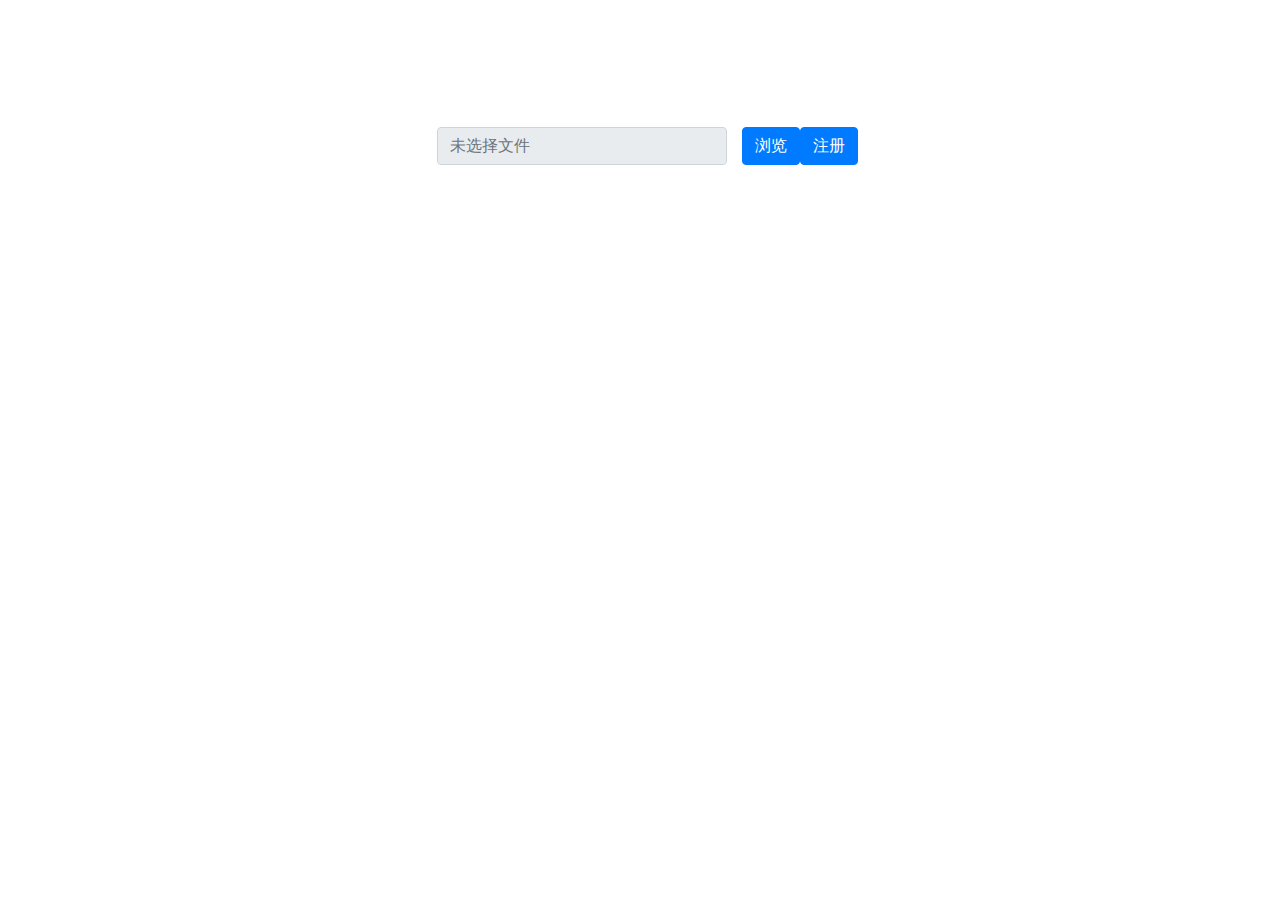
<file: src/main/resources/templates/html/index.html>
<!DOCTYPE html>
<html lang="en" xmlns:th="http://www.thymeleaf.org">

<head>
    <meta charset="utf-8">
    <meta http-equiv="X-UA-Compatible" content="IE=edge,chrome=1">
    <title>纯css实现漂亮的文件上传样式</title>
    <meta name="author" content="四个空格-https://www.4spaces.org">
    <link href="" rel="stylesheet">
    <link rel="stylesheet" href="https://stackpath.bootstrapcdn.com/bootstrap/4.3.1/css/bootstrap.min.css"
          integrity="sha384-ggOyR0iXCbMQv3Xipma34MD+dH/1fQ784/j6cY/iJTQUOhcWr7x9JvoRxT2MZw1T" crossorigin="anonymous">
    <style type="text/css">
        .centerEle {
            height: 300px;
            display: -webkit-flex;
            display: flex;
            -webkit-align-items: center;
            align-items: center;
            -webkit-justify-content: center;
            justify-content: center;
        }
    </style>

    <script type="text/javascript">
        function finishSelect() {
            var content = '', files = [];
            if (document.getElementById('upload').files === undefined) {
                files[0] = {
                    'name': document.getElementById('upload') && document.getElementById('upload').value
                };
            } else {
                files = document.getElementById('upload').files;
            }

            for (var i = 0; i < files.length; i++) {
                content += files[i].name.split("\\").pop() + ', ';
            }

            if (content !== '') {
                document.getElementById('viewfile').value = content.replace(/\, $/g, '');
            } else {
                document.getElementById('viewfile').value = '';
            }
        }
    </script>
</head>
<body>
<div class="centerEle">
    <div class="form-group col-md-3  mb-2">
        <form th:action="@{/sensor/registry}" method="post" enctype="multipart/form-data" id="insertSensorML-form">
            <input type="text" name="viewfile" id="viewfile" placeholder="未选择文件" disabled autocomplete="off" class="form-control">
            <input type="file" name="files" style="display: none" onchange="finishSelect();" multiple="multiple" id="upload"/>
        </form>

    </div>
    <label class="btn btn-primary  mb-2" for="upload">浏览</label>
    <button class="btn btn-primary  mb-2" type="submit" id="insertSensorML-btn">注册</button>
</div>
</body>
<script src="https://cdn.bootcdn.net/ajax/libs/jquery/3.5.1/jquery.js"></script>
<script type="text/javascript" th:src="@{/js/index.js}"></script>
</html>
</file>
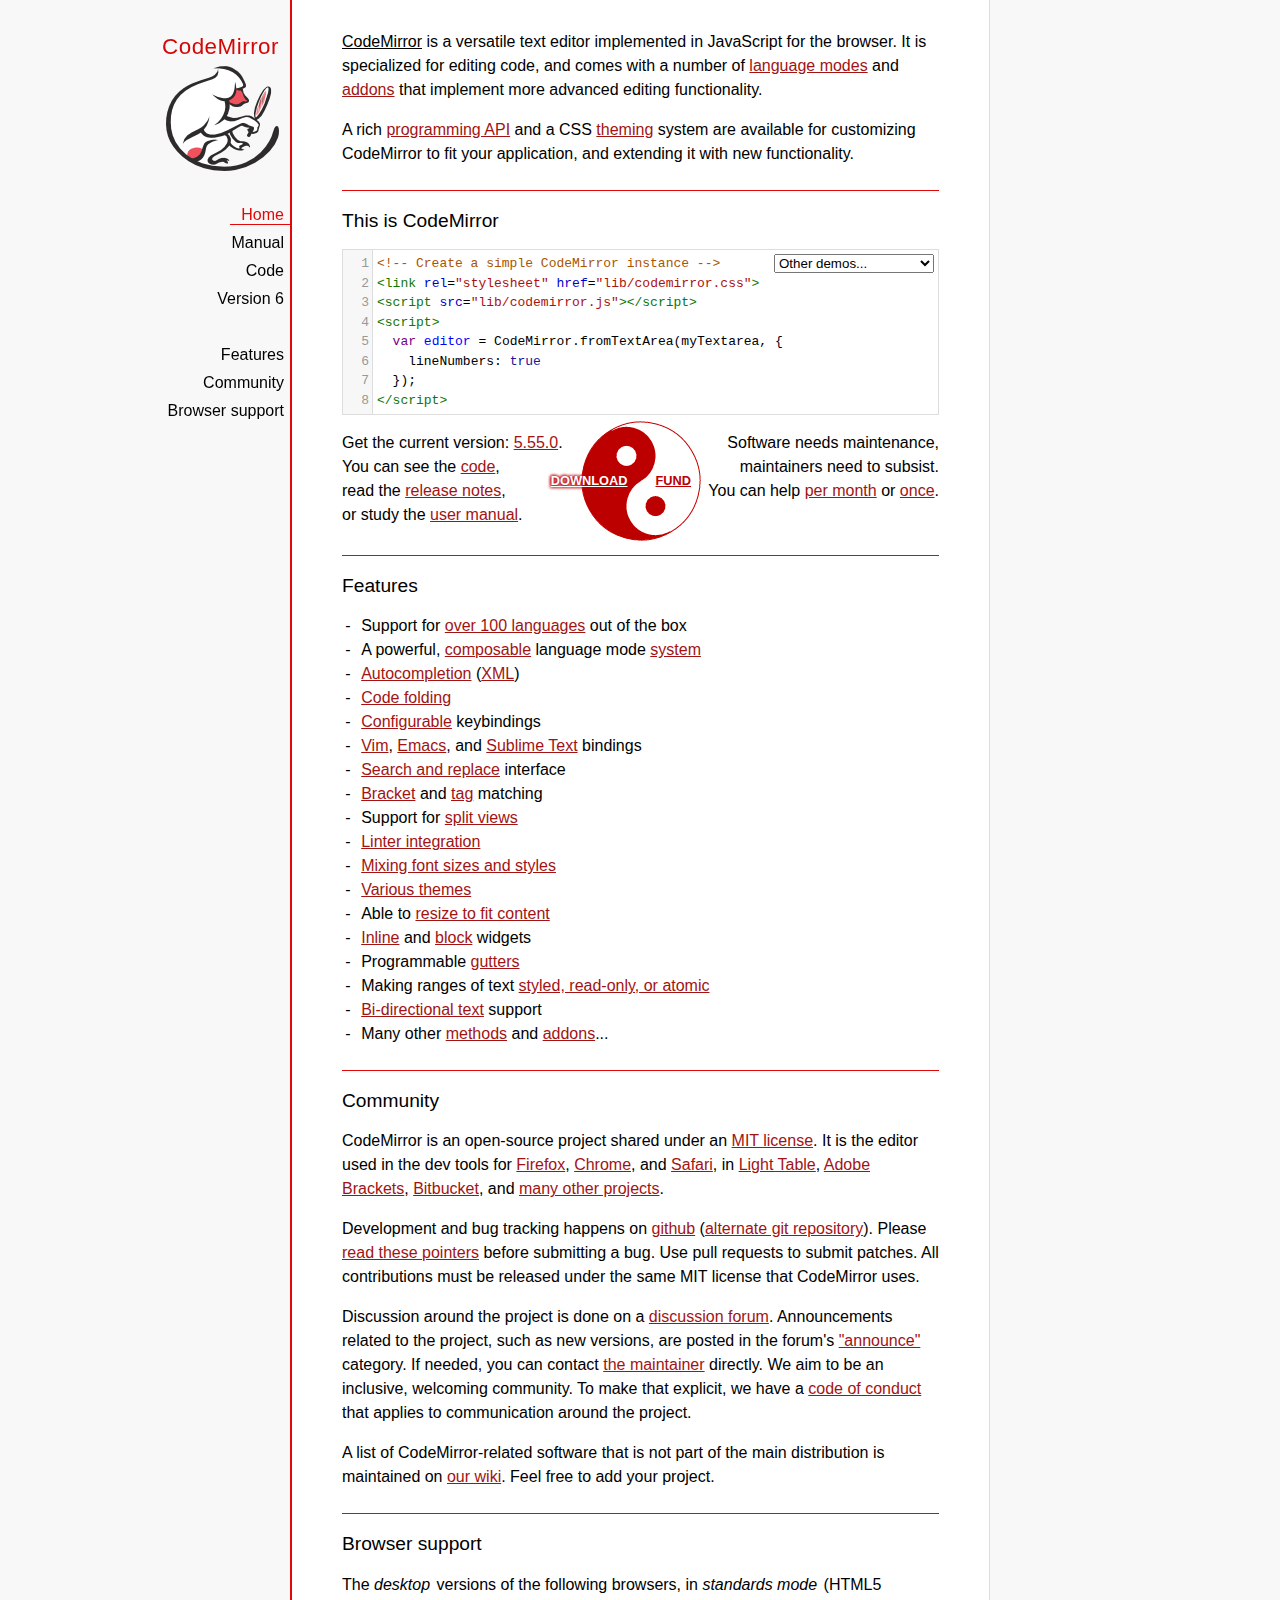
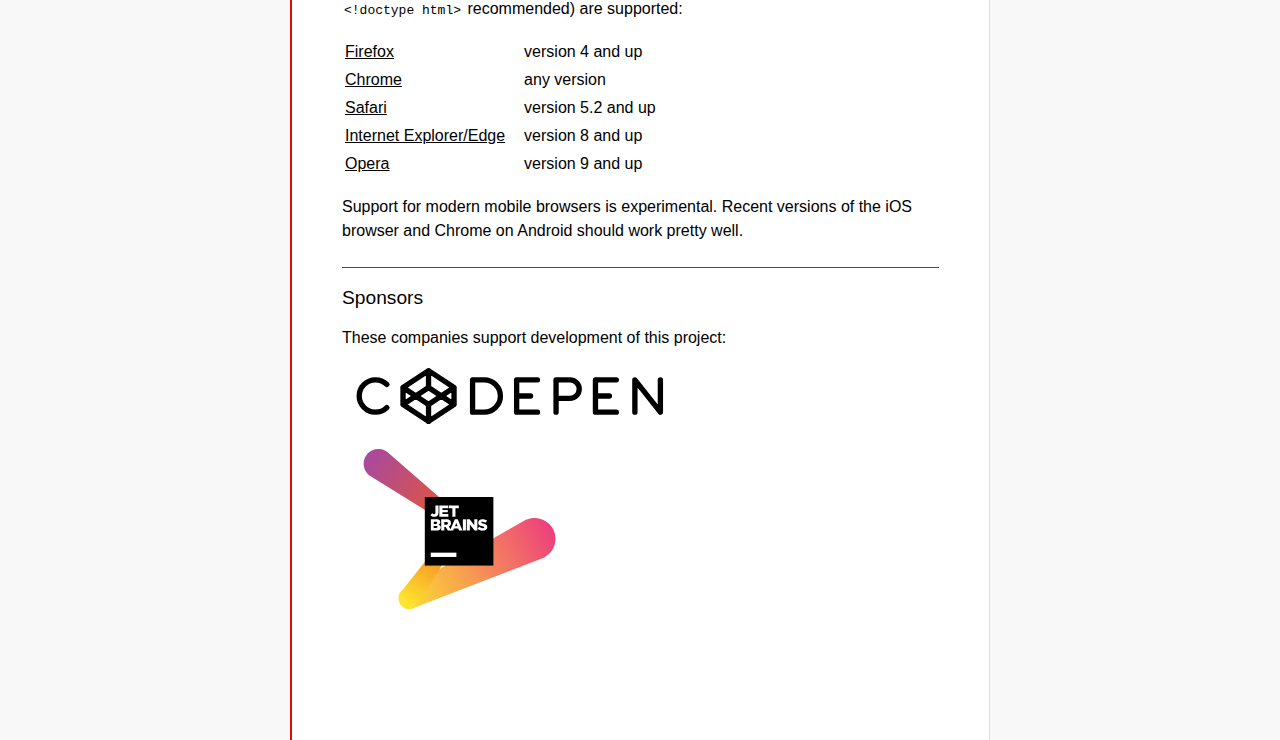
<file: src/main/resources/static/plugin/codemirror/index.html>
<!doctype html>

<title>CodeMirror</title>
<meta charset="utf-8"/>

<link rel=stylesheet href="lib/codemirror.css">
<link rel=stylesheet href="doc/docs.css">
<script src="lib/codemirror.js"></script>
<script src="mode/xml/xml.js"></script>
<script src="mode/javascript/javascript.js"></script>
<script src="mode/css/css.js"></script>
<script src="mode/htmlmixed/htmlmixed.js"></script>
<script src="addon/edit/matchbrackets.js"></script>

<script src="doc/activebookmark.js"></script>

<style>
  .CodeMirror { height: auto; border: 1px solid #ddd; }
  .CodeMirror-scroll { max-height: 200px; }
  .CodeMirror pre { padding-left: 7px; line-height: 1.25; }
  .banner { background: #ffc; padding: 6px; border-bottom: 2px solid silver;  }
  .banner div { margin: 0 auto; max-width: 700px; text-align: center; }
</style>

<div id=nav>
  <a href="https://codemirror.net"><h1>CodeMirror</h1><img id=logo src="doc/logo.png"></a>

  <ul>
    <li><a class=active data-default="true" href="#description">Home</a>
    <li><a href="doc/manual.html">Manual</a>
    <li><a href="https://github.com/codemirror/codemirror">Code</a>
    <li><a href="https://codemirror.net/6/">Version 6</a>
  </ul>
  <ul>
    <li><a href="#features">Features</a>
    <li><a href="#community">Community</a>
    <li><a href="#browsersupport">Browser support</a>
  </ul>
</div>

<article>

<section id=description class=first>
  <p><strong>CodeMirror</strong> is a versatile text editor
  implemented in JavaScript for the browser. It is specialized for
  editing code, and comes with a number of <a href="mode/index.html">language modes</a> and <a href="doc/manual.html#addons">addons</a>
  that implement more advanced editing functionality.</p>

  <p>A rich <a href="doc/manual.html#api">programming API</a> and a
  CSS <a href="doc/manual.html#styling">theming</a> system are
  available for customizing CodeMirror to fit your application, and
  extending it with new functionality.</p>
</section>

<section id=demo>
  <h2>This is CodeMirror</h2>
  <form style="position: relative; margin-top: .5em;"><textarea id=demotext>
<!-- Create a simple CodeMirror instance -->
<link rel="stylesheet" href="lib/codemirror.css">
<script src="lib/codemirror.js"></script>
<script>
  var editor = CodeMirror.fromTextArea(myTextarea, {
    lineNumbers: true
  });
</script></textarea>
  <select id="demolist" onchange="document.location = this.options[this.selectedIndex].value;">
    <option value="#">Other demos...</option>
    <option value="demo/complete.html">Autocompletion</option>
    <option value="demo/folding.html">Code folding</option>
    <option value="demo/theme.html">Themes</option>
    <option value="mode/htmlmixed/index.html">Mixed language modes</option>
    <option value="demo/bidi.html">Bi-directional text</option>
    <option value="demo/variableheight.html">Variable font sizes</option>
    <option value="demo/search.html">Search interface</option>
    <option value="demo/vim.html">Vim bindings</option>
    <option value="demo/emacs.html">Emacs bindings</option>
    <option value="demo/sublime.html">Sublime Text bindings</option>
    <option value="demo/tern.html">Tern integration</option>
    <option value="demo/merge.html">Merge/diff interface</option>
    <option value="demo/fullscreen.html">Full-screen editor</option>
    <option value="demo/simplescrollbars.html">Custom scrollbars</option>
  </select></form>
  <script>
    var editor = CodeMirror.fromTextArea(document.getElementById("demotext"), {
      lineNumbers: true,
      mode: "text/html",
      matchBrackets: true
    });
  </script>

  <div class=actions>
    <div class=actionspicture>
      <img src="doc/yinyang.png" class=yinyang>
      <div class="actionlink download">
        <a href="https://codemirror.net/codemirror.zip">DOWNLOAD</a>
      </div>
      <div class="actionlink fund">
        <a href="https://marijnhaverbeke.nl/fund/">FUND</a>
      </div>
    </div>
    <div class=actionsleft>
      Get the current version: <a href="https://codemirror.net/codemirror.zip">5.55.0</a>.<br>
      You can see the <a href="https://github.com/codemirror/codemirror" title="Github repository">code</a>,<br>
      read the <a href="doc/releases.html">release notes</a>,<br>
      or study the <a href="doc/manual.html">user manual</a>.
    </div>
    <div class=actionsright>
      Software needs maintenance,<br>
      maintainers need to subsist.<br>
      You can help <a href="https://marijnhaverbeke.nl/fund/" title="Set up a monthly contribution">per month</a> or
      <a title="Donate with PayPal" href="https://www.paypal.me/marijnhaverbeke">once</a>.
    </div>
  </div>

</section>

<section id=features>
  <h2>Features</h2>
  <ul>
    <li>Support for <a href="mode/index.html">over 100 languages</a> out of the box
    <li>A powerful, <a href="mode/htmlmixed/index.html">composable</a> language mode <a href="doc/manual.html#modeapi">system</a>
    <li><a href="doc/manual.html#addon_show-hint">Autocompletion</a> (<a href="demo/xmlcomplete.html">XML</a>)
    <li><a href="doc/manual.html#addon_foldcode">Code folding</a>
    <li><a href="doc/manual.html#option_extraKeys">Configurable</a> keybindings
    <li><a href="demo/vim.html">Vim</a>, <a href="demo/emacs.html">Emacs</a>, and <a href="demo/sublime.html">Sublime Text</a> bindings
    <li><a href="doc/manual.html#addon_search">Search and replace</a> interface
    <li><a href="doc/manual.html#addon_matchbrackets">Bracket</a> and <a href="doc/manual.html#addon_matchtags">tag</a> matching
    <li>Support for <a href="demo/buffers.html">split views</a>
    <li><a href="doc/manual.html#addon_lint">Linter integration</a>
    <li><a href="demo/variableheight.html">Mixing font sizes and styles</a>
    <li><a href="demo/theme.html">Various themes</a>
    <li>Able to <a href="demo/resize.html">resize to fit content</a>
    <li><a href="doc/manual.html#mark_replacedWith">Inline</a> and <a href="doc/manual.html#addLineWidget">block</a> widgets
    <li>Programmable <a href="demo/marker.html">gutters</a>
    <li>Making ranges of text <a href="doc/manual.html#markText">styled, read-only, or atomic</a>
    <li><a href="demo/bidi.html">Bi-directional text</a> support
    <li>Many other <a href="doc/manual.html#api">methods</a> and <a href="doc/manual.html#addons">addons</a>...
  </ul>
</section>

<section id=community>
  <h2>Community</h2>

  <p>CodeMirror is an open-source project shared under
  an <a href="LICENSE">MIT license</a>. It is the editor used in the
  dev tools for
  <a href="https://hacks.mozilla.org/2013/11/firefox-developer-tools-episode-27-edit-as-html-codemirror-more/">Firefox</a>,
  <a href="https://developers.google.com/chrome-developer-tools/">Chrome</a>,
  and <a href="https://developer.apple.com/safari/tools/">Safari</a>, in <a href="http://www.lighttable.com/">Light
  Table</a>, <a href="http://brackets.io/">Adobe
  Brackets</a>, <a href="http://blog.bitbucket.org/2013/05/14/edit-your-code-in-the-cloud-with-bitbucket/">Bitbucket</a>,
  and <a href="doc/realworld.html">many other projects</a>.</p>

  <p>Development and bug tracking happens
  on <a href="https://github.com/codemirror/CodeMirror/">github</a>
  (<a href="http://marijnhaverbeke.nl/git/codemirror">alternate git
  repository</a>).
  Please <a href="https://codemirror.net/doc/reporting.html">read these
  pointers</a> before submitting a bug. Use pull requests to submit
  patches. All contributions must be released under the same MIT
  license that CodeMirror uses.</p>

  <p>Discussion around the project is done on
  a <a href="https://discuss.codemirror.net">discussion forum</a>.
  Announcements related to the project, such as new versions, are
  posted in the
  forum's <a href="https://discuss.codemirror.net/c/announce">"announce"</a>
  category. If needed, you can
  contact <a href="mailto:marijnh@gmail.com">the maintainer</a>
  directly. We aim to be an inclusive, welcoming community. To make
  that explicit, we have
  a <a href="http://contributor-covenant.org/version/1/1/0/">code of
  conduct</a> that applies to communication around the project.</p>

  <p>A list of CodeMirror-related software that is not part of the
  main distribution is maintained
  on <a href="https://github.com/codemirror/CodeMirror/wiki/CodeMirror-addons">our
  wiki</a>. Feel free to add your project.</p>
</section>

<section id=browsersupport>
  <h2>Browser support</h2>
  <p>The <em>desktop</em> versions of the following browsers,
  in <em>standards mode</em> (HTML5 <code>&lt;!doctype html></code>
  recommended) are supported:</p>
  <table style="margin-bottom: 1em">
    <tr><th>Firefox</th><td>version 4 and up</td></tr>
    <tr><th>Chrome</th><td>any version</td></tr>
    <tr><th>Safari</th><td>version 5.2 and up</td></tr>
    <tr><th style="padding-right: 1em;">Internet Explorer/Edge</th><td>version 8 and up</td></tr>
    <tr><th>Opera</th><td>version 9 and up</td></tr>
  </table>
  <p>Support for modern mobile browsers is experimental. Recent
  versions of the iOS browser and Chrome on Android should work
  pretty well.</p>
</section>

<section id=sponsors>
  <style>
    ul.sponsor-list { padding-left: 10px }
    ul.sponsor-list li { list-style: none; margin-bottom: 1em }
    ul.sponsor-list img { max-width: 80%; max-height: 10em; width: 20em }
  </style>

  <h2>Sponsors</h2>
  <p>These companies support development of this project:</p>
  <ul class=sponsor-list>
    <li><a href="https://codepen.io/"><img src='data:image/svg+xml;utf8,<svg xmlns="http://www.w3.org/2000/svg" viewBox="0 0 138 26"><path fill="none" stroke="black" stroke-width="2.3" stroke-linecap="round" stroke-linejoin="round" d="M15 8a7 7 0 100 10m7-8.7L33 2l11 7.3v7.4L33 24l-11-7.3zm0 0l11 7.4 11-7.4m0 7.4L33 9.3l-11 7.4M33 2v7.3m0 7.4V24M52 6h5a7 7 0 010 14h-5zm28 0h-9v14h9m-9-7h6m11 1h6a4 4 0 000-8h-6v14m26-14h-9v14h9m-9-7h6m11 7V6l11 14V6"/></svg>' alt="CodePen"></a></li>
    <li><a href="https://www.jetbrains.com/"><img src="data:image/svg+xml,%3Csvg xmlns='http://www.w3.org/2000/svg' viewBox='39 0 142.7 119'%3E%3ClinearGradient id='SVGID_1_' gradientUnits='userSpaceOnUse' x1='4.7875' y1='6.8451' x2='75.7999' y2='54.4038'%3E%3Cstop offset='0' stop-color='%23AA4A9B'/%3E%3Cstop offset='1' stop-color='%23F05922'/%3E%3C/linearGradient%3E%3Cpath fill='url(%23SVGID_1_)' d='M81.3,57.6L18.7,3.1c-1.9-1.8-4.5-3-7.3-3.1C5.2-0.2,0.2,4.6,0,10.7c-0.1,4.3,2.3,8.1,5.8,10l70.4,43.7c0.1,0.1,0.2,0.1,0.3,0.2c2.1,1.1,4.6,0.4,5.8-1.6C83.4,61.2,82.9,58.9,81.3,57.6z'/%3E%3ClinearGradient id='SVGID_2_' gradientUnits='userSpaceOnUse' x1='28.3538' y1='119.6551' x2='139.5938' y2='60.2551'%3E%3Cstop offset='0' stop-color='%23FFE42E'/%3E%3Cstop offset='1' stop-color='%23ED417C'/%3E%3C/linearGradient%3E%3Cpath fill='url(%23SVGID_2_)' d='M142.7,66.3c-0.3-8.6-7.6-15.3-16.2-14.9c-2.7,0.1-5.3,0.9-7.5,2.2l-88,50.1c0,0-0.1,0-0.1,0.1c-3,1.2-5,4.2-4.9,7.6c0.2,4.4,3.8,7.8,8.2,7.6c1,0,2-0.3,2.9-0.7l95.9-37c0,0,0.1,0,0.2-0.1C138.9,78.8,142.9,73,142.7,66.3z'/%3E%3ClinearGradient id='SVGID_3_' gradientUnits='userSpaceOnUse' x1='31.6974' y1='114.3816' x2='72.0174' y2='55.3416'%3E%3Cstop offset='0' stop-color='%23FFE42E'/%3E%3Cstop offset='1' stop-color='%23F05922'/%3E%3C/linearGradient%3E%3Cpath fill='url(%23SVGID_3_)' d='M71.8,64c1.1-2.1,0.3-4.7-1.8-5.7c-1.9-1-4.2-0.4-5.4,1.3l-37.1,47.1c0,0,0,0.1-0.1,0.2c-1.8,2.7-1.8,6.3,0.3,9c2.6,3.5,7.5,4.2,11,1.7c1-0.8,1.8-1.8,2.4-2.8l30.5-50.2C71.6,64.3,71.7,64.1,71.8,64z'/%3E%3Crect x='45.5' y='35.7' width='51' height='51'/%3E%3Crect x='49.9' y='77.1' fill='%23fff' width='19.1' height='3.2'/%3E%3Cpath fill='%23fff' d='M49.7,49.1l1.5-1.4c0.4,0.5,0.8,0.8,1.3,0.8c0.6,0,0.9-0.4,0.9-1.2V42h2.3v5.3c0,1-0.3,1.8-0.8,2.3c-0.5,0.5-1.3,0.8-2.3,0.8C51.2,50.5,50.3,49.9,49.7,49.1z'/%3E%3Cpath fill='%23fff' d='M56.3,42h6.7V44h-4.4v1.3h4v1.8h-4v1.3H63v2h-6.7V42z'/%3E%3Cpath fill='%23fff' d='M66,44.1h-2.5v-2h7.3v2h-2.5v6.3H66V44.1z'/%3E%3Cpath fill='%23fff' d='M49.9,52.3h4.3c1,0,1.8,0.3,2.3,0.7c0.3,0.3,0.5,0.8,0.5,1.4v0c0,1-0.5,1.5-1.3,1.9c1,0.3,1.7,0.9,1.7,2v0c0,1.4-1.2,2.3-3.1,2.3h-4.3V52.3z M54.7,54.9c0-0.5-0.4-0.7-1-0.7h-1.5v1.5h1.4C54.3,55.6,54.7,55.4,54.7,54.9L54.7,54.9z M53.9,57.2h-1.8v1.5h1.8c0.7,0,1.1-0.3,1.1-0.8v0C55,57.5,54.7,57.2,53.9,57.2z'/%3E%3Cpath fill='%23fff' d='M57.7,52.3h3.9c1.3,0,2.2,0.3,2.7,0.9c0.5,0.5,0.7,1.1,0.7,1.9v0c0,1.3-0.7,2.1-1.7,2.6l2,2.9h-2.6L61,58.1h-1v2.5h-2.3V52.3z M61.5,56.3c0.8,0,1.2-0.4,1.2-1v0c0-0.7-0.5-1-1.2-1H60v2H61.5z'/%3E%3Cpath fill='%23fff' d='M67.8,52.2H70l3.5,8.4h-2.5l-0.6-1.5h-3.2l-0.6,1.5h-2.4L67.8,52.2z M69.8,57.3L68.9,55l-0.9,2.4H69.8z'/%3E%3Cpath fill='%23fff' d='M73.8,52.3h2.3v8.3h-2.3V52.3z'/%3E%3Cpath fill='%23fff' d='M76.7,52.3h2.2l3.4,4.4v-4.4h2.3v8.3h-2L79,56.1v4.6h-2.3V52.3z'/%3E%3Cpath fill='%23fff' d='M84.7,59.4l1.3-1.5c0.8,0.7,1.7,1,2.7,1c0.6,0,1-0.2,1-0.6v0c0-0.4-0.3-0.5-1.4-0.8c-1.8-0.4-3.1-0.9-3.1-2.6v0c0-1.5,1.2-2.7,3.2-2.7c1.4,0,2.5,0.4,3.4,1.1l-1.2,1.6c-0.8-0.5-1.6-0.8-2.3-0.8c-0.6,0-0.8,0.2-0.8,0.5v0c0,0.4,0.3,0.5,1.4,0.8c1.9,0.4,3.1,1,3.1,2.6v0c0,1.7-1.3,2.7-3.4,2.7C87.1,60.8,85.7,60.3,84.7,59.4z'/%3E%3C/svg%3E%0A" alt="JetBrains"></a>
  </ul>
</section>

</article>
</file>
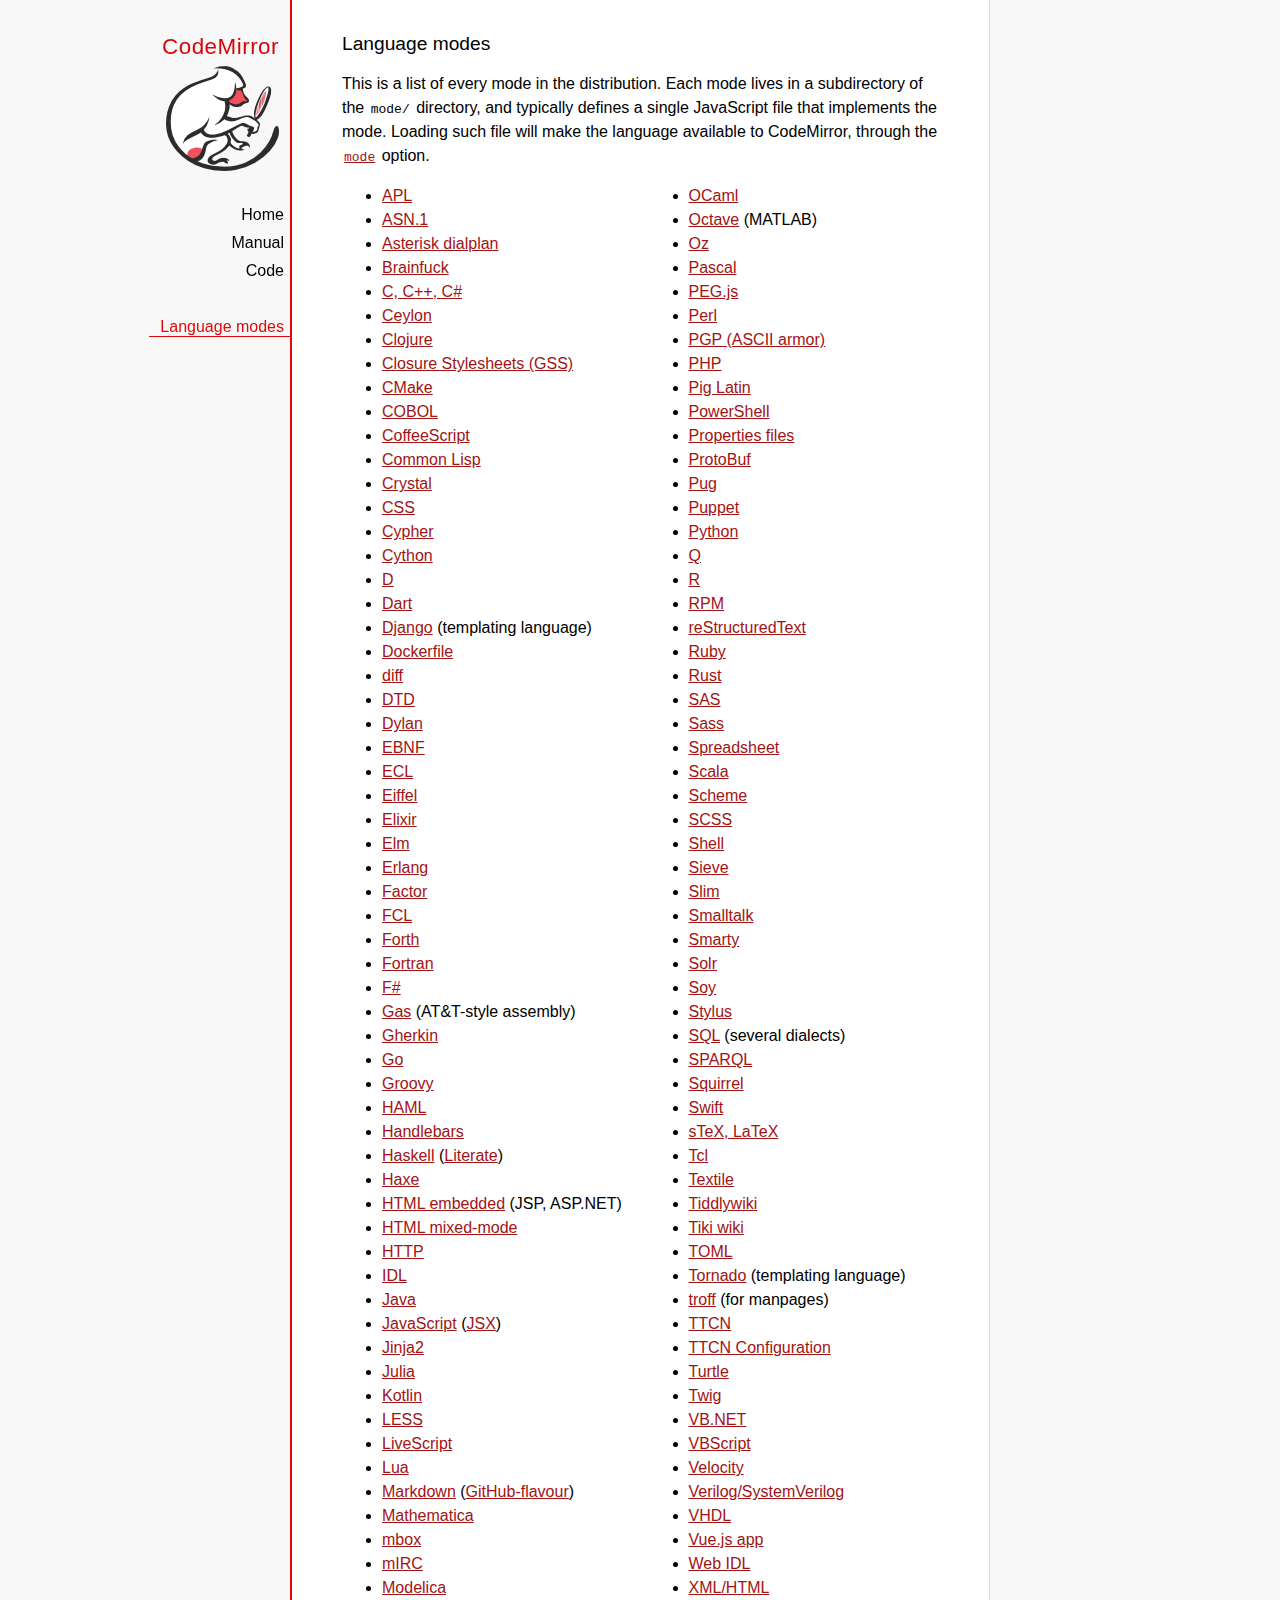
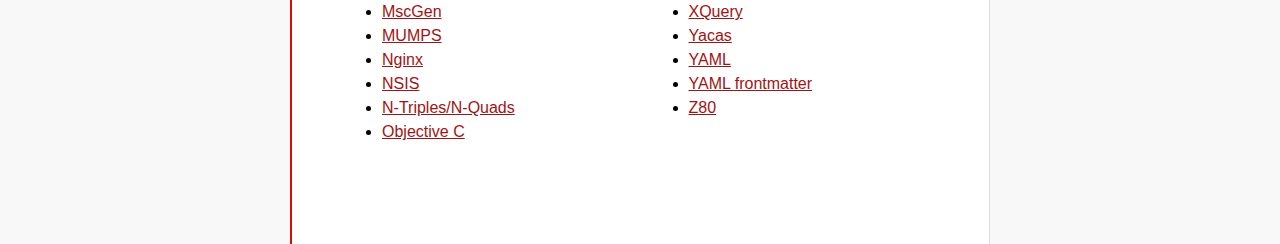
<file: src/main/resources/static/plugin/codemirror/mode/index.html>
<!doctype html>

<title>CodeMirror: Language Modes</title>
<meta charset="utf-8"/>
<link rel=stylesheet href="../doc/docs.css">

<div id=nav>
  <a href="https://codemirror.net"><h1>CodeMirror</h1><img id=logo src="../doc/logo.png"></a>

  <ul>
    <li><a href="../index.html">Home</a>
    <li><a href="../doc/manual.html">Manual</a>
    <li><a href="https://github.com/codemirror/codemirror">Code</a>
  </ul>
  <ul>
    <li><a class=active href="#">Language modes</a>
  </ul>
</div>

<article>

  <h2>Language modes</h2>

  <p>This is a list of every mode in the distribution. Each mode lives
in a subdirectory of the <code>mode/</code> directory, and typically
defines a single JavaScript file that implements the mode. Loading
such file will make the language available to CodeMirror, through
the <a href="../doc/manual.html#option_mode"><code>mode</code></a>
option.</p>

  <div style="-webkit-columns: 100px 2; -moz-columns: 100px 2; columns: 100px 2;">
    <ul style="margin-top: 0">
      <li><a href="apl/index.html">APL</a></li>
      <li><a href="asn.1/index.html">ASN.1</a></li>
      <li><a href="asterisk/index.html">Asterisk dialplan</a></li>
      <li><a href="brainfuck/index.html">Brainfuck</a></li>
      <li><a href="clike/index.html">C, C++, C#</a></li>
      <li><a href="clike/index.html">Ceylon</a></li>
      <li><a href="clojure/index.html">Clojure</a></li>
      <li><a href="css/gss.html">Closure Stylesheets (GSS)</a></li>
      <li><a href="cmake/index.html">CMake</a></li>
      <li><a href="cobol/index.html">COBOL</a></li>
      <li><a href="coffeescript/index.html">CoffeeScript</a></li>
      <li><a href="commonlisp/index.html">Common Lisp</a></li>
      <li><a href="crystal/index.html">Crystal</a></li>
      <li><a href="css/index.html">CSS</a></li>
      <li><a href="cypher/index.html">Cypher</a></li>
      <li><a href="python/index.html">Cython</a></li>
      <li><a href="d/index.html">D</a></li>
      <li><a href="dart/index.html">Dart</a></li>
      <li><a href="django/index.html">Django</a> (templating language)</li>
      <li><a href="dockerfile/index.html">Dockerfile</a></li>
      <li><a href="diff/index.html">diff</a></li>
      <li><a href="dtd/index.html">DTD</a></li>
      <li><a href="dylan/index.html">Dylan</a></li>
      <li><a href="ebnf/index.html">EBNF</a></li>
      <li><a href="ecl/index.html">ECL</a></li>
      <li><a href="eiffel/index.html">Eiffel</a></li>
      <li><a href="https://github.com/optick/codemirror-mode-elixir">Elixir</a></li>
      <li><a href="elm/index.html">Elm</a></li>
      <li><a href="erlang/index.html">Erlang</a></li>
      <li><a href="factor/index.html">Factor</a></li>
      <li><a href="fcl/index.html">FCL</a></li>
      <li><a href="forth/index.html">Forth</a></li>
      <li><a href="fortran/index.html">Fortran</a></li>
      <li><a href="mllike/index.html">F#</a></li>
      <li><a href="gas/index.html">Gas</a> (AT&amp;T-style assembly)</li>
      <li><a href="gherkin/index.html">Gherkin</a></li>
      <li><a href="go/index.html">Go</a></li>
      <li><a href="groovy/index.html">Groovy</a></li>
      <li><a href="haml/index.html">HAML</a></li>
      <li><a href="handlebars/index.html">Handlebars</a></li>
      <li><a href="haskell/index.html">Haskell</a> (<a href="haskell-literate/index.html">Literate</a>)</li>
      <li><a href="haxe/index.html">Haxe</a></li>
      <li><a href="htmlembedded/index.html">HTML embedded</a> (JSP, ASP.NET)</li>
      <li><a href="htmlmixed/index.html">HTML mixed-mode</a></li>
      <li><a href="http/index.html">HTTP</a></li>
      <li><a href="idl/index.html">IDL</a></li>
      <li><a href="clike/index.html">Java</a></li>
      <li><a href="javascript/index.html">JavaScript</a> (<a href="jsx/index.html">JSX</a>)</li>
      <li><a href="jinja2/index.html">Jinja2</a></li>
      <li><a href="julia/index.html">Julia</a></li>
      <li><a href="clike/index.html">Kotlin</a></li>
      <li><a href="css/less.html">LESS</a></li>
      <li><a href="livescript/index.html">LiveScript</a></li>
      <li><a href="lua/index.html">Lua</a></li>
      <li><a href="markdown/index.html">Markdown</a> (<a href="gfm/index.html">GitHub-flavour</a>)</li>
      <li><a href="mathematica/index.html">Mathematica</a></li>
      <li><a href="mbox/index.html">mbox</a></li>
      <li><a href="mirc/index.html">mIRC</a></li>
      <li><a href="modelica/index.html">Modelica</a></li>
      <li><a href="mscgen/index.html">MscGen</a></li>
      <li><a href="mumps/index.html">MUMPS</a></li>
      <li><a href="nginx/index.html">Nginx</a></li>
      <li><a href="nsis/index.html">NSIS</a></li>
      <li><a href="ntriples/index.html">N-Triples/N-Quads</a></li>
      <li><a href="clike/index.html">Objective C</a></li>
      <li><a href="mllike/index.html">OCaml</a></li>
      <li><a href="octave/index.html">Octave</a> (MATLAB)</li>
      <li><a href="oz/index.html">Oz</a></li>
      <li><a href="pascal/index.html">Pascal</a></li>
      <li><a href="pegjs/index.html">PEG.js</a></li>
      <li><a href="perl/index.html">Perl</a></li>
      <li><a href="asciiarmor/index.html">PGP (ASCII armor)</a></li>
      <li><a href="php/index.html">PHP</a></li>
      <li><a href="pig/index.html">Pig Latin</a></li>
      <li><a href="powershell/index.html">PowerShell</a></li>
      <li><a href="properties/index.html">Properties files</a></li>
      <li><a href="protobuf/index.html">ProtoBuf</a></li>
      <li><a href="pug/index.html">Pug</a></li>
      <li><a href="puppet/index.html">Puppet</a></li>
      <li><a href="python/index.html">Python</a></li>
      <li><a href="q/index.html">Q</a></li>
      <li><a href="r/index.html">R</a></li>
      <li><a href="rpm/index.html">RPM</a></li>
      <li><a href="rst/index.html">reStructuredText</a></li>
      <li><a href="ruby/index.html">Ruby</a></li>
      <li><a href="rust/index.html">Rust</a></li>
      <li><a href="sas/index.html">SAS</a></li>
      <li><a href="sass/index.html">Sass</a></li>
      <li><a href="spreadsheet/index.html">Spreadsheet</a></li>
      <li><a href="clike/scala.html">Scala</a></li>
      <li><a href="scheme/index.html">Scheme</a></li>
      <li><a href="css/scss.html">SCSS</a></li>
      <li><a href="shell/index.html">Shell</a></li>
      <li><a href="sieve/index.html">Sieve</a></li>
      <li><a href="slim/index.html">Slim</a></li>
      <li><a href="smalltalk/index.html">Smalltalk</a></li>
      <li><a href="smarty/index.html">Smarty</a></li>
      <li><a href="solr/index.html">Solr</a></li>
      <li><a href="soy/index.html">Soy</a></li>
      <li><a href="stylus/index.html">Stylus</a></li>
      <li><a href="sql/index.html">SQL</a> (several dialects)</li>
      <li><a href="sparql/index.html">SPARQL</a></li>
      <li><a href="clike/index.html">Squirrel</a></li>
      <li><a href="swift/index.html">Swift</a></li>
      <li><a href="stex/index.html">sTeX, LaTeX</a></li>
      <li><a href="tcl/index.html">Tcl</a></li>
      <li><a href="textile/index.html">Textile</a></li>
      <li><a href="tiddlywiki/index.html">Tiddlywiki</a></li>
      <li><a href="tiki/index.html">Tiki wiki</a></li>
      <li><a href="toml/index.html">TOML</a></li>
      <li><a href="tornado/index.html">Tornado</a> (templating language)</li>
      <li><a href="troff/index.html">troff</a> (for manpages)</li>
      <li><a href="ttcn/index.html">TTCN</a></li>
      <li><a href="ttcn-cfg/index.html">TTCN Configuration</a></li>
      <li><a href="turtle/index.html">Turtle</a></li>
      <li><a href="twig/index.html">Twig</a></li>
      <li><a href="vb/index.html">VB.NET</a></li>
      <li><a href="vbscript/index.html">VBScript</a></li>
      <li><a href="velocity/index.html">Velocity</a></li>
      <li><a href="verilog/index.html">Verilog/SystemVerilog</a></li>
      <li><a href="vhdl/index.html">VHDL</a></li>
      <li><a href="vue/index.html">Vue.js app</a></li>
      <li><a href="webidl/index.html">Web IDL</a></li>
      <li><a href="xml/index.html">XML/HTML</a></li>
      <li><a href="xquery/index.html">XQuery</a></li>
      <li><a href="yacas/index.html">Yacas</a></li>
      <li><a href="yaml/index.html">YAML</a></li>
      <li><a href="yaml-frontmatter/index.html">YAML frontmatter</a></li>
      <li><a href="z80/index.html">Z80</a></li>
    </ul>
  </div>

</article>
</file>
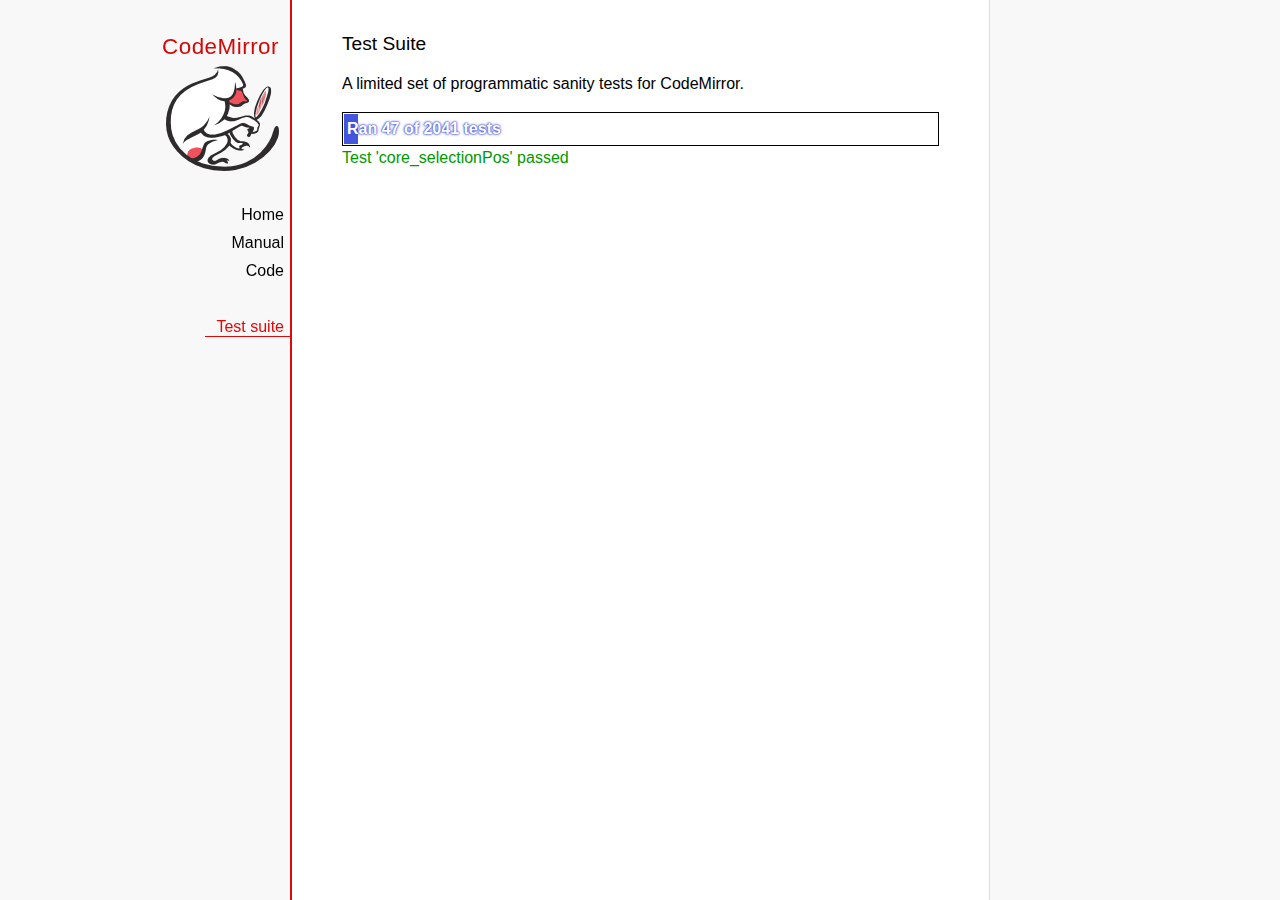
<file: src/main/resources/static/plugin/codemirror/test/index.html>
<!doctype html>

<meta charset="utf-8"/>
<title>CodeMirror: Test Suite</title>
<link rel=stylesheet href="../doc/docs.css">

<link rel="stylesheet" href="../lib/codemirror.css">
<link rel="stylesheet" href="mode_test.css">
<script>
  var errored = []
  window.onerror = function(e) { errored.push(e) }
</script>
<script src="../doc/activebookmark.js"></script>
<script src="../lib/codemirror.js"></script>
<script src="../mode/meta.js"></script>
<script src="../addon/mode/overlay.js"></script>
<script src="../addon/mode/multiplex.js"></script>
<script src="../addon/search/searchcursor.js"></script>
<script src="../addon/dialog/dialog.js"></script>
<script src="../addon/edit/matchbrackets.js"></script>
<script src="../addon/hint/sql-hint.js"></script>
<script src="../addon/hint/xml-hint.js"></script>
<script src="../addon/hint/html-hint.js"></script>
<script src="../addon/comment/comment.js"></script>
<script src="../addon/mode/simple.js"></script>
<script src="../mode/css/css.js"></script>
<script src="../mode/clike/clike.js"></script>
<!-- clike must be after css or vim and sublime tests will fail -->
<script src="../mode/clojure/clojure.js"></script>
<script src="../mode/cypher/cypher.js"></script>
<script src="../mode/d/d.js"></script>
<script src="../mode/dockerfile/dockerfile.js"></script>
<script src="../mode/gfm/gfm.js"></script>
<script src="../mode/haml/haml.js"></script>
<script src="../mode/htmlmixed/htmlmixed.js"></script>
<script src="../mode/javascript/javascript.js"></script>
<script src="../mode/jsx/jsx.js"></script>
<script src="../mode/markdown/markdown.js"></script>
<script src="../mode/php/php.js"></script>
<script src="../mode/python/python.js"></script>
<script src="../mode/powershell/powershell.js"></script>
<script src="../mode/ruby/ruby.js"></script>
<script src="../mode/sass/sass.js"></script>
<script src="../mode/shell/shell.js"></script>
<script src="../mode/slim/slim.js"></script>
<script src="../mode/soy/soy.js"></script>
<script src="../mode/sql/sql.js"></script>
<script src="../mode/stex/stex.js"></script>
<script src="../mode/swift/swift.js"></script>
<script src="../mode/textile/textile.js"></script>
<script src="../mode/verilog/verilog.js"></script>
<script src="../mode/xml/xml.js"></script>
<script src="../mode/xquery/xquery.js"></script>
<script src="../keymap/emacs.js"></script>
<script src="../keymap/sublime.js"></script>
<script src="../keymap/vim.js"></script>
<script src="../mode/rust/rust.js"></script>
<script src="../mode/mscgen/mscgen.js"></script>
<script src="../mode/dylan/dylan.js"></script>
<script src="../mode/wast/wast.js"></script>

<style>
  .ok { color: #090; }
  .fail { color: #e00; }
  .error { color: #c90; }
  .done { font-weight: bold; }
  #progress {
  background: #45d;
  color: white;
  text-shadow: 0 0 1px #45d, 0 0 2px #45d, 0 0 3px #45d;
  font-weight: bold;
  white-space: pre;
  }
  #testground {
  visibility: hidden;
  }
  #testground.offscreen {
  visibility: visible;
  position: absolute;
  left: -10000px;
  top: -10000px;
  }
  .CodeMirror { border: 1px solid black; }
</style>

<div id=nav>
  <a href="https://codemirror.net"><h1>CodeMirror</h1><img id=logo src="../doc/logo.png"></a>

  <ul>
    <li><a href="../index.html">Home</a>
    <li><a href="../doc/manual.html">Manual</a>
    <li><a href="https://github.com/codemirror/codemirror">Code</a>
  </ul>
  <ul>
    <li><a class=active href="#">Test suite</a>
  </ul>
</div>

<article>
  <h2>Test Suite</h2>

    <p>A limited set of programmatic sanity tests for CodeMirror.</p>

    <div style="border: 1px solid black; padding: 1px; max-width: 700px;">
      <div style="width: 0px;" id=progress><div style="padding: 3px;">Ran <span id="progress_ran">0</span><span id="progress_total"> of 0</span> tests</div></div>
    </div>
    <p id=status>Please enable JavaScript...</p>
    <div id=output></div>

    <div id=testground></div>

    <script src="driver.js"></script>
    <script src="test.js"></script>
    <script src="doc_test.js"></script>
    <script src="multi_test.js"></script>
    <script src="contenteditable_test.js"></script>
    <script src="scroll_test.js"></script>
    <script src="comment_test.js"></script>
    <script src="search_test.js"></script>
    <script src="mode_test.js"></script>

    <script src="../mode/clike/test.js"></script>
    <script src="../mode/clojure/test.js"></script>
    <script src="../mode/css/test.js"></script>
    <script src="../mode/css/gss_test.js"></script>
    <script src="../mode/css/scss_test.js"></script>
    <script src="../mode/css/less_test.js"></script>
    <script src="../mode/cypher/test.js"></script>
    <script src="../mode/d/test.js"></script>
    <script src="../mode/dockerfile/test.js"></script>
    <script src="../mode/gfm/test.js"></script>
    <script src="../mode/haml/test.js"></script>
    <script src="../mode/javascript/test.js"></script>
    <script src="../mode/jsx/test.js"></script>
    <script src="../mode/markdown/test.js"></script>
    <script src="../mode/php/test.js"></script>
    <script src="../mode/powershell/test.js"></script>
    <script src="../mode/ruby/test.js"></script>
    <script src="../mode/sass/test.js"></script>
    <script src="../mode/shell/test.js"></script>
    <script src="../mode/slim/test.js"></script>
    <script src="../mode/soy/test.js"></script>
    <script src="../mode/stex/test.js"></script>
    <script src="../mode/swift/test.js"></script>
    <script src="../mode/textile/test.js"></script>
    <script src="../mode/verilog/test.js"></script>
    <script src="../mode/xml/test.js"></script>
    <script src="../mode/xquery/test.js"></script>
    <script src="../mode/python/test.js"></script>
    <script src="../mode/rust/test.js"></script>
    <script src="../mode/wast/test.js"></script>
    <script src="../mode/mscgen/mscgen_test.js"></script>
    <script src="../mode/mscgen/xu_test.js"></script>
    <script src="../mode/mscgen/msgenny_test.js"></script>
    <script src="../mode/dylan/test.js"></script>
    <script src="../addon/mode/multiplex_test.js"></script>
    <script src="../addon/fold/foldcode.js"></script>
    <script src="../addon/fold/brace-fold.js"></script>

    <script src="emacs_test.js"></script>
    <script src="sql-hint-test.js"></script>
    <script src="sublime_test.js"></script>
    <script src="vim_test.js"></script>
    <script src="html-hint-test.js"></script>
    <script>
      window.onload = runHarness;
      CodeMirror.on(window, 'hashchange', runHarness);

      function esc(str) {
        return str.replace(/[<&]/, function(ch) { return ch == "<" ? "&lt;" : "&amp;"; });
      }

      var output = document.getElementById("output"),
          progress = document.getElementById("progress"),
          progressRan = document.getElementById("progress_ran").childNodes[0],
          progressTotal = document.getElementById("progress_total").childNodes[0];
      var count = 0,
          failed = 0,
          skipped = 0,
          bad = "",
          running = false, // Flag that states tests are running
          quit = false, // Flag to quit tests ASAP
          verbose = false, // Adds message for *every* test to output
          done = false

      function runHarness(){
        if (running) {
          quit = true;
          setStatus("Restarting tests...", '', true);
          setTimeout(function(){ runHarness(); }, 500);
          return;
        }
        filters = [];
        verbose = false;
        if (window.location.hash.substr(1)){
          var strings = window.location.hash.substr(1).split(",");
          while (strings.length) {
            var s = strings.shift();
            if (s === "verbose")
              verbose = true;
            else
              filters.push(parseTestFilter(decodeURIComponent(s)));
          }
        }
        quit = false;
        running = true;
        setStatus("Loading tests...");
        count = 0;
        failed = 0;
        done = false;
        skipped = 0;
        bad = "";
        totalTests = countTests();
        progressTotal.nodeValue = " of " + totalTests;
        progressRan.nodeValue = count;
        output.innerHTML = '';
        document.getElementById("testground").innerHTML = "<form>" +
          "<textarea id=\"code\" name=\"code\"></textarea>" +
          "<input type=submit value=ok name=submit>" +
          "</form>";
        runTests(displayTest);
      }

      function setStatus(message, className, force){
        if (quit && !force) return;
        if (!message) throw("must provide message");
        var status = document.getElementById("status").childNodes[0];
        status.nodeValue = message;
        status.parentNode.className = className;
      }
      function addOutput(name, className, code){
        var newOutput = document.createElement("dl");
        var newTitle = document.createElement("dt");
        newTitle.className = className;
        newTitle.appendChild(document.createTextNode(name));
        newOutput.appendChild(newTitle);
        var newMessage = document.createElement("dd");
        newMessage.innerHTML = code;
        newOutput.appendChild(newTitle);
        newOutput.appendChild(newMessage);
        output.appendChild(newOutput);
      }
      function displayTest(type, name, customMessage) {
        var message = "???";
        if (type != "done" && type != "skipped") ++count;
        progress.style.width = (count * (progress.parentNode.clientWidth - 2) / (totalTests || 1)) + "px";
        progressRan.nodeValue = count;
        if (type == "ok") {
          message = "Test '" + name + "' passed";
          if (!verbose) customMessage = false;
        } else if (type == "skipped") {
          message = "Test '" + name + "' skipped";
          ++skipped;
          if (!verbose) customMessage = false;
        } else if (type == "expected") {
          message = "Test '" + name + "' failed as expected";
          if (!verbose) customMessage = false;
        } else if (type == "error" || type == "fail") {
          ++failed;
          message = "Test '" + name + "' failed";
        } else if (type == "done") {
          if (failed) {
            type += " fail";
            message = failed + " failure" + (failed > 1 ? "s" : "");
          } else if (count < totalTests) {
            failed = totalTests - count;
            type += " fail";
            message = failed + " failure" + (failed > 1 ? "s" : "");
          } else {
            type += " ok";
            message = "All passed"
            if (skipped) {
              message += " (" + skipped + " skipped)";
            }
          }
          done = true
          progressTotal.nodeValue = '';
          customMessage = true; // Hack to avoid adding to output
        }
        if (verbose && !customMessage)  customMessage = message;
        setStatus(message, type);
        if (customMessage && customMessage.length > 0) {
          addOutput(name, type, customMessage);
        }
      }
    </script>

</article>
</file>
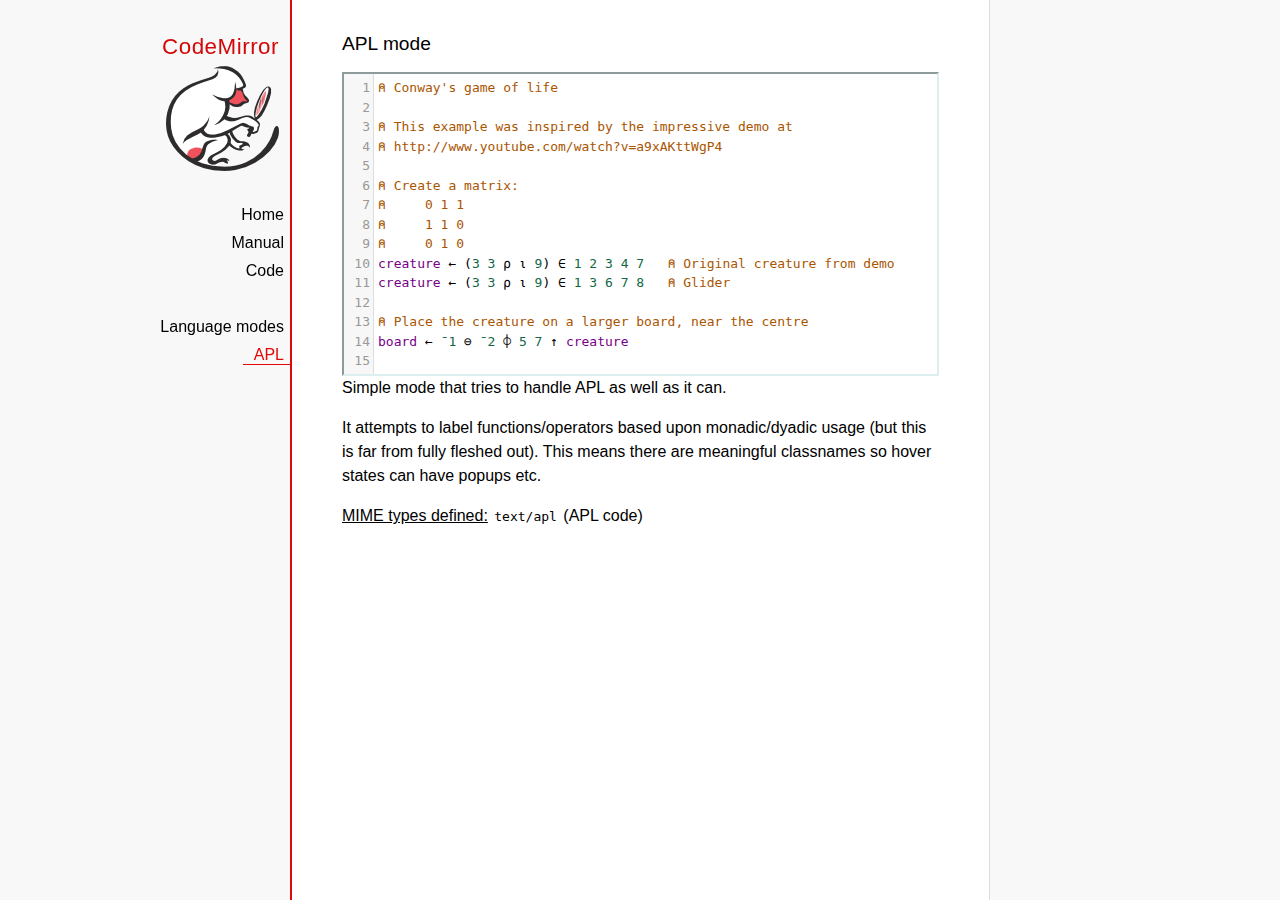
<file: src/main/resources/static/plugin/codemirror/mode/apl/index.html>
<!doctype html>

<title>CodeMirror: APL mode</title>
<meta charset="utf-8"/>
<link rel=stylesheet href="../../doc/docs.css">

<link rel="stylesheet" href="../../lib/codemirror.css">
<script src="../../lib/codemirror.js"></script>
<script src="../../addon/edit/matchbrackets.js"></script>
<script src="apl.js"></script>
<style>
	.CodeMirror { border: 2px inset #dee; }
    </style>
<div id=nav>
  <a href="https://codemirror.net"><h1>CodeMirror</h1><img id=logo src="../../doc/logo.png" alt=""></a>

  <ul>
    <li><a href="../../index.html">Home</a>
    <li><a href="../../doc/manual.html">Manual</a>
    <li><a href="https://github.com/codemirror/codemirror">Code</a>
  </ul>
  <ul>
    <li><a href="../index.html">Language modes</a>
    <li><a class=active href="#">APL</a>
  </ul>
</div>

<article>
<h2>APL mode</h2>
<form><textarea id="code" name="code">
⍝ Conway's game of life

⍝ This example was inspired by the impressive demo at
⍝ http://www.youtube.com/watch?v=a9xAKttWgP4

⍝ Create a matrix:
⍝     0 1 1
⍝     1 1 0
⍝     0 1 0
creature ← (3 3 ⍴ ⍳ 9) ∈ 1 2 3 4 7   ⍝ Original creature from demo
creature ← (3 3 ⍴ ⍳ 9) ∈ 1 3 6 7 8   ⍝ Glider

⍝ Place the creature on a larger board, near the centre
board ← ¯1 ⊖ ¯2 ⌽ 5 7 ↑ creature

⍝ A function to move from one generation to the next
life ← {∨/ 1 ⍵ ∧ 3 4 = ⊂+/ +⌿ 1 0 ¯1 ∘.⊖ 1 0 ¯1 ⌽¨ ⊂⍵}

⍝ Compute n-th generation and format it as a
⍝ character matrix
gen ← {' #'[(life ⍣ ⍵) board]}

⍝ Show first three generations
(gen 1) (gen 2) (gen 3)
</textarea></form>

    <script>
      var editor = CodeMirror.fromTextArea(document.getElementById("code"), {
        lineNumbers: true,
        matchBrackets: true,
        mode: "text/apl"
      });
    </script>

    <p>Simple mode that tries to handle APL as well as it can.</p>
    <p>It attempts to label functions/operators based upon
    monadic/dyadic usage (but this is far from fully fleshed out).
    This means there are meaningful classnames so hover states can
    have popups etc.</p>

    <p><strong>MIME types defined:</strong> <code>text/apl</code> (APL code)</p>
  </article>
</file>
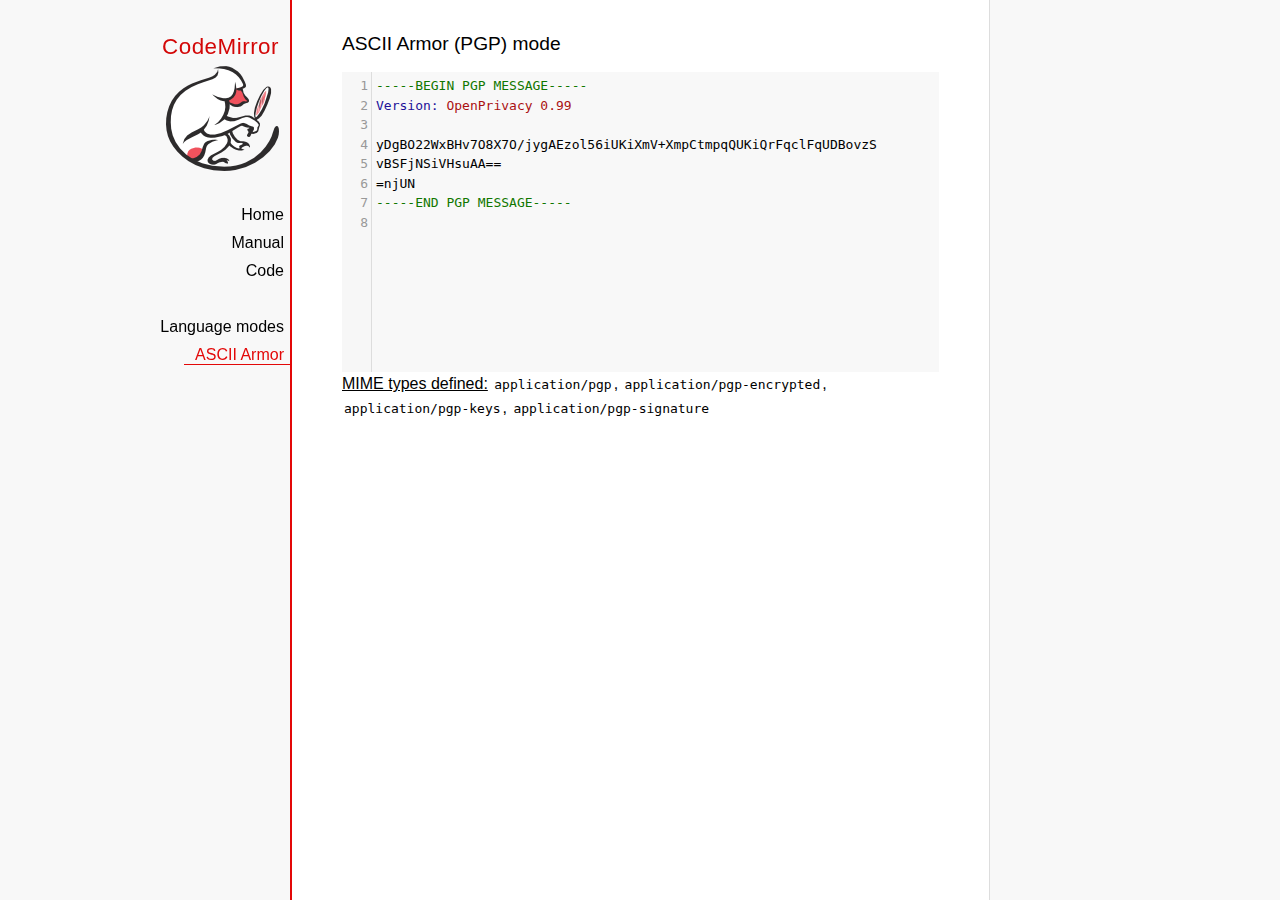
<file: src/main/resources/static/plugin/codemirror/mode/asciiarmor/index.html>
<!doctype html>

<title>CodeMirror: ASCII Armor (PGP) mode</title>
<meta charset="utf-8"/>
<link rel=stylesheet href="../../doc/docs.css">

<link rel="stylesheet" href="../../lib/codemirror.css">
<script src="../../lib/codemirror.js"></script>
<script src="asciiarmor.js"></script>
<style>.CodeMirror {background: #f8f8f8;}</style>
<div id=nav>
  <a href="https://codemirror.net"><h1>CodeMirror</h1><img id=logo src="../../doc/logo.png" alt=""></a>

  <ul>
    <li><a href="../../index.html">Home</a>
    <li><a href="../../doc/manual.html">Manual</a>
    <li><a href="https://github.com/codemirror/codemirror">Code</a>
  </ul>
  <ul>
    <li><a href="../index.html">Language modes</a>
    <li><a class=active href="#">ASCII Armor</a>
  </ul>
</div>

<article>
<h2>ASCII Armor (PGP) mode</h2>
<form><textarea id="code" name="code">
-----BEGIN PGP MESSAGE-----
Version: OpenPrivacy 0.99

yDgBO22WxBHv7O8X7O/jygAEzol56iUKiXmV+XmpCtmpqQUKiQrFqclFqUDBovzS
vBSFjNSiVHsuAA==
=njUN
-----END PGP MESSAGE-----
</textarea></form>

<script>
var editor = CodeMirror.fromTextArea(document.getElementById("code"), {
  lineNumbers: true
});
</script>

<p><strong>MIME types
defined:</strong> <code>application/pgp</code>, <code>application/pgp-encrypted</code>, <code>application/pgp-keys</code>, <code>application/pgp-signature</code></p>

</article>
</file>
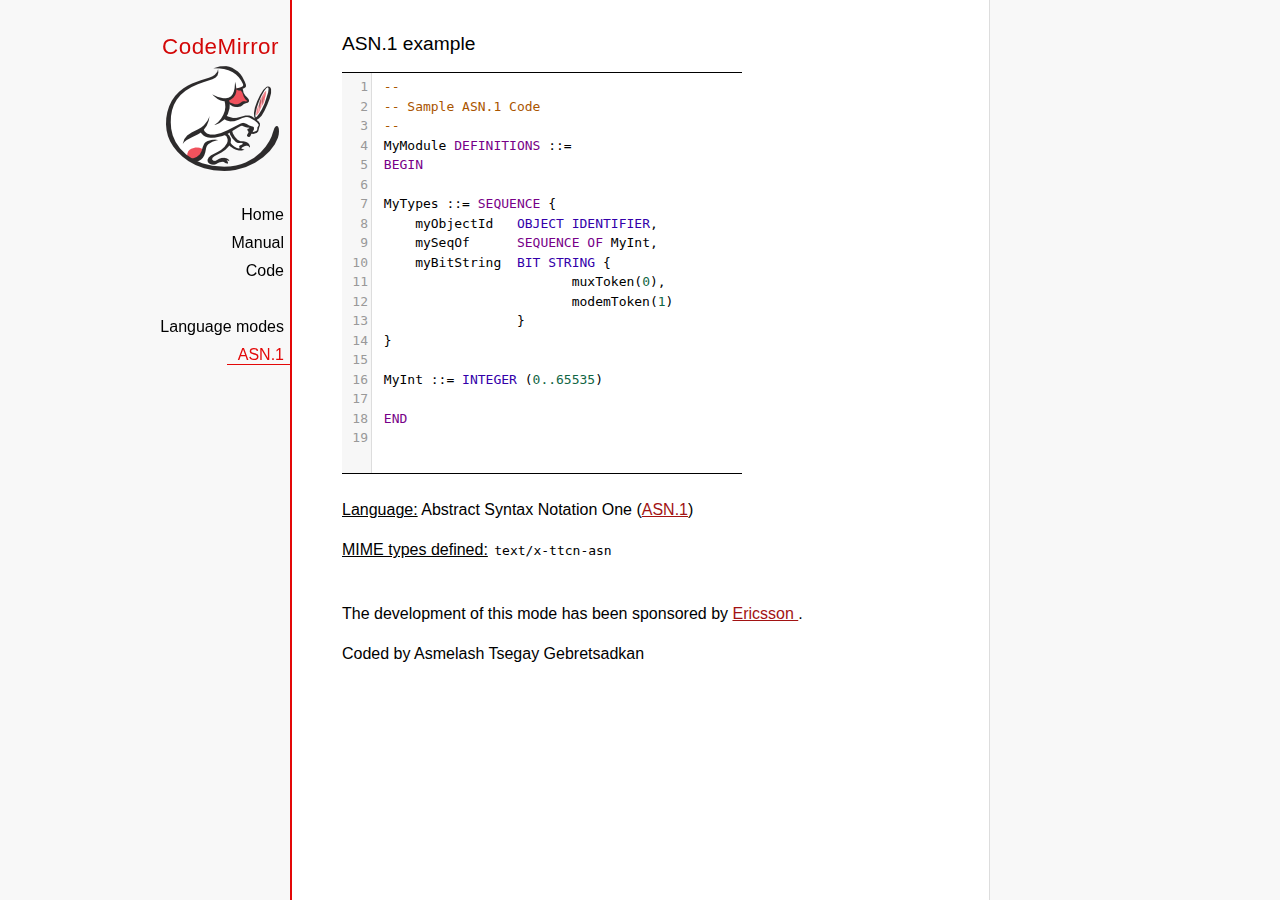
<file: src/main/resources/static/plugin/codemirror/mode/asn.1/index.html>
﻿<!doctype html>

<title>CodeMirror: ASN.1 mode</title>
<meta charset="utf-8"/>
<link rel=stylesheet href="../../doc/docs.css">

<link rel="stylesheet" href="../../lib/codemirror.css">
<script src="../../lib/codemirror.js"></script>
<script src="../../addon/edit/matchbrackets.js"></script>
<script src="asn.1.js"></script>
<style>
    .CodeMirror {
        border-top: 1px solid black;
        border-bottom: 1px solid black;
    }
</style>
<div id=nav>
    <a href="https://codemirror.net"><h1>CodeMirror</h1>
        <img id=logo src="../../doc/logo.png" alt="">
    </a>

    <ul>
        <li><a href="../../index.html">Home</a>
        <li><a href="../../doc/manual.html">Manual</a>
        <li><a href="https://github.com/codemirror/codemirror">Code</a>
    </ul>
    <ul>
        <li><a href="../index.html">Language modes</a>
        <li><a class=active href="http://en.wikipedia.org/wiki/Abstract_Syntax_Notation_One">ASN.1</a>
    </ul>
</div>
<article>
    <h2>ASN.1 example</h2>
    <div>
        <textarea id="ttcn-asn-code">
 --
 -- Sample ASN.1 Code
 --
 MyModule DEFINITIONS ::=
 BEGIN

 MyTypes ::= SEQUENCE {
     myObjectId   OBJECT IDENTIFIER,
     mySeqOf      SEQUENCE OF MyInt,
     myBitString  BIT STRING {
                         muxToken(0),
                         modemToken(1)
                  }
 }

 MyInt ::= INTEGER (0..65535)

 END
        </textarea>
    </div>

    <script>
        var ttcnEditor = CodeMirror.fromTextArea(document.getElementById("ttcn-asn-code"), {
            lineNumbers: true,
            matchBrackets: true,
            mode: "text/x-ttcn-asn"
        });
        ttcnEditor.setSize(400, 400);
        var mac = CodeMirror.keyMap.default == CodeMirror.keyMap.macDefault;
        CodeMirror.keyMap.default[(mac ? "Cmd" : "Ctrl") + "-Space"] = "autocomplete";
    </script>
    <br/>
    <p><strong>Language:</strong> Abstract Syntax Notation One
        (<a href="http://www.itu.int/en/ITU-T/asn1/Pages/introduction.aspx">ASN.1</a>)
    </p>
    <p><strong>MIME types defined:</strong> <code>text/x-ttcn-asn</code></p>

    <br/>
    <p>The development of this mode has been sponsored by <a href="http://www.ericsson.com/">Ericsson
    </a>.</p>
    <p>Coded by Asmelash Tsegay Gebretsadkan </p>
</article>
</file>
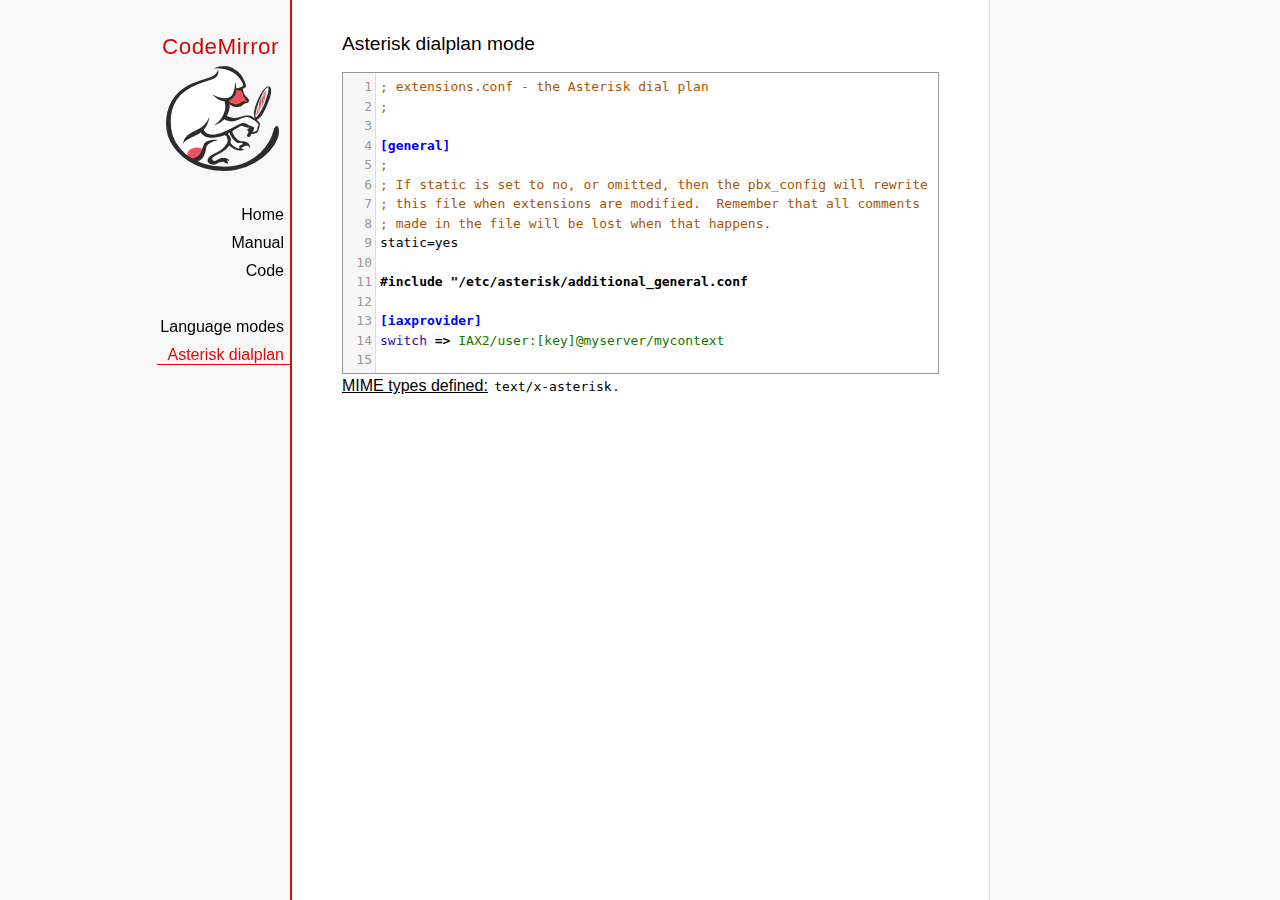
<file: src/main/resources/static/plugin/codemirror/mode/asterisk/index.html>
<!doctype html>

<title>CodeMirror: Asterisk dialplan mode</title>
<meta charset="utf-8"/>
<link rel=stylesheet href="../../doc/docs.css">

<link rel="stylesheet" href="../../lib/codemirror.css">
<script src="../../lib/codemirror.js"></script>
<script src="../../addon/edit/matchbrackets.js"></script>
<script src="asterisk.js"></script>
<style>
      .CodeMirror {border: 1px solid #999;}
      .cm-s-default span.cm-arrow { color: red; }
    </style>
<div id=nav>
  <a href="https://codemirror.net"><h1>CodeMirror</h1><img id=logo src="../../doc/logo.png" alt=""></a>

  <ul>
    <li><a href="../../index.html">Home</a>
    <li><a href="../../doc/manual.html">Manual</a>
    <li><a href="https://github.com/codemirror/codemirror">Code</a>
  </ul>
  <ul>
    <li><a href="../index.html">Language modes</a>
    <li><a class=active href="#">Asterisk dialplan</a>
  </ul>
</div>

<article>
<h2>Asterisk dialplan mode</h2>
<form><textarea id="code" name="code">
; extensions.conf - the Asterisk dial plan
;

[general]
;
; If static is set to no, or omitted, then the pbx_config will rewrite
; this file when extensions are modified.  Remember that all comments
; made in the file will be lost when that happens.
static=yes

#include "/etc/asterisk/additional_general.conf

[iaxprovider]
switch => IAX2/user:[key]@myserver/mycontext

[dynamic]
#exec /usr/bin/dynamic-peers.pl

[trunkint]
;
; International long distance through trunk
;
exten => _9011.,1,Macro(dundi-e164,${EXTEN:4})
exten => _9011.,n,Dial(${GLOBAL(TRUNK)}/${FILTER(0-9,${EXTEN:${GLOBAL(TRUNKMSD)}})})

[local]
;
; Master context for local, toll-free, and iaxtel calls only
;
ignorepat => 9
include => default

[demo]
include => stdexten
;
; We start with what to do when a call first comes in.
;
exten => s,1,Wait(1)			; Wait a second, just for fun
same  => n,Answer			; Answer the line
same  => n,Set(TIMEOUT(digit)=5)	; Set Digit Timeout to 5 seconds
same  => n,Set(TIMEOUT(response)=10)	; Set Response Timeout to 10 seconds
same  => n(restart),BackGround(demo-congrats)	; Play a congratulatory message
same  => n(instruct),BackGround(demo-instruct)	; Play some instructions
same  => n,WaitExten			; Wait for an extension to be dialed.

exten => 2,1,BackGround(demo-moreinfo)	; Give some more information.
exten => 2,n,Goto(s,instruct)

exten => 3,1,Set(LANGUAGE()=fr)		; Set language to french
exten => 3,n,Goto(s,restart)		; Start with the congratulations

exten => 1000,1,Goto(default,s,1)
;
; We also create an example user, 1234, who is on the console and has
; voicemail, etc.
;
exten => 1234,1,Playback(transfer,skip)		; "Please hold while..."
					; (but skip if channel is not up)
exten => 1234,n,Gosub(${EXTEN},stdexten(${GLOBAL(CONSOLE)}))
exten => 1234,n,Goto(default,s,1)		; exited Voicemail

exten => 1235,1,Voicemail(1234,u)		; Right to voicemail

exten => 1236,1,Dial(Console/dsp)		; Ring forever
exten => 1236,n,Voicemail(1234,b)		; Unless busy

;
; # for when they're done with the demo
;
exten => #,1,Playback(demo-thanks)	; "Thanks for trying the demo"
exten => #,n,Hangup			; Hang them up.

;
; A timeout and "invalid extension rule"
;
exten => t,1,Goto(#,1)			; If they take too long, give up
exten => i,1,Playback(invalid)		; "That's not valid, try again"

;
; Create an extension, 500, for dialing the
; Asterisk demo.
;
exten => 500,1,Playback(demo-abouttotry); Let them know what's going on
exten => 500,n,Dial(IAX2/guest@pbx.digium.com/s@default)	; Call the Asterisk demo
exten => 500,n,Playback(demo-nogo)	; Couldn't connect to the demo site
exten => 500,n,Goto(s,6)		; Return to the start over message.

;
; Create an extension, 600, for evaluating echo latency.
;
exten => 600,1,Playback(demo-echotest)	; Let them know what's going on
exten => 600,n,Echo			; Do the echo test
exten => 600,n,Playback(demo-echodone)	; Let them know it's over
exten => 600,n,Goto(s,6)		; Start over

;
;	You can use the Macro Page to intercom a individual user
exten => 76245,1,Macro(page,SIP/Grandstream1)
; or if your peernames are the same as extensions
exten => _7XXX,1,Macro(page,SIP/${EXTEN})
;
;
; System Wide Page at extension 7999
;
exten => 7999,1,Set(TIMEOUT(absolute)=60)
exten => 7999,2,Page(Local/Grandstream1@page&Local/Xlite1@page&Local/1234@page/n,d)

; Give voicemail at extension 8500
;
exten => 8500,1,VoicemailMain
exten => 8500,n,Goto(s,6)

    </textarea></form>
    <script>
      var editor = CodeMirror.fromTextArea(document.getElementById("code"), {
        mode: "text/x-asterisk",
        matchBrackets: true,
        lineNumbers: true
      });
    </script>

    <p><strong>MIME types defined:</strong> <code>text/x-asterisk</code>.</p>

  </article>
</file>
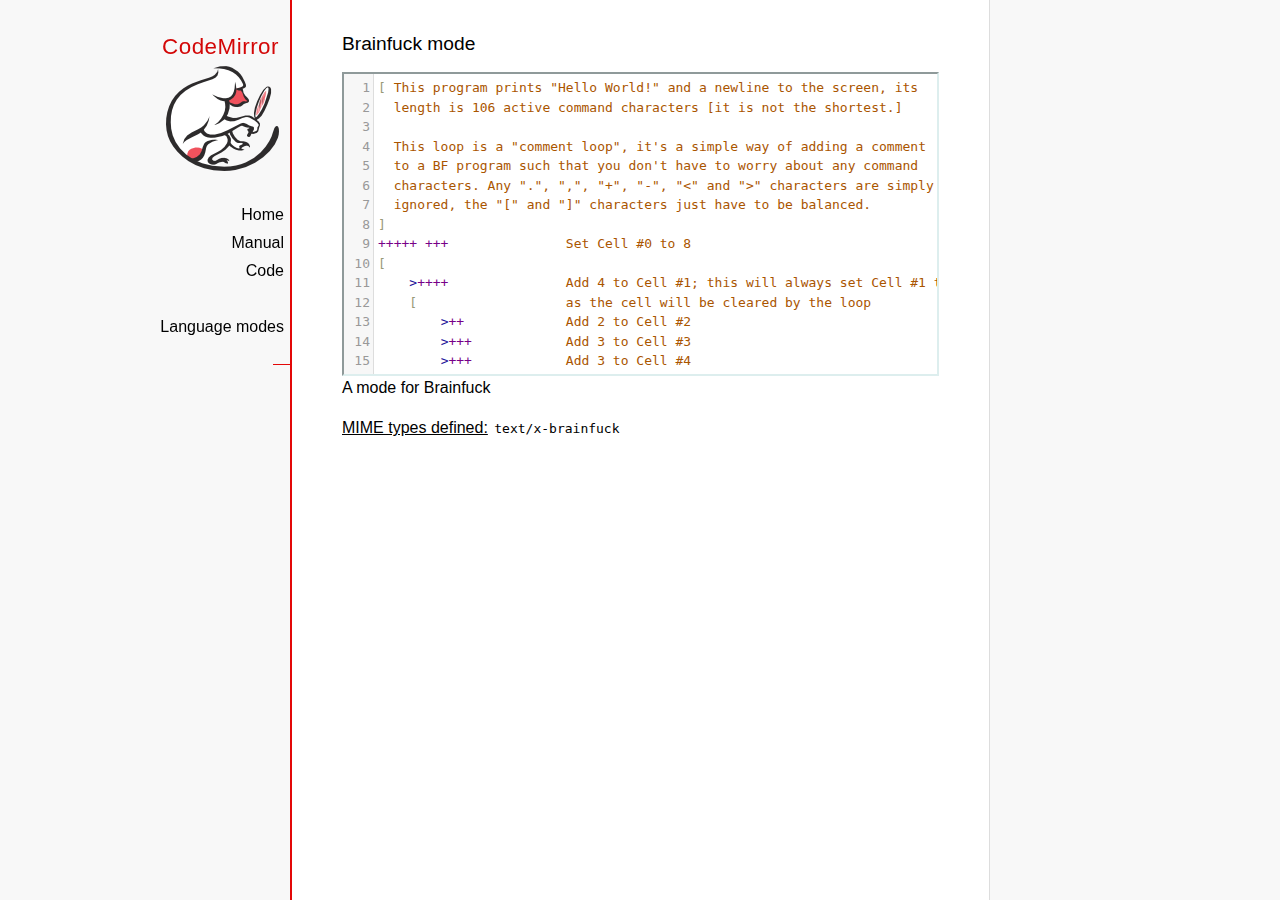
<file: src/main/resources/static/plugin/codemirror/mode/brainfuck/index.html>
<!doctype html>

<title>CodeMirror: Brainfuck mode</title>
<meta charset="utf-8"/>
<link rel=stylesheet href="../../doc/docs.css">

<link rel="stylesheet" href="../../lib/codemirror.css">
<script src="../../lib/codemirror.js"></script>
<script src="../../addon/edit/matchbrackets.js"></script>
<script src="brainfuck.js"></script>
<style>
	.CodeMirror { border: 2px inset #dee; }
    </style>
<div id=nav>
  <a href="https://codemirror.net"><h1>CodeMirror</h1><img id=logo src="../../doc/logo.png" alt=""></a>

  <ul>
    <li><a href="../../index.html">Home</a>
    <li><a href="../../doc/manual.html">Manual</a>
    <li><a href="https://github.com/codemirror/codemirror">Code</a>
  </ul>
  <ul>
    <li><a href="../index.html">Language modes</a>
    <li><a class=active href="#"></a>
  </ul>
</div>

<article>
<h2>Brainfuck mode</h2>
<form><textarea id="code" name="code">
[ This program prints "Hello World!" and a newline to the screen, its
  length is 106 active command characters [it is not the shortest.]

  This loop is a "comment loop", it's a simple way of adding a comment
  to a BF program such that you don't have to worry about any command
  characters. Any ".", ",", "+", "-", "&lt;" and "&gt;" characters are simply
  ignored, the "[" and "]" characters just have to be balanced.
]
+++++ +++               Set Cell #0 to 8
[
    &gt;++++               Add 4 to Cell #1; this will always set Cell #1 to 4
    [                   as the cell will be cleared by the loop
        &gt;++             Add 2 to Cell #2
        &gt;+++            Add 3 to Cell #3
        &gt;+++            Add 3 to Cell #4
        &gt;+              Add 1 to Cell #5
        &lt;&lt;&lt;&lt;-           Decrement the loop counter in Cell #1
    ]                   Loop till Cell #1 is zero; number of iterations is 4
    &gt;+                  Add 1 to Cell #2
    &gt;+                  Add 1 to Cell #3
    &gt;-                  Subtract 1 from Cell #4
    &gt;&gt;+                 Add 1 to Cell #6
    [&lt;]                 Move back to the first zero cell you find; this will
                        be Cell #1 which was cleared by the previous loop
    &lt;-                  Decrement the loop Counter in Cell #0
]                       Loop till Cell #0 is zero; number of iterations is 8

The result of this is:
Cell No :   0   1   2   3   4   5   6
Contents:   0   0  72 104  88  32   8
Pointer :   ^

&gt;&gt;.                     Cell #2 has value 72 which is 'H'
&gt;---.                   Subtract 3 from Cell #3 to get 101 which is 'e'
+++++++..+++.           Likewise for 'llo' from Cell #3
&gt;&gt;.                     Cell #5 is 32 for the space
&lt;-.                     Subtract 1 from Cell #4 for 87 to give a 'W'
&lt;.                      Cell #3 was set to 'o' from the end of 'Hello'
+++.------.--------.    Cell #3 for 'rl' and 'd'
&gt;&gt;+.                    Add 1 to Cell #5 gives us an exclamation point
&gt;++.                    And finally a newline from Cell #6
</textarea></form>

    <script>
      var editor = CodeMirror.fromTextArea(document.getElementById("code"), {
        lineNumbers: true,
        matchBrackets: true,
        mode: "text/x-brainfuck"
      });
    </script>

    <p>A mode for Brainfuck</p>

    <p><strong>MIME types defined:</strong> <code>text/x-brainfuck</code></p>
  </article>
</file>
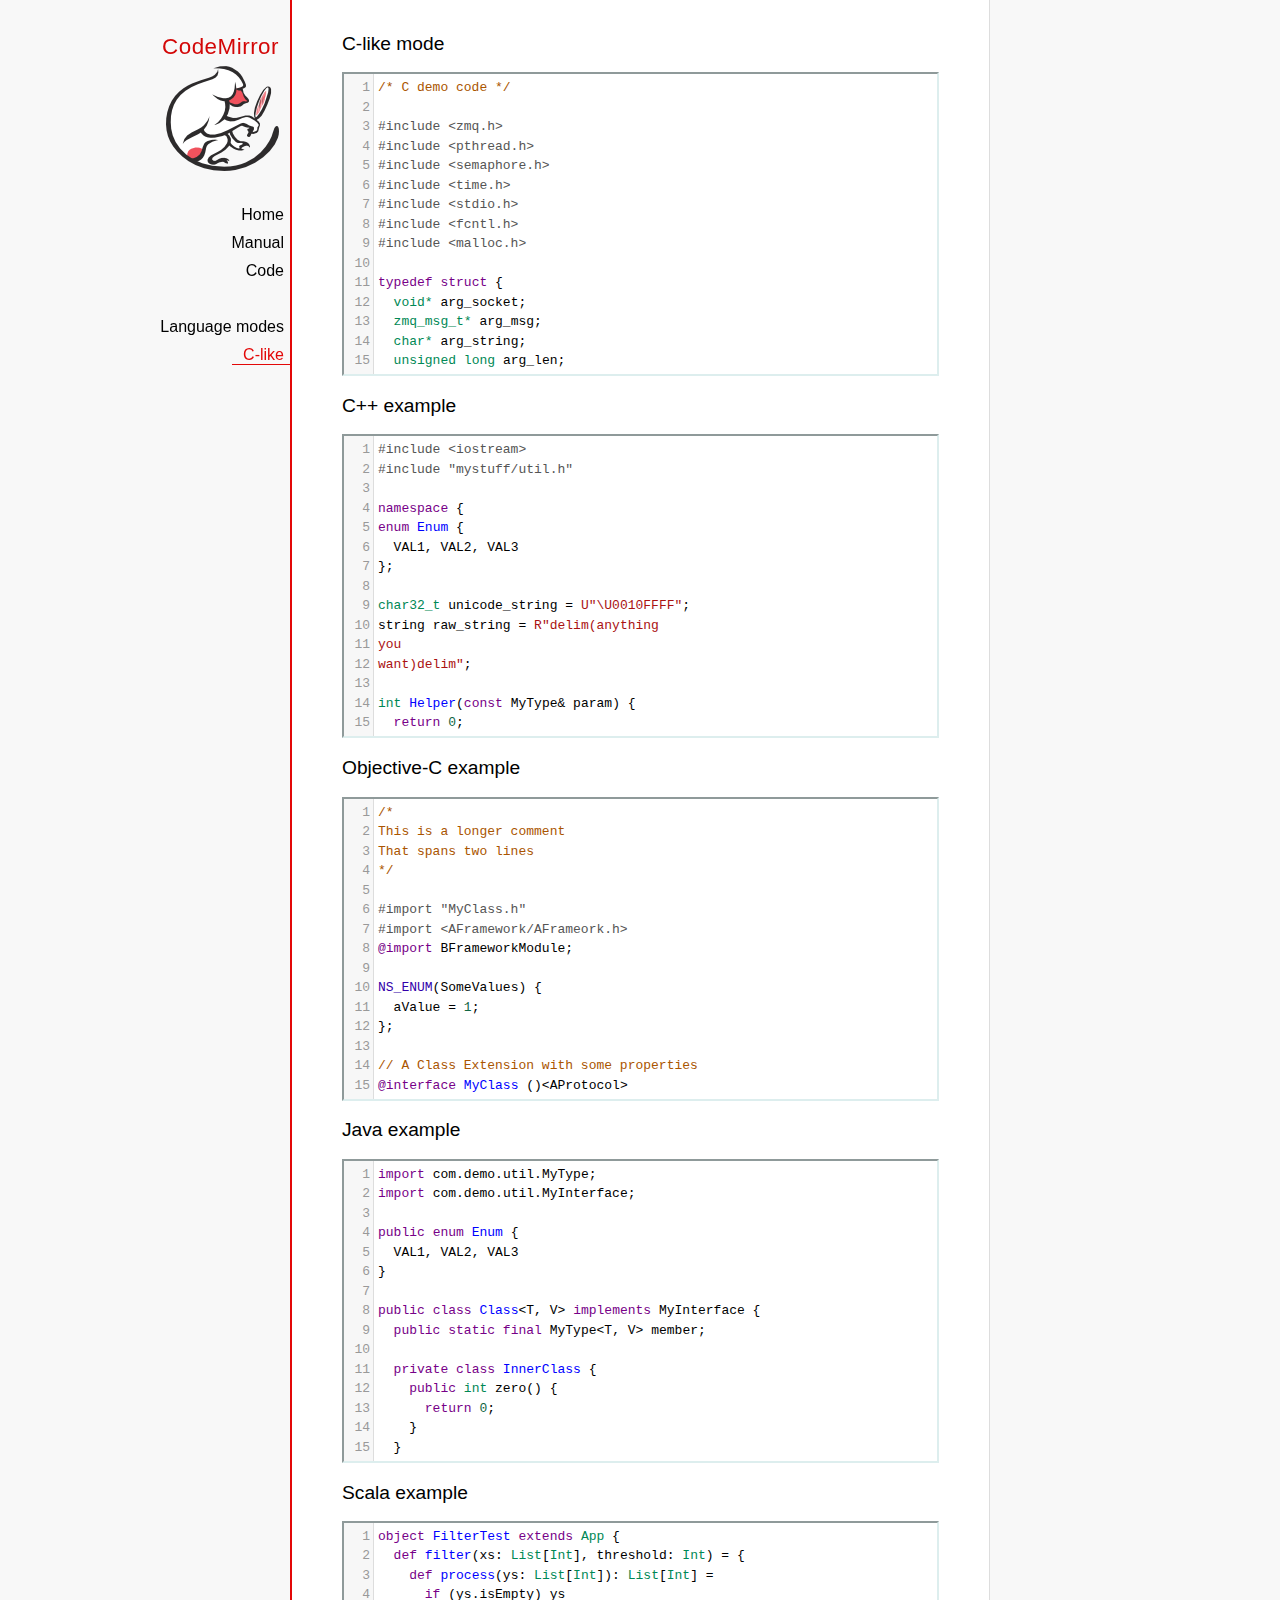
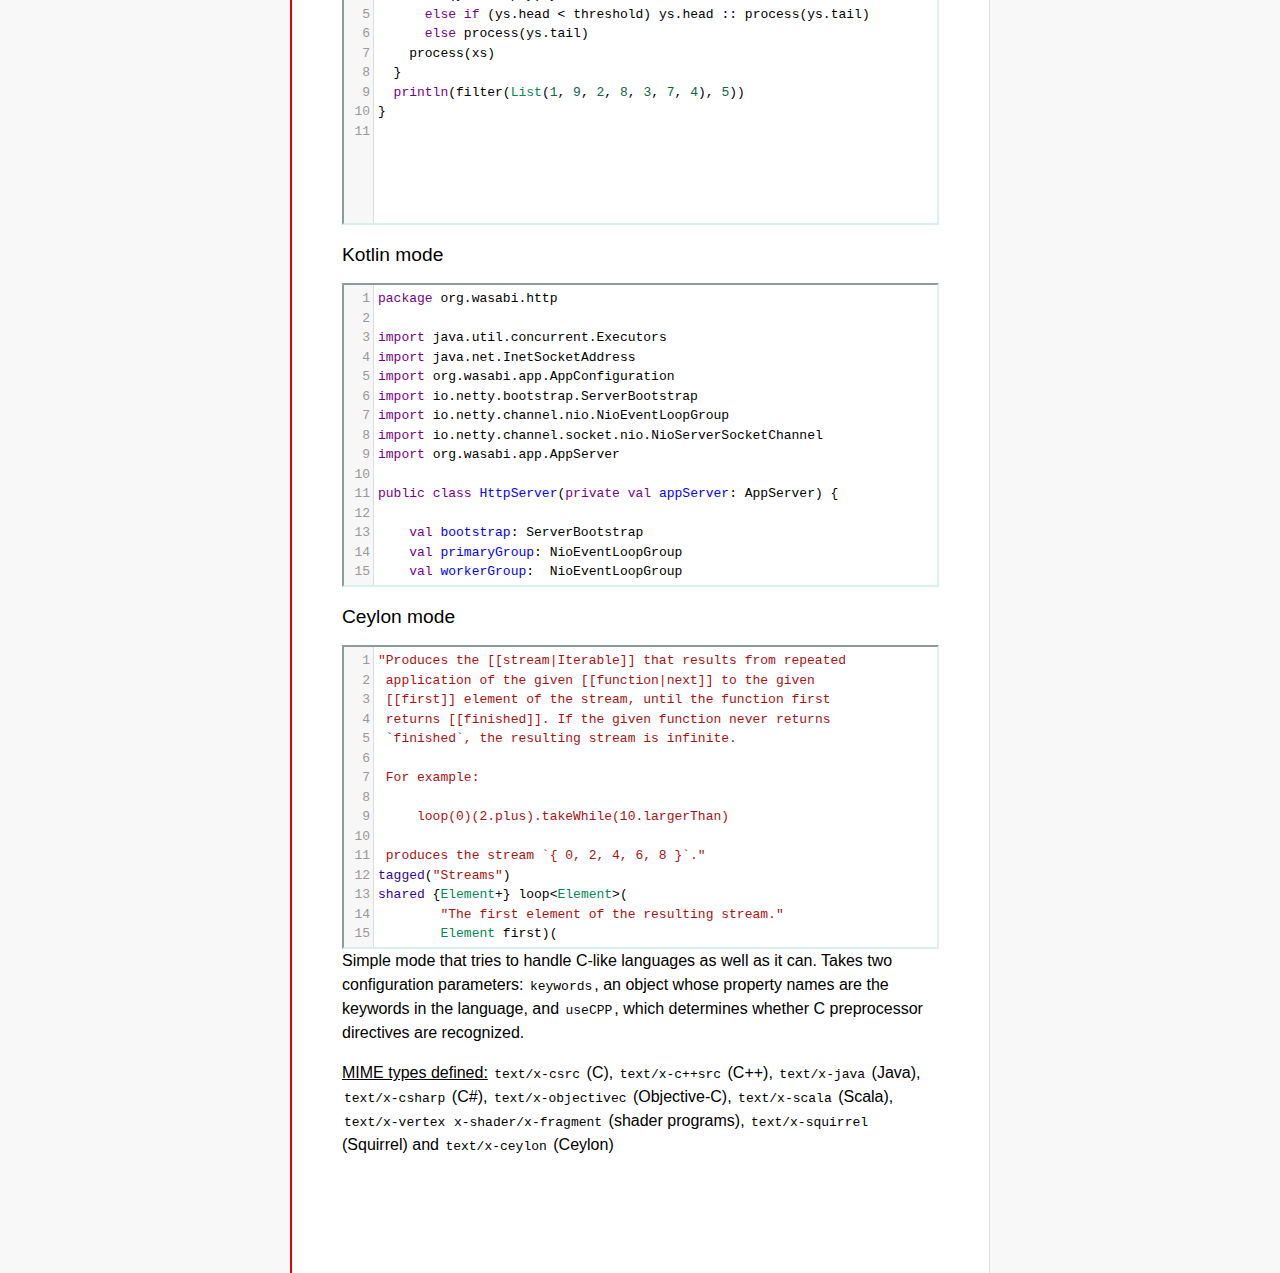
<file: src/main/resources/static/plugin/codemirror/mode/clike/index.html>
<!doctype html>

<title>CodeMirror: C-like mode</title>
<meta charset="utf-8"/>
<link rel=stylesheet href="../../doc/docs.css">

<link rel="stylesheet" href="../../lib/codemirror.css">
<script src="../../lib/codemirror.js"></script>
<script src="../../addon/edit/matchbrackets.js"></script>
<link rel="stylesheet" href="../../addon/hint/show-hint.css">
<script src="../../addon/hint/show-hint.js"></script>
<script src="clike.js"></script>
<style>.CodeMirror {border: 2px inset #dee;}</style>
<div id=nav>
  <a href="https://codemirror.net"><h1>CodeMirror</h1><img id=logo src="../../doc/logo.png" alt=""></a>

  <ul>
    <li><a href="../../index.html">Home</a>
    <li><a href="../../doc/manual.html">Manual</a>
    <li><a href="https://github.com/codemirror/codemirror">Code</a>
  </ul>
  <ul>
    <li><a href="../index.html">Language modes</a>
    <li><a class=active href="#">C-like</a>
  </ul>
</div>

<article>
<h2>C-like mode</h2>

<div><textarea id="c-code">
/* C demo code */

#include <zmq.h>
#include <pthread.h>
#include <semaphore.h>
#include <time.h>
#include <stdio.h>
#include <fcntl.h>
#include <malloc.h>

typedef struct {
  void* arg_socket;
  zmq_msg_t* arg_msg;
  char* arg_string;
  unsigned long arg_len;
  int arg_int, arg_command;

  int signal_fd;
  int pad;
  void* context;
  sem_t sem;
} acl_zmq_context;

#define p(X) (context->arg_##X)

void* zmq_thread(void* context_pointer) {
  acl_zmq_context* context = (acl_zmq_context*)context_pointer;
  char ok = 'K', err = 'X';
  int res;

  while (1) {
    while ((res = sem_wait(&amp;context->sem)) == EINTR);
    if (res) {write(context->signal_fd, &amp;err, 1); goto cleanup;}
    switch(p(command)) {
    case 0: goto cleanup;
    case 1: p(socket) = zmq_socket(context->context, p(int)); break;
    case 2: p(int) = zmq_close(p(socket)); break;
    case 3: p(int) = zmq_bind(p(socket), p(string)); break;
    case 4: p(int) = zmq_connect(p(socket), p(string)); break;
    case 5: p(int) = zmq_getsockopt(p(socket), p(int), (void*)p(string), &amp;p(len)); break;
    case 6: p(int) = zmq_setsockopt(p(socket), p(int), (void*)p(string), p(len)); break;
    case 7: p(int) = zmq_send(p(socket), p(msg), p(int)); break;
    case 8: p(int) = zmq_recv(p(socket), p(msg), p(int)); break;
    case 9: p(int) = zmq_poll(p(socket), p(int), p(len)); break;
    }
    p(command) = errno;
    write(context->signal_fd, &amp;ok, 1);
  }
 cleanup:
  close(context->signal_fd);
  free(context_pointer);
  return 0;
}

void* zmq_thread_init(void* zmq_context, int signal_fd) {
  acl_zmq_context* context = malloc(sizeof(acl_zmq_context));
  pthread_t thread;

  context->context = zmq_context;
  context->signal_fd = signal_fd;
  sem_init(&amp;context->sem, 1, 0);
  pthread_create(&amp;thread, 0, &amp;zmq_thread, context);
  pthread_detach(thread);
  return context;
}
</textarea></div>

<h2>C++ example</h2>

<div><textarea id="cpp-code">
#include <iostream>
#include "mystuff/util.h"

namespace {
enum Enum {
  VAL1, VAL2, VAL3
};

char32_t unicode_string = U"\U0010FFFF";
string raw_string = R"delim(anything
you
want)delim";

int Helper(const MyType& param) {
  return 0;
}
} // namespace

class ForwardDec;

template <class T, class V>
class Class : public BaseClass {
  const MyType<T, V> member_;

 public:
  const MyType<T, V>& Method() const {
    return member_;
  }

  void Method2(MyType<T, V>* value);
}

template <class T, class V>
void Class::Method2(MyType<T, V>* value) {
  std::out << 1 >> method();
  value->Method3(member_);
  member_ = value;
}
</textarea></div>

<h2>Objective-C example</h2>

<div><textarea id="objectivec-code">
/*
This is a longer comment
That spans two lines
*/

#import "MyClass.h"
#import <AFramework/AFrameork.h>
@import BFrameworkModule;

NS_ENUM(SomeValues) {
  aValue = 1;
};

// A Class Extension with some properties
@interface MyClass ()<AProtocol>
@property(atomic, readwrite, assign) NSInteger anInt;
@property(nonatomic, strong, nullable) NSString *aString;
@end

@implementation YourAppDelegate

- (instancetype)initWithString:(NSString *)aStringVar {
  if ((self = [super init])) {
    aString = aStringVar;
  }
  return self;
}

- (BOOL)doSomething:(float)progress {
  NSString *myString = @"This is a ObjC string %f ";
  myString = [[NSString stringWithFormat:myString, progress] stringByAppendingString:self.aString];
  return myString.length > 100 ? NO : YES;
}

@end
</textarea></div>

<h2>Java example</h2>

<div><textarea id="java-code">
import com.demo.util.MyType;
import com.demo.util.MyInterface;

public enum Enum {
  VAL1, VAL2, VAL3
}

public class Class<T, V> implements MyInterface {
  public static final MyType<T, V> member;
  
  private class InnerClass {
    public int zero() {
      return 0;
    }
  }

  @Override
  public MyType method() {
    return member;
  }

  public void method2(MyType<T, V> value) {
    method();
    value.method3();
    member = value;
  }
}
</textarea></div>

<h2>Scala example</h2>

<div><textarea id="scala-code">
object FilterTest extends App {
  def filter(xs: List[Int], threshold: Int) = {
    def process(ys: List[Int]): List[Int] =
      if (ys.isEmpty) ys
      else if (ys.head < threshold) ys.head :: process(ys.tail)
      else process(ys.tail)
    process(xs)
  }
  println(filter(List(1, 9, 2, 8, 3, 7, 4), 5))
}
</textarea></div>

<h2>Kotlin mode</h2>

<div><textarea id="kotlin-code">
package org.wasabi.http

import java.util.concurrent.Executors
import java.net.InetSocketAddress
import org.wasabi.app.AppConfiguration
import io.netty.bootstrap.ServerBootstrap
import io.netty.channel.nio.NioEventLoopGroup
import io.netty.channel.socket.nio.NioServerSocketChannel
import org.wasabi.app.AppServer

public class HttpServer(private val appServer: AppServer) {

    val bootstrap: ServerBootstrap
    val primaryGroup: NioEventLoopGroup
    val workerGroup:  NioEventLoopGroup

    init {
        // Define worker groups
        primaryGroup = NioEventLoopGroup()
        workerGroup = NioEventLoopGroup()

        // Initialize bootstrap of server
        bootstrap = ServerBootstrap()

        bootstrap.group(primaryGroup, workerGroup)
        bootstrap.channel(javaClass<NioServerSocketChannel>())
        bootstrap.childHandler(NettyPipelineInitializer(appServer))
    }

    public fun start(wait: Boolean = true) {
        val channel = bootstrap.bind(appServer.configuration.port)?.sync()?.channel()

        if (wait) {
            channel?.closeFuture()?.sync()
        }
    }

    public fun stop() {
        // Shutdown all event loops
        primaryGroup.shutdownGracefully()
        workerGroup.shutdownGracefully()

        // Wait till all threads are terminated
        primaryGroup.terminationFuture().sync()
        workerGroup.terminationFuture().sync()
    }
}
</textarea></div>

<h2>Ceylon mode</h2>

<div><textarea id="ceylon-code">
"Produces the [[stream|Iterable]] that results from repeated
 application of the given [[function|next]] to the given
 [[first]] element of the stream, until the function first
 returns [[finished]]. If the given function never returns 
 `finished`, the resulting stream is infinite.

 For example:

     loop(0)(2.plus).takeWhile(10.largerThan)

 produces the stream `{ 0, 2, 4, 6, 8 }`."
tagged("Streams")
shared {Element+} loop&lt;Element&gt;(
        "The first element of the resulting stream."
        Element first)(
        "The function that produces the next element of the
         stream, given the current element. The function may
         return [[finished]] to indicate the end of the 
         stream."
        Element|Finished next(Element element))
    =&gt; let (start = first)
    object satisfies {Element+} {
        first =&gt; start;
        empty =&gt; false;
        function nextElement(Element element)
                =&gt; next(element);
        iterator()
                =&gt; object satisfies Iterator&lt;Element&gt; {
            variable Element|Finished current = start;
            shared actual Element|Finished next() {
                if (!is Finished result = current) {
                    current = nextElement(result);
                    return result;
                }
                else {
                    return finished;
                }
            }
        };
    };
</textarea></div>

    <script>
      var cEditor = CodeMirror.fromTextArea(document.getElementById("c-code"), {
        lineNumbers: true,
        matchBrackets: true,
        mode: "text/x-csrc"
      });
      var cppEditor = CodeMirror.fromTextArea(document.getElementById("cpp-code"), {
        lineNumbers: true,
        matchBrackets: true,
        mode: "text/x-c++src"
      });
      var javaEditor = CodeMirror.fromTextArea(document.getElementById("java-code"), {
        lineNumbers: true,
        matchBrackets: true,
        mode: "text/x-java"
      });
      var objectivecEditor = CodeMirror.fromTextArea(document.getElementById("objectivec-code"), {
        lineNumbers: true,
        matchBrackets: true,
        mode: "text/x-objectivec"
      });
      var scalaEditor = CodeMirror.fromTextArea(document.getElementById("scala-code"), {
        lineNumbers: true,
        matchBrackets: true,
        mode: "text/x-scala"
      });
      var kotlinEditor = CodeMirror.fromTextArea(document.getElementById("kotlin-code"), {
          lineNumbers: true,
          matchBrackets: true,
          mode: "text/x-kotlin"
      });
      var ceylonEditor = CodeMirror.fromTextArea(document.getElementById("ceylon-code"), {
          lineNumbers: true,
          matchBrackets: true,
          mode: "text/x-ceylon"
      });
      var mac = CodeMirror.keyMap.default == CodeMirror.keyMap.macDefault;
      CodeMirror.keyMap.default[(mac ? "Cmd" : "Ctrl") + "-Space"] = "autocomplete";
    </script>

    <p>Simple mode that tries to handle C-like languages as well as it
    can. Takes two configuration parameters: <code>keywords</code>, an
    object whose property names are the keywords in the language,
    and <code>useCPP</code>, which determines whether C preprocessor
    directives are recognized.</p>

    <p><strong>MIME types defined:</strong> <code>text/x-csrc</code>
    (C), <code>text/x-c++src</code> (C++), <code>text/x-java</code>
    (Java), <code>text/x-csharp</code> (C#),
    <code>text/x-objectivec</code> (Objective-C),
    <code>text/x-scala</code> (Scala), <code>text/x-vertex</code>
    <code>x-shader/x-fragment</code> (shader programs),
    <code>text/x-squirrel</code> (Squirrel) and
    <code>text/x-ceylon</code> (Ceylon)</p>
</article>
</file>
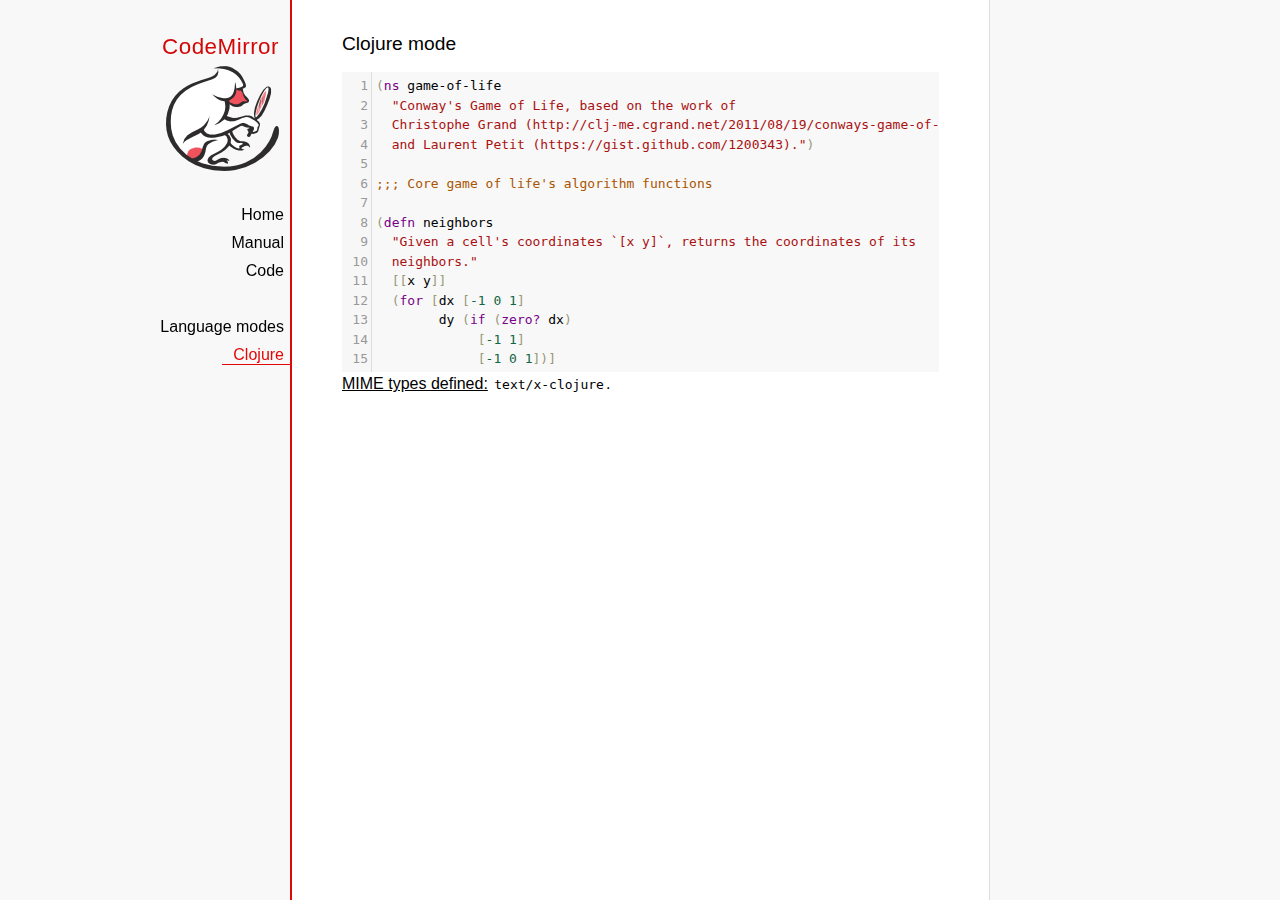
<file: src/main/resources/static/plugin/codemirror/mode/clojure/index.html>
<!doctype html>

<title>CodeMirror: Clojure mode</title>
<meta charset="utf-8"/>
<link rel=stylesheet href="../../doc/docs.css">

<link rel="stylesheet" href="../../lib/codemirror.css">
<script src="../../lib/codemirror.js"></script>
<script src="../../addon/edit/closebrackets.js"></script>
<script src="../../addon/edit/matchbrackets.js"></script>
<script src="clojure.js"></script>
<style>.CodeMirror {background: #f8f8f8;}</style>
<div id=nav>
  <a href="https://codemirror.net"><h1>CodeMirror</h1><img id=logo src="../../doc/logo.png" alt=""></a>

  <ul>
    <li><a href="../../index.html">Home</a>
    <li><a href="../../doc/manual.html">Manual</a>
    <li><a href="https://github.com/codemirror/codemirror">Code</a>
  </ul>
  <ul>
    <li><a href="../index.html">Language modes</a>
    <li><a class=active href="#">Clojure</a>
  </ul>
</div>

<article>
<h2>Clojure mode</h2>
<form><textarea id="code" name="code">
(ns game-of-life
  "Conway's Game of Life, based on the work of
  Christophe Grand (http://clj-me.cgrand.net/2011/08/19/conways-game-of-life)
  and Laurent Petit (https://gist.github.com/1200343).")

;;; Core game of life's algorithm functions

(defn neighbors
  "Given a cell's coordinates `[x y]`, returns the coordinates of its
  neighbors."
  [[x y]]
  (for [dx [-1 0 1]
        dy (if (zero? dx)
             [-1 1]
             [-1 0 1])]
    [(+ dx x) (+ dy y)]))

(defn step
  "Given a set of living `cells`, computes the new set of living cells."
  [cells]
  (set (for [[cell n] (frequencies (mapcat neighbors cells))
             :when (or (= n 3)
                       (and (= n 2)
                            (cells cell)))]
         cell)))

;;; Utility methods for displaying game on a text terminal

(defn print-grid
  "Prints a `grid` of `w` columns and `h` rows, on *out*, representing a
  step in the game."
  [grid w h]
  (doseq [x (range (inc w))
          y (range (inc h))]
    (when (= y 0) (println))
    (print (if (grid [x y])
             "[X]"
             " . "))))

(defn print-grids
  "Prints a sequence of `grids` of `w` columns and `h` rows on *out*,
  representing several steps."
  [grids w h]
  (doseq [grid grids]
    (print-grid grid w h)
    (println)))

;;; Launches an example grid

(def grid
  "`grid` represents the initial set of living cells"
  #{[2 1] [2 2] [2 3]})

(print-grids (take 3 (iterate step grid)) 5 5)</textarea></form>
    <script>
      var editor = CodeMirror.fromTextArea(document.getElementById("code"), {
          autoCloseBrackets: true,
          lineNumbers: true,
          matchBrackets: true,
          mode: 'text/x-clojure'
      });
    </script>

    <p><strong>MIME types defined:</strong> <code>text/x-clojure</code>.</p>

  </article>
</file>
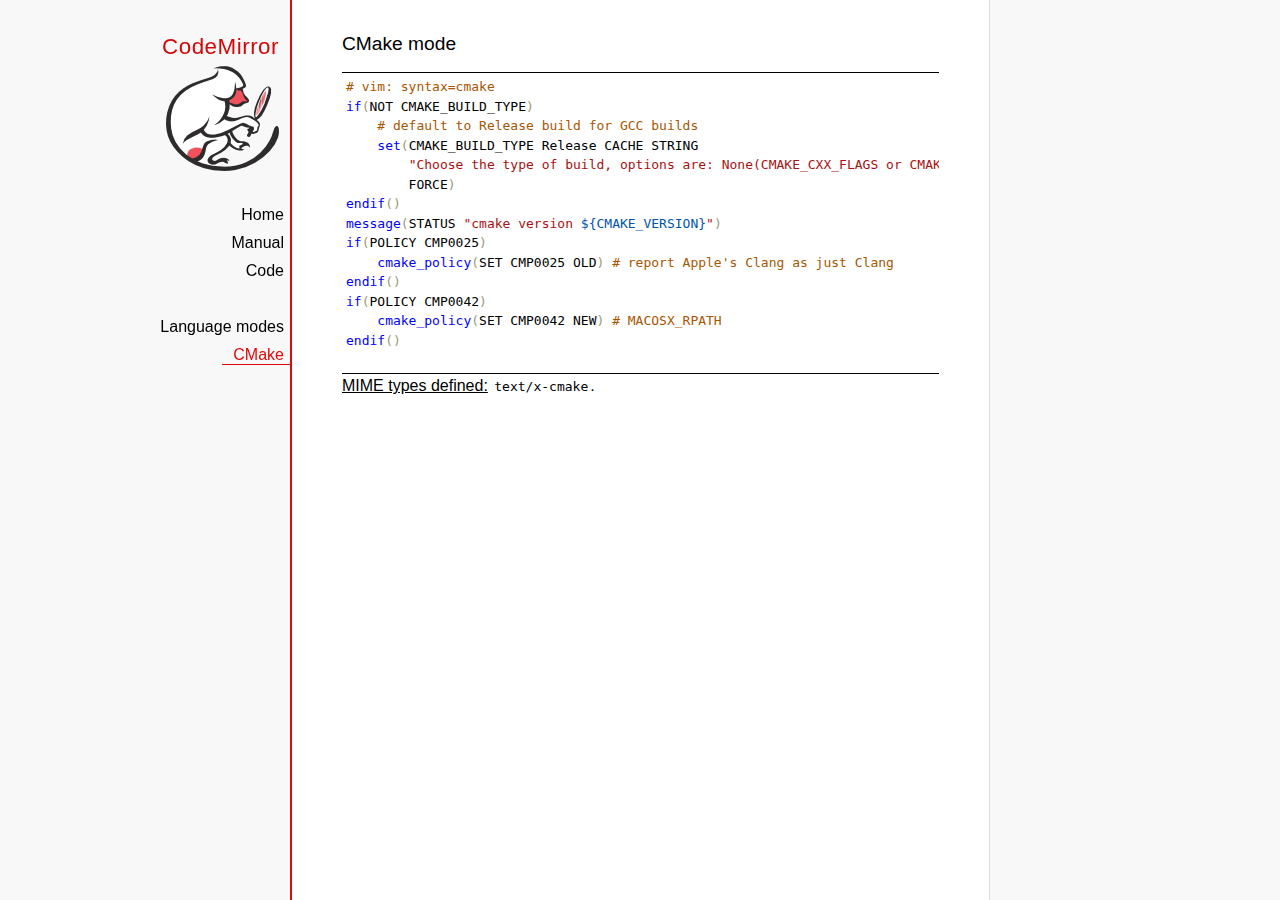
<file: src/main/resources/static/plugin/codemirror/mode/cmake/index.html>
<!doctype html>

<title>CodeMirror: CMake mode</title>
<meta charset="utf-8"/>
<link rel=stylesheet href="../../doc/docs.css">

<link rel="stylesheet" href="../../lib/codemirror.css">
<script src="../../lib/codemirror.js"></script>
<script src="../../addon/edit/matchbrackets.js"></script>
<script src="cmake.js"></script>
<style>
      .CodeMirror {border-top: 1px solid black; border-bottom: 1px solid black;}
      .cm-s-default span.cm-arrow { color: red; }
    </style>
<div id=nav>
  <a href="https://codemirror.net"><h1>CodeMirror</h1><img id=logo src="../../doc/logo.png" alt=""></a>

  <ul>
    <li><a href="../../index.html">Home</a>
    <li><a href="../../doc/manual.html">Manual</a>
    <li><a href="https://github.com/codemirror/codemirror">Code</a>
  </ul>
  <ul>
    <li><a href="../index.html">Language modes</a>
    <li><a class=active href="#">CMake</a>
  </ul>
</div>

<article>
<h2>CMake mode</h2>
<form><textarea id="code" name="code">
# vim: syntax=cmake
if(NOT CMAKE_BUILD_TYPE)
    # default to Release build for GCC builds
    set(CMAKE_BUILD_TYPE Release CACHE STRING
        "Choose the type of build, options are: None(CMAKE_CXX_FLAGS or CMAKE_C_FLAGS used) Debug Release RelWithDebInfo MinSizeRel."
        FORCE)
endif()
message(STATUS "cmake version ${CMAKE_VERSION}")
if(POLICY CMP0025)
    cmake_policy(SET CMP0025 OLD) # report Apple's Clang as just Clang
endif()
if(POLICY CMP0042)
    cmake_policy(SET CMP0042 NEW) # MACOSX_RPATH
endif()

project (x265)
cmake_minimum_required (VERSION 2.8.8) # OBJECT libraries require 2.8.8
include(CheckIncludeFiles)
include(CheckFunctionExists)
include(CheckSymbolExists)
include(CheckCXXCompilerFlag)

# X265_BUILD must be incremented each time the public API is changed
set(X265_BUILD 48)
configure_file("${PROJECT_SOURCE_DIR}/x265.def.in"
               "${PROJECT_BINARY_DIR}/x265.def")
configure_file("${PROJECT_SOURCE_DIR}/x265_config.h.in"
               "${PROJECT_BINARY_DIR}/x265_config.h")

SET(CMAKE_MODULE_PATH "${PROJECT_SOURCE_DIR}/cmake" "${CMAKE_MODULE_PATH}")

# System architecture detection
string(TOLOWER "${CMAKE_SYSTEM_PROCESSOR}" SYSPROC)
set(X86_ALIASES x86 i386 i686 x86_64 amd64)
list(FIND X86_ALIASES "${SYSPROC}" X86MATCH)
if("${SYSPROC}" STREQUAL "" OR X86MATCH GREATER "-1")
    message(STATUS "Detected x86 target processor")
    set(X86 1)
    add_definitions(-DX265_ARCH_X86=1)
    if("${CMAKE_SIZEOF_VOID_P}" MATCHES 8)
        set(X64 1)
        add_definitions(-DX86_64=1)
    endif()
elseif(${SYSPROC} STREQUAL "armv6l")
    message(STATUS "Detected ARM target processor")
    set(ARM 1)
    add_definitions(-DX265_ARCH_ARM=1 -DHAVE_ARMV6=1)
else()
    message(STATUS "CMAKE_SYSTEM_PROCESSOR value `${CMAKE_SYSTEM_PROCESSOR}` is unknown")
    message(STATUS "Please add this value near ${CMAKE_CURRENT_LIST_FILE}:${CMAKE_CURRENT_LIST_LINE}")
endif()

if(UNIX)
    list(APPEND PLATFORM_LIBS pthread)
    find_library(LIBRT rt)
    if(LIBRT)
        list(APPEND PLATFORM_LIBS rt)
    endif()
    find_package(Numa)
    if(NUMA_FOUND)
        list(APPEND CMAKE_REQUIRED_LIBRARIES ${NUMA_LIBRARY})
        check_symbol_exists(numa_node_of_cpu numa.h NUMA_V2)
        if(NUMA_V2)
            add_definitions(-DHAVE_LIBNUMA)
            message(STATUS "libnuma found, building with support for NUMA nodes")
            list(APPEND PLATFORM_LIBS ${NUMA_LIBRARY})
            link_directories(${NUMA_LIBRARY_DIR})
            include_directories(${NUMA_INCLUDE_DIR})
        endif()
    endif()
    mark_as_advanced(LIBRT NUMA_FOUND)
endif(UNIX)

if(X64 AND NOT WIN32)
    option(ENABLE_PIC "Enable Position Independent Code" ON)
else()
    option(ENABLE_PIC "Enable Position Independent Code" OFF)
endif(X64 AND NOT WIN32)

# Compiler detection
if(CMAKE_GENERATOR STREQUAL "Xcode")
  set(XCODE 1)
endif()
if (APPLE)
  add_definitions(-DMACOS)
endif()
</textarea></form>
    <script>
      var editor = CodeMirror.fromTextArea(document.getElementById("code"), {
        mode: "text/x-cmake",
        matchBrackets: true,
        indentUnit: 4
      });
    </script>

    <p><strong>MIME types defined:</strong> <code>text/x-cmake</code>.</p>

  </article>
</file>
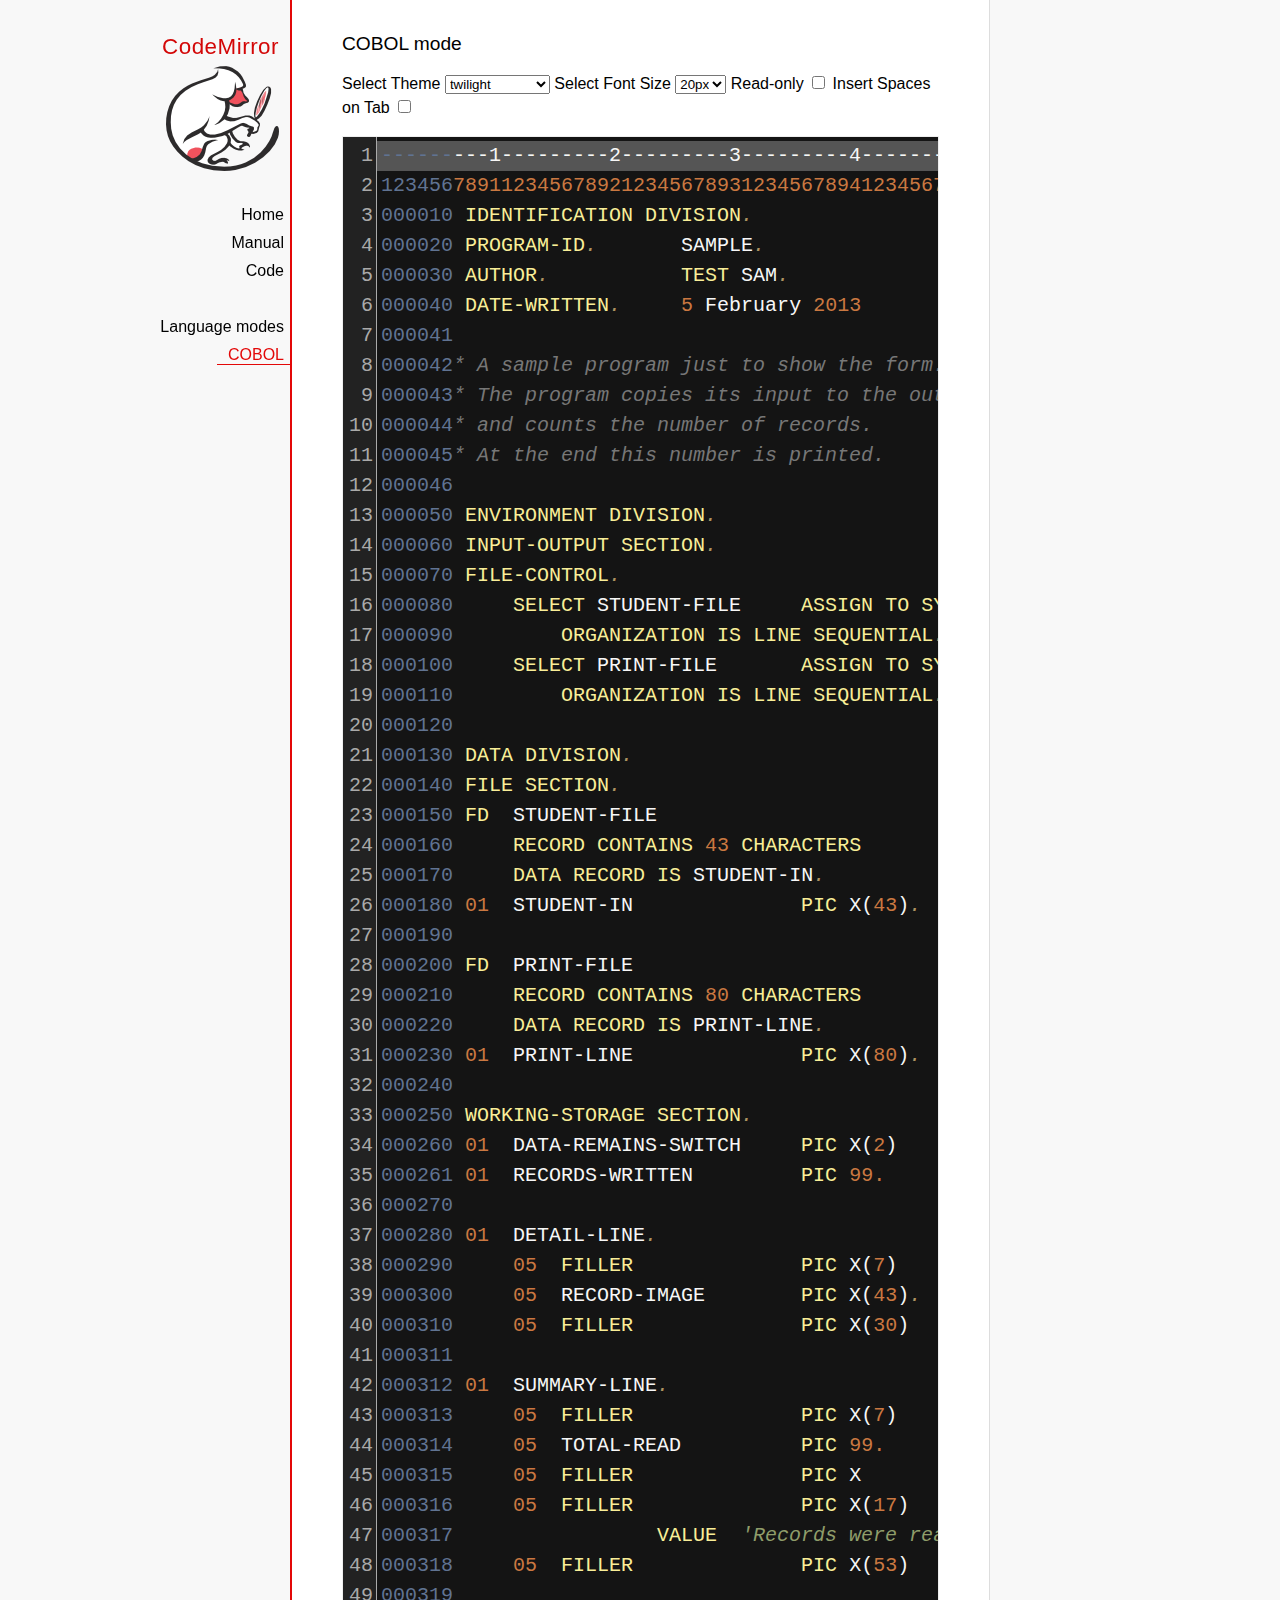
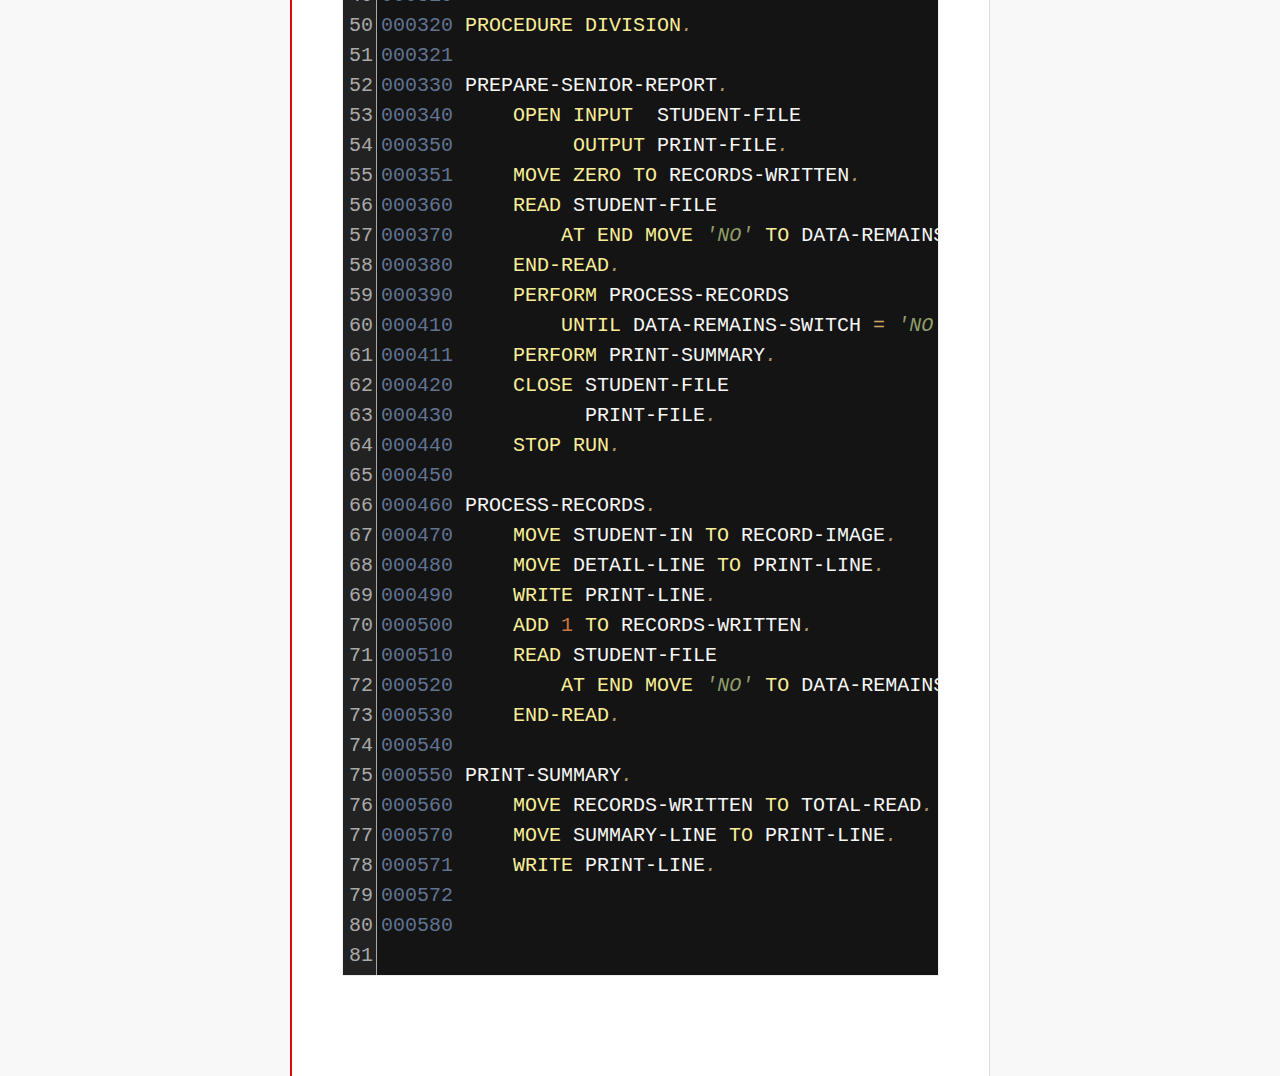
<file: src/main/resources/static/plugin/codemirror/mode/cobol/index.html>
<!doctype html>

<title>CodeMirror: COBOL mode</title>
<meta charset="utf-8"/>
<link rel=stylesheet href="../../doc/docs.css">

<link rel="stylesheet" href="../../lib/codemirror.css">
<link rel="stylesheet" href="../../theme/neat.css">
<link rel="stylesheet" href="../../theme/elegant.css">
<link rel="stylesheet" href="../../theme/erlang-dark.css">
<link rel="stylesheet" href="../../theme/night.css">
<link rel="stylesheet" href="../../theme/monokai.css">
<link rel="stylesheet" href="../../theme/cobalt.css">
<link rel="stylesheet" href="../../theme/eclipse.css">
<link rel="stylesheet" href="../../theme/rubyblue.css">
<link rel="stylesheet" href="../../theme/lesser-dark.css">
<link rel="stylesheet" href="../../theme/xq-dark.css">
<link rel="stylesheet" href="../../theme/xq-light.css">
<link rel="stylesheet" href="../../theme/ambiance.css">
<link rel="stylesheet" href="../../theme/blackboard.css">
<link rel="stylesheet" href="../../theme/vibrant-ink.css">
<link rel="stylesheet" href="../../theme/solarized.css">
<link rel="stylesheet" href="../../theme/twilight.css">
<link rel="stylesheet" href="../../theme/midnight.css">
<link rel="stylesheet" href="../../addon/dialog/dialog.css">
<script src="../../lib/codemirror.js"></script>
<script src="../../addon/edit/matchbrackets.js"></script>
<script src="cobol.js"></script>
<script src="../../addon/selection/active-line.js"></script>
<script src="../../addon/search/search.js"></script>
<script src="../../addon/dialog/dialog.js"></script>
<script src="../../addon/search/searchcursor.js"></script>
<style>
        .CodeMirror {
          border: 1px solid #eee;
          font-size : 20px;
          height : auto !important;
        }
        .CodeMirror-activeline-background {background: #555555 !important;}
    </style>
<div id=nav>
  <a href="https://codemirror.net"><h1>CodeMirror</h1><img id=logo src="../../doc/logo.png" alt=""></a>

  <ul>
    <li><a href="../../index.html">Home</a>
    <li><a href="../../doc/manual.html">Manual</a>
    <li><a href="https://github.com/codemirror/codemirror">Code</a>
  </ul>
  <ul>
    <li><a href="../index.html">Language modes</a>
    <li><a class=active href="#">COBOL</a>
  </ul>
</div>

<article>
<h2>COBOL mode</h2>

    <p> Select Theme <select onchange="selectTheme()" id="selectTheme">
        <option>default</option>
        <option>ambiance</option>
        <option>blackboard</option>
        <option>cobalt</option>
        <option>eclipse</option>
        <option>elegant</option>
        <option>erlang-dark</option>
        <option>lesser-dark</option>
        <option>midnight</option>
        <option>monokai</option>
        <option>neat</option>
        <option>night</option>
        <option>rubyblue</option>
        <option>solarized dark</option>
        <option>solarized light</option>
        <option selected>twilight</option>
        <option>vibrant-ink</option>
        <option>xq-dark</option>
        <option>xq-light</option>
    </select>    Select Font Size <select onchange="selectFontsize()" id="selectFontSize">
          <option value="13px">13px</option>
          <option value="14px">14px</option>
          <option value="16px">16px</option>
          <option value="18px">18px</option>
          <option value="20px" selected="selected">20px</option>
          <option value="24px">24px</option>
          <option value="26px">26px</option>
          <option value="28px">28px</option>
          <option value="30px">30px</option>
          <option value="32px">32px</option>
          <option value="34px">34px</option>
          <option value="36px">36px</option>
        </select>
<label for="checkBoxReadOnly">Read-only</label>
<input type="checkbox" id="checkBoxReadOnly" onchange="selectReadOnly()">
<label for="id_tabToIndentSpace">Insert Spaces on Tab</label>
<input type="checkbox" id="id_tabToIndentSpace" onchange="tabToIndentSpace()">
</p>
<textarea id="code" name="code">
---------1---------2---------3---------4---------5---------6---------7---------8
12345678911234567892123456789312345678941234567895123456789612345678971234567898
000010 IDENTIFICATION DIVISION.                                        MODTGHERE
000020 PROGRAM-ID.       SAMPLE.
000030 AUTHOR.           TEST SAM. 
000040 DATE-WRITTEN.     5 February 2013
000041
000042* A sample program just to show the form.
000043* The program copies its input to the output,
000044* and counts the number of records.
000045* At the end this number is printed.
000046
000050 ENVIRONMENT DIVISION.
000060 INPUT-OUTPUT SECTION.
000070 FILE-CONTROL.
000080     SELECT STUDENT-FILE     ASSIGN TO SYSIN
000090         ORGANIZATION IS LINE SEQUENTIAL.
000100     SELECT PRINT-FILE       ASSIGN TO SYSOUT
000110         ORGANIZATION IS LINE SEQUENTIAL.
000120
000130 DATA DIVISION.
000140 FILE SECTION.
000150 FD  STUDENT-FILE
000160     RECORD CONTAINS 43 CHARACTERS
000170     DATA RECORD IS STUDENT-IN.
000180 01  STUDENT-IN              PIC X(43).
000190
000200 FD  PRINT-FILE
000210     RECORD CONTAINS 80 CHARACTERS
000220     DATA RECORD IS PRINT-LINE.
000230 01  PRINT-LINE              PIC X(80).
000240
000250 WORKING-STORAGE SECTION.
000260 01  DATA-REMAINS-SWITCH     PIC X(2)      VALUE SPACES.
000261 01  RECORDS-WRITTEN         PIC 99.
000270
000280 01  DETAIL-LINE.
000290     05  FILLER              PIC X(7)      VALUE SPACES.
000300     05  RECORD-IMAGE        PIC X(43).
000310     05  FILLER              PIC X(30)     VALUE SPACES.
000311 
000312 01  SUMMARY-LINE.
000313     05  FILLER              PIC X(7)      VALUE SPACES.
000314     05  TOTAL-READ          PIC 99.
000315     05  FILLER              PIC X         VALUE SPACE.
000316     05  FILLER              PIC X(17)     
000317                 VALUE  'Records were read'.
000318     05  FILLER              PIC X(53)     VALUE SPACES.
000319
000320 PROCEDURE DIVISION.
000321
000330 PREPARE-SENIOR-REPORT.
000340     OPEN INPUT  STUDENT-FILE
000350          OUTPUT PRINT-FILE.
000351     MOVE ZERO TO RECORDS-WRITTEN.
000360     READ STUDENT-FILE
000370         AT END MOVE 'NO' TO DATA-REMAINS-SWITCH
000380     END-READ.
000390     PERFORM PROCESS-RECORDS
000410         UNTIL DATA-REMAINS-SWITCH = 'NO'.
000411     PERFORM PRINT-SUMMARY.
000420     CLOSE STUDENT-FILE
000430           PRINT-FILE.
000440     STOP RUN.
000450
000460 PROCESS-RECORDS.
000470     MOVE STUDENT-IN TO RECORD-IMAGE.
000480     MOVE DETAIL-LINE TO PRINT-LINE.
000490     WRITE PRINT-LINE.
000500     ADD 1 TO RECORDS-WRITTEN.
000510     READ STUDENT-FILE
000520         AT END MOVE 'NO' TO DATA-REMAINS-SWITCH
000530     END-READ. 
000540
000550 PRINT-SUMMARY.
000560     MOVE RECORDS-WRITTEN TO TOTAL-READ.
000570     MOVE SUMMARY-LINE TO PRINT-LINE.
000571     WRITE PRINT-LINE. 
000572
000580
</textarea>
    <script>
      var editor = CodeMirror.fromTextArea(document.getElementById("code"), {
        lineNumbers: true,
        matchBrackets: true,
        mode: "text/x-cobol",
        theme : "twilight",
        styleActiveLine: true,
        showCursorWhenSelecting : true,  
      });
      function selectTheme() {
        var themeInput = document.getElementById("selectTheme");
        var theme = themeInput.options[themeInput.selectedIndex].innerHTML;
        editor.setOption("theme", theme);
      }
      function selectFontsize() {
        var fontSizeInput = document.getElementById("selectFontSize");
        var fontSize = fontSizeInput.options[fontSizeInput.selectedIndex].innerHTML;
        editor.getWrapperElement().style.fontSize = fontSize;
        editor.refresh();
      }
      function selectReadOnly() {
        editor.setOption("readOnly", document.getElementById("checkBoxReadOnly").checked);
      }
      function tabToIndentSpace() {
        if (document.getElementById("id_tabToIndentSpace").checked) {
            editor.setOption("extraKeys", {Tab: function(cm) { cm.replaceSelection("    ", "end"); }});
        } else {
            editor.setOption("extraKeys", {Tab: function(cm) { cm.replaceSelection("    ", "end"); }});
        }
      }
    </script>
  </article>
</file>
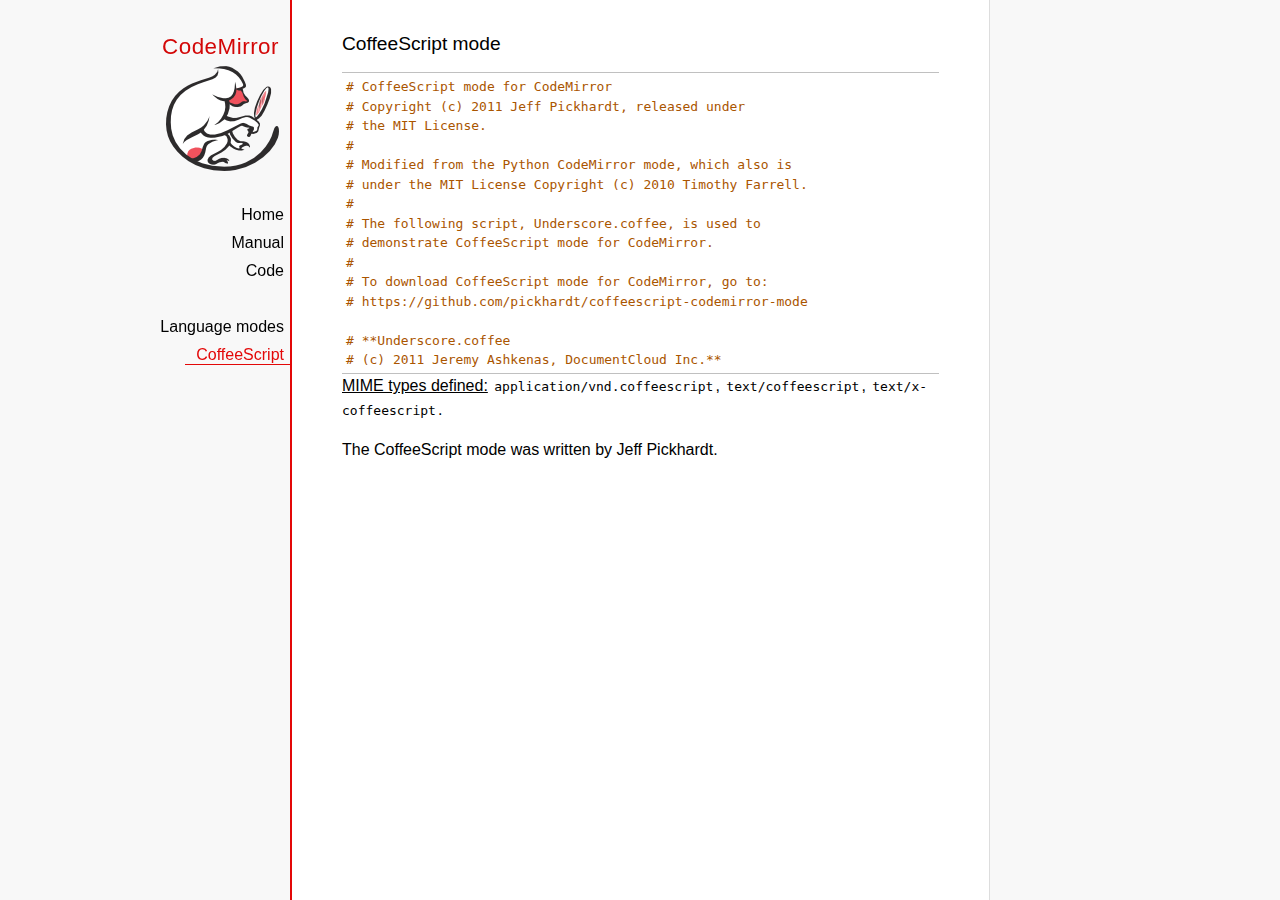
<file: src/main/resources/static/plugin/codemirror/mode/coffeescript/index.html>
<!doctype html>

<title>CodeMirror: CoffeeScript mode</title>
<meta charset="utf-8"/>
<link rel=stylesheet href="../../doc/docs.css">

<link rel="stylesheet" href="../../lib/codemirror.css">
<script src="../../lib/codemirror.js"></script>
<script src="coffeescript.js"></script>
<style>.CodeMirror {border-top: 1px solid silver; border-bottom: 1px solid silver;}</style>
<div id=nav>
  <a href="https://codemirror.net"><h1>CodeMirror</h1><img id=logo src="../../doc/logo.png" alt=""></a>

  <ul>
    <li><a href="../../index.html">Home</a>
    <li><a href="../../doc/manual.html">Manual</a>
    <li><a href="https://github.com/codemirror/codemirror">Code</a>
  </ul>
  <ul>
    <li><a href="../index.html">Language modes</a>
    <li><a class=active href="#">CoffeeScript</a>
  </ul>
</div>

<article>
<h2>CoffeeScript mode</h2>
<form><textarea id="code" name="code">
# CoffeeScript mode for CodeMirror
# Copyright (c) 2011 Jeff Pickhardt, released under
# the MIT License.
#
# Modified from the Python CodeMirror mode, which also is 
# under the MIT License Copyright (c) 2010 Timothy Farrell.
#
# The following script, Underscore.coffee, is used to 
# demonstrate CoffeeScript mode for CodeMirror.
#
# To download CoffeeScript mode for CodeMirror, go to:
# https://github.com/pickhardt/coffeescript-codemirror-mode

# **Underscore.coffee
# (c) 2011 Jeremy Ashkenas, DocumentCloud Inc.**
# Underscore is freely distributable under the terms of the
# [MIT license](http://en.wikipedia.org/wiki/MIT_License).
# Portions of Underscore are inspired by or borrowed from
# [Prototype.js](http://prototypejs.org/api), Oliver Steele's
# [Functional](http://osteele.com), and John Resig's
# [Micro-Templating](http://ejohn.org).
# For all details and documentation:
# http://documentcloud.github.com/underscore/


# Baseline setup
# --------------

# Establish the root object, `window` in the browser, or `global` on the server.
root = this


# Save the previous value of the `_` variable.
previousUnderscore = root._

### Multiline
    comment
###

# Establish the object that gets thrown to break out of a loop iteration.
# `StopIteration` is SOP on Mozilla.
breaker = if typeof(StopIteration) is 'undefined' then '__break__' else StopIteration


#### Docco style single line comment (title)


# Helper function to escape **RegExp** contents, because JS doesn't have one.
escapeRegExp = (string) -> string.replace(/([.*+?^${}()|[\]\/\\])/g, '\\$1')


# Save bytes in the minified (but not gzipped) version:
ArrayProto = Array.prototype
ObjProto = Object.prototype


# Create quick reference variables for speed access to core prototypes.
slice = ArrayProto.slice
unshift = ArrayProto.unshift
toString = ObjProto.toString
hasOwnProperty = ObjProto.hasOwnProperty
propertyIsEnumerable = ObjProto.propertyIsEnumerable


# All **ECMA5** native implementations we hope to use are declared here.
nativeForEach = ArrayProto.forEach
nativeMap = ArrayProto.map
nativeReduce = ArrayProto.reduce
nativeReduceRight = ArrayProto.reduceRight
nativeFilter = ArrayProto.filter
nativeEvery = ArrayProto.every
nativeSome = ArrayProto.some
nativeIndexOf = ArrayProto.indexOf
nativeLastIndexOf = ArrayProto.lastIndexOf
nativeIsArray = Array.isArray
nativeKeys = Object.keys


# Create a safe reference to the Underscore object for use below.
_ = (obj) -> new wrapper(obj)


# Export the Underscore object for **CommonJS**.
if typeof(exports) != 'undefined' then exports._ = _


# Export Underscore to global scope.
root._ = _


# Current version.
_.VERSION = '1.1.0'


# Collection Functions
# --------------------

# The cornerstone, an **each** implementation.
# Handles objects implementing **forEach**, arrays, and raw objects.
_.each = (obj, iterator, context) ->
  try
    if nativeForEach and obj.forEach is nativeForEach
      obj.forEach iterator, context
    else if _.isNumber obj.length
      iterator.call context, obj[i], i, obj for i in [0...obj.length]
    else
      iterator.call context, val, key, obj for own key, val of obj
  catch e
    throw e if e isnt breaker
  obj


# Return the results of applying the iterator to each element. Use JavaScript
# 1.6's version of **map**, if possible.
_.map = (obj, iterator, context) ->
  return obj.map(iterator, context) if nativeMap and obj.map is nativeMap
  results = []
  _.each obj, (value, index, list) ->
    results.push iterator.call context, value, index, list
  results


# **Reduce** builds up a single result from a list of values. Also known as
# **inject**, or **foldl**. Uses JavaScript 1.8's version of **reduce**, if possible.
_.reduce = (obj, iterator, memo, context) ->
  if nativeReduce and obj.reduce is nativeReduce
    iterator = _.bind iterator, context if context
    return obj.reduce iterator, memo
  _.each obj, (value, index, list) ->
    memo = iterator.call context, memo, value, index, list
  memo


# The right-associative version of **reduce**, also known as **foldr**. Uses
# JavaScript 1.8's version of **reduceRight**, if available.
_.reduceRight = (obj, iterator, memo, context) ->
  if nativeReduceRight and obj.reduceRight is nativeReduceRight
    iterator = _.bind iterator, context if context
    return obj.reduceRight iterator, memo
  reversed = _.clone(_.toArray(obj)).reverse()
  _.reduce reversed, iterator, memo, context


# Return the first value which passes a truth test.
_.detect = (obj, iterator, context) ->
  result = null
  _.each obj, (value, index, list) ->
    if iterator.call context, value, index, list
      result = value
      _.breakLoop()
  result


# Return all the elements that pass a truth test. Use JavaScript 1.6's
# **filter**, if it exists.
_.filter = (obj, iterator, context) ->
  return obj.filter iterator, context if nativeFilter and obj.filter is nativeFilter
  results = []
  _.each obj, (value, index, list) ->
    results.push value if iterator.call context, value, index, list
  results


# Return all the elements for which a truth test fails.
_.reject = (obj, iterator, context) ->
  results = []
  _.each obj, (value, index, list) ->
    results.push value if not iterator.call context, value, index, list
  results


# Determine whether all of the elements match a truth test. Delegate to
# JavaScript 1.6's **every**, if it is present.
_.every = (obj, iterator, context) ->
  iterator ||= _.identity
  return obj.every iterator, context if nativeEvery and obj.every is nativeEvery
  result = true
  _.each obj, (value, index, list) ->
    _.breakLoop() unless (result = result and iterator.call(context, value, index, list))
  result


# Determine if at least one element in the object matches a truth test. Use
# JavaScript 1.6's **some**, if it exists.
_.some = (obj, iterator, context) ->
  iterator ||= _.identity
  return obj.some iterator, context if nativeSome and obj.some is nativeSome
  result = false
  _.each obj, (value, index, list) ->
    _.breakLoop() if (result = iterator.call(context, value, index, list))
  result


# Determine if a given value is included in the array or object,
# based on `===`.
_.include = (obj, target) ->
  return _.indexOf(obj, target) isnt -1 if nativeIndexOf and obj.indexOf is nativeIndexOf
  return true for own key, val of obj when val is target
  false


# Invoke a method with arguments on every item in a collection.
_.invoke = (obj, method) ->
  args = _.rest arguments, 2
  (if method then val[method] else val).apply(val, args) for val in obj


# Convenience version of a common use case of **map**: fetching a property.
_.pluck = (obj, key) ->
  _.map(obj, (val) -> val[key])


# Return the maximum item or (item-based computation).
_.max = (obj, iterator, context) ->
  return Math.max.apply(Math, obj) if not iterator and _.isArray(obj)
  result = computed: -Infinity
  _.each obj, (value, index, list) ->
    computed = if iterator then iterator.call(context, value, index, list) else value
    computed >= result.computed and (result = {value: value, computed: computed})
  result.value


# Return the minimum element (or element-based computation).
_.min = (obj, iterator, context) ->
  return Math.min.apply(Math, obj) if not iterator and _.isArray(obj)
  result = computed: Infinity
  _.each obj, (value, index, list) ->
    computed = if iterator then iterator.call(context, value, index, list) else value
    computed < result.computed and (result = {value: value, computed: computed})
  result.value


# Sort the object's values by a criterion produced by an iterator.
_.sortBy = (obj, iterator, context) ->
  _.pluck(((_.map obj, (value, index, list) ->
    {value: value, criteria: iterator.call(context, value, index, list)}
  ).sort((left, right) ->
    a = left.criteria; b = right.criteria
    if a < b then -1 else if a > b then 1 else 0
  )), 'value')


# Use a comparator function to figure out at what index an object should
# be inserted so as to maintain order. Uses binary search.
_.sortedIndex = (array, obj, iterator) ->
  iterator ||= _.identity
  low = 0
  high = array.length
  while low < high
    mid = (low + high) >> 1
    if iterator(array[mid]) < iterator(obj) then low = mid + 1 else high = mid
  low


# Convert anything iterable into a real, live array.
_.toArray = (iterable) ->
  return [] if (!iterable)
  return iterable.toArray() if (iterable.toArray)
  return iterable if (_.isArray(iterable))
  return slice.call(iterable) if (_.isArguments(iterable))
  _.values(iterable)


# Return the number of elements in an object.
_.size = (obj) -> _.toArray(obj).length


# Array Functions
# ---------------

# Get the first element of an array. Passing `n` will return the first N
# values in the array. Aliased as **head**. The `guard` check allows it to work
# with **map**.
_.first = (array, n, guard) ->
  if n and not guard then slice.call(array, 0, n) else array[0]


# Returns everything but the first entry of the array. Aliased as **tail**.
# Especially useful on the arguments object. Passing an `index` will return
# the rest of the values in the array from that index onward. The `guard`
# check allows it to work with **map**.
_.rest = (array, index, guard) ->
  slice.call(array, if _.isUndefined(index) or guard then 1 else index)


# Get the last element of an array.
_.last = (array) -> array[array.length - 1]


# Trim out all falsy values from an array.
_.compact = (array) -> item for item in array when item


# Return a completely flattened version of an array.
_.flatten = (array) ->
  _.reduce array, (memo, value) ->
    return memo.concat(_.flatten(value)) if _.isArray value
    memo.push value
    memo
  , []


# Return a version of the array that does not contain the specified value(s).
_.without = (array) ->
  values = _.rest arguments
  val for val in _.toArray(array) when not _.include values, val


# Produce a duplicate-free version of the array. If the array has already
# been sorted, you have the option of using a faster algorithm.
_.uniq = (array, isSorted) ->
  memo = []
  for el, i in _.toArray array
    memo.push el if i is 0 || (if isSorted is true then _.last(memo) isnt el else not _.include(memo, el))
  memo


# Produce an array that contains every item shared between all the
# passed-in arrays.
_.intersect = (array) ->
  rest = _.rest arguments
  _.select _.uniq(array), (item) ->
    _.all rest, (other) ->
      _.indexOf(other, item) >= 0


# Zip together multiple lists into a single array -- elements that share
# an index go together.
_.zip = ->
  length = _.max _.pluck arguments, 'length'
  results = new Array length
  for i in [0...length]
    results[i] = _.pluck arguments, String i
  results


# If the browser doesn't supply us with **indexOf** (I'm looking at you, MSIE),
# we need this function. Return the position of the first occurrence of an
# item in an array, or -1 if the item is not included in the array.
_.indexOf = (array, item) ->
  return array.indexOf item if nativeIndexOf and array.indexOf is nativeIndexOf
  i = 0; l = array.length
  while l - i
    if array[i] is item then return i else i++
  -1


# Provide JavaScript 1.6's **lastIndexOf**, delegating to the native function,
# if possible.
_.lastIndexOf = (array, item) ->
  return array.lastIndexOf(item) if nativeLastIndexOf and array.lastIndexOf is nativeLastIndexOf
  i = array.length
  while i
    if array[i] is item then return i else i--
  -1


# Generate an integer Array containing an arithmetic progression. A port of
# [the native Python **range** function](http://docs.python.org/library/functions.html#range).
_.range = (start, stop, step) ->
  a = arguments
  solo = a.length <= 1
  i = start = if solo then 0 else a[0]
  stop = if solo then a[0] else a[1]
  step = a[2] or 1
  len = Math.ceil((stop - start) / step)
  return [] if len <= 0
  range = new Array len
  idx = 0
  loop
    return range if (if step > 0 then i - stop else stop - i) >= 0
    range[idx] = i
    idx++
    i+= step


# Function Functions
# ------------------

# Create a function bound to a given object (assigning `this`, and arguments,
# optionally). Binding with arguments is also known as **curry**.
_.bind = (func, obj) ->
  args = _.rest arguments, 2
  -> func.apply obj or root, args.concat arguments


# Bind all of an object's methods to that object. Useful for ensuring that
# all callbacks defined on an object belong to it.
_.bindAll = (obj) ->
  funcs = if arguments.length > 1 then _.rest(arguments) else _.functions(obj)
  _.each funcs, (f) -> obj[f] = _.bind obj[f], obj
  obj


# Delays a function for the given number of milliseconds, and then calls
# it with the arguments supplied.
_.delay = (func, wait) ->
  args = _.rest arguments, 2
  setTimeout((-> func.apply(func, args)), wait)


# Memoize an expensive function by storing its results.
_.memoize = (func, hasher) ->
  memo = {}
  hasher or= _.identity
  ->
    key = hasher.apply this, arguments
    return memo[key] if key of memo
    memo[key] = func.apply this, arguments


# Defers a function, scheduling it to run after the current call stack has
# cleared.
_.defer = (func) ->
  _.delay.apply _, [func, 1].concat _.rest arguments


# Returns the first function passed as an argument to the second,
# allowing you to adjust arguments, run code before and after, and
# conditionally execute the original function.
_.wrap = (func, wrapper) ->
  -> wrapper.apply wrapper, [func].concat arguments


# Returns a function that is the composition of a list of functions, each
# consuming the return value of the function that follows.
_.compose = ->
  funcs = arguments
  ->
    args = arguments
    for i in [funcs.length - 1..0] by -1
      args = [funcs[i].apply(this, args)]
    args[0]


# Object Functions
# ----------------

# Retrieve the names of an object's properties.
_.keys = nativeKeys or (obj) ->
  return _.range 0, obj.length if _.isArray(obj)
  key for key, val of obj


# Retrieve the values of an object's properties.
_.values = (obj) ->
  _.map obj, _.identity


# Return a sorted list of the function names available in Underscore.
_.functions = (obj) ->
  _.filter(_.keys(obj), (key) -> _.isFunction(obj[key])).sort()


# Extend a given object with all of the properties in a source object.
_.extend = (obj) ->
  for source in _.rest(arguments)
    obj[key] = val for key, val of source
  obj


# Create a (shallow-cloned) duplicate of an object.
_.clone = (obj) ->
  return obj.slice 0 if _.isArray obj
  _.extend {}, obj


# Invokes interceptor with the obj, and then returns obj.
# The primary purpose of this method is to "tap into" a method chain,
# in order to perform operations on intermediate results within
 the chain.
_.tap = (obj, interceptor) ->
  interceptor obj
  obj


# Perform a deep comparison to check if two objects are equal.
_.isEqual = (a, b) ->
  # Check object identity.
  return true if a is b
  # Different types?
  atype = typeof(a); btype = typeof(b)
  return false if atype isnt btype
  # Basic equality test (watch out for coercions).
  return true if `a == b`
  # One is falsy and the other truthy.
  return false if (!a and b) or (a and !b)
  # One of them implements an `isEqual()`?
  return a.isEqual(b) if a.isEqual
  # Check dates' integer values.
  return a.getTime() is b.getTime() if _.isDate(a) and _.isDate(b)
  # Both are NaN?
  return false if _.isNaN(a) and _.isNaN(b)
  # Compare regular expressions.
  if _.isRegExp(a) and _.isRegExp(b)
    return a.source is b.source and
           a.global is b.global and
           a.ignoreCase is b.ignoreCase and
           a.multiline is b.multiline
  # If a is not an object by this point, we can't handle it.
  return false if atype isnt 'object'
  # Check for different array lengths before comparing contents.
  return false if a.length and (a.length isnt b.length)
  # Nothing else worked, deep compare the contents.
  aKeys = _.keys(a); bKeys = _.keys(b)
  # Different object sizes?
  return false if aKeys.length isnt bKeys.length
  # Recursive comparison of contents.
  return false for key, val of a when !(key of b) or !_.isEqual(val, b[key])
  true


# Is a given array or object empty?
_.isEmpty = (obj) ->
  return obj.length is 0 if _.isArray(obj) or _.isString(obj)
  return false for own key of obj
  true


# Is a given value a DOM element?
_.isElement = (obj) -> obj and obj.nodeType is 1


# Is a given value an array?
_.isArray = nativeIsArray or (obj) -> !!(obj and obj.concat and obj.unshift and not obj.callee)


# Is a given variable an arguments object?
_.isArguments = (obj) -> obj and obj.callee


# Is the given value a function?
_.isFunction = (obj) -> !!(obj and obj.constructor and obj.call and obj.apply)


# Is the given value a string?
_.isString = (obj) -> !!(obj is '' or (obj and obj.charCodeAt and obj.substr))


# Is a given value a number?
_.isNumber = (obj) -> (obj is +obj) or toString.call(obj) is '[object Number]'


# Is a given value a boolean?
_.isBoolean = (obj) -> obj is true or obj is false


# Is a given value a Date?
_.isDate = (obj) -> !!(obj and obj.getTimezoneOffset and obj.setUTCFullYear)


# Is the given value a regular expression?
_.isRegExp = (obj) -> !!(obj and obj.exec and (obj.ignoreCase or obj.ignoreCase is false))


# Is the given value NaN -- this one is interesting. `NaN != NaN`, and
# `isNaN(undefined) == true`, so we make sure it's a number first.
_.isNaN = (obj) -> _.isNumber(obj) and window.isNaN(obj)


# Is a given value equal to null?
_.isNull = (obj) -> obj is null


# Is a given variable undefined?
_.isUndefined = (obj) -> typeof obj is 'undefined'


# Utility Functions
# -----------------

# Run Underscore.js in noConflict mode, returning the `_` variable to its
# previous owner. Returns a reference to the Underscore object.
_.noConflict = ->
  root._ = previousUnderscore
  this


# Keep the identity function around for default iterators.
_.identity = (value) -> value


# Run a function `n` times.
_.times = (n, iterator, context) ->
  iterator.call context, i for i in [0...n]


# Break out of the middle of an iteration.
_.breakLoop = -> throw breaker


# Add your own custom functions to the Underscore object, ensuring that
# they're correctly added to the OOP wrapper as well.
_.mixin = (obj) ->
  for name in _.functions(obj)
    addToWrapper name, _[name] = obj[name]


# Generate a unique integer id (unique within the entire client session).
# Useful for temporary DOM ids.
idCounter = 0
_.uniqueId = (prefix) ->
  (prefix or '') + idCounter++


# By default, Underscore uses **ERB**-style template delimiters, change the
# following template settings to use alternative delimiters.
_.templateSettings = {
  start: '<%'
  end: '%>'
  interpolate: /<%=(.+?)%>/g
}


# JavaScript templating a-la **ERB**, pilfered from John Resig's
# *Secrets of the JavaScript Ninja*, page 83.
# Single-quote fix from Rick Strahl.
# With alterations for arbitrary delimiters, and to preserve whitespace.
_.template = (str, data) ->
  c = _.templateSettings
  endMatch = new RegExp("'(?=[^"+c.end.substr(0, 1)+"]*"+escapeRegExp(c.end)+")","g")
  fn = new Function 'obj',
    'var p=[],print=function(){p.push.apply(p,arguments);};' +
    'with(obj||{}){p.push(\'' +
    str.replace(/\r/g, '\\r')
       .replace(/\n/g, '\\n')
       .replace(/\t/g, '\\t')
       .replace(endMatch,"���")
       .split("'").join("\\'")
       .split("���").join("'")
       .replace(c.interpolate, "',$1,'")
       .split(c.start).join("');")
       .split(c.end).join("p.push('") +
       "');}return p.join('');"
  if data then fn(data) else fn


# Aliases
# -------

_.forEach = _.each
_.foldl = _.inject = _.reduce
_.foldr = _.reduceRight
_.select = _.filter
_.all = _.every
_.any = _.some
_.contains = _.include
_.head = _.first
_.tail = _.rest
_.methods = _.functions


# Setup the OOP Wrapper
# ---------------------

# If Underscore is called as a function, it returns a wrapped object that
# can be used OO-style. This wrapper holds altered versions of all the
# underscore functions. Wrapped objects may be chained.
wrapper = (obj) ->
  this._wrapped = obj
  this


# Helper function to continue chaining intermediate results.
result = (obj, chain) ->
  if chain then _(obj).chain() else obj


# A method to easily add functions to the OOP wrapper.
addToWrapper = (name, func) ->
  wrapper.prototype[name] = ->
    args = _.toArray arguments
    unshift.call args, this._wrapped
    result func.apply(_, args), this._chain


# Add all ofthe Underscore functions to the wrapper object.
_.mixin _


# Add all mutator Array functions to the wrapper.
_.each ['pop', 'push', 'reverse', 'shift', 'sort', 'splice', 'unshift'], (name) ->
  method = Array.prototype[name]
  wrapper.prototype[name] = ->
    method.apply(this._wrapped, arguments)
    result(this._wrapped, this._chain)


# Add all accessor Array functions to the wrapper.
_.each ['concat', 'join', 'slice'], (name) ->
  method = Array.prototype[name]
  wrapper.prototype[name] = ->
    result(method.apply(this._wrapped, arguments), this._chain)


# Start chaining a wrapped Underscore object.
wrapper::chain = ->
  this._chain = true
  this


# Extracts the result from a wrapped and chained object.
wrapper::value = -> this._wrapped
</textarea></form>
    <script>
      var editor = CodeMirror.fromTextArea(document.getElementById("code"), {});
    </script>

    <p><strong>MIME types defined:</strong> <code>application/vnd.coffeescript</code>, <code>text/coffeescript</code>, <code>text/x-coffeescript</code>.</p>

    <p>The CoffeeScript mode was written by Jeff Pickhardt.</p>

  </article>
</file>
<file: src/main/resources/static/plugin/codemirror/lib/codemirror.css>
/* BASICS */

.CodeMirror {
  /* Set height, width, borders, and global font properties here */
  font-family: monospace;
  height: 300px;
  color: black;
  direction: ltr;
}

/* PADDING */

.CodeMirror-lines {
  padding: 4px 0; /* Vertical padding around content */
}
.CodeMirror pre.CodeMirror-line,
.CodeMirror pre.CodeMirror-line-like {
  padding: 0 4px; /* Horizontal padding of content */
}

.CodeMirror-scrollbar-filler, .CodeMirror-gutter-filler {
  background-color: white; /* The little square between H and V scrollbars */
}

/* GUTTER */

.CodeMirror-gutters {
  border-right: 1px solid #ddd;
  background-color: #f7f7f7;
  white-space: nowrap;
}
.CodeMirror-linenumbers {}
.CodeMirror-linenumber {
  padding: 0 3px 0 5px;
  min-width: 20px;
  text-align: right;
  color: #999;
  white-space: nowrap;
}

.CodeMirror-guttermarker { color: black; }
.CodeMirror-guttermarker-subtle { color: #999; }

/* CURSOR */

.CodeMirror-cursor {
  border-left: 1px solid black;
  border-right: none;
  width: 0;
}
/* Shown when moving in bi-directional text */
.CodeMirror div.CodeMirror-secondarycursor {
  border-left: 1px solid silver;
}
.cm-fat-cursor .CodeMirror-cursor {
  width: auto;
  border: 0 !important;
  background: #7e7;
}
.cm-fat-cursor div.CodeMirror-cursors {
  z-index: 1;
}
.cm-fat-cursor-mark {
  background-color: rgba(20, 255, 20, 0.5);
  -webkit-animation: blink 1.06s steps(1) infinite;
  -moz-animation: blink 1.06s steps(1) infinite;
  animation: blink 1.06s steps(1) infinite;
}
.cm-animate-fat-cursor {
  width: auto;
  border: 0;
  -webkit-animation: blink 1.06s steps(1) infinite;
  -moz-animation: blink 1.06s steps(1) infinite;
  animation: blink 1.06s steps(1) infinite;
  background-color: #7e7;
}
@-moz-keyframes blink {
  0% {}
  50% { background-color: transparent; }
  100% {}
}
@-webkit-keyframes blink {
  0% {}
  50% { background-color: transparent; }
  100% {}
}
@keyframes blink {
  0% {}
  50% { background-color: transparent; }
  100% {}
}

/* Can style cursor different in overwrite (non-insert) mode */
.CodeMirror-overwrite .CodeMirror-cursor {}

.cm-tab { display: inline-block; text-decoration: inherit; }

.CodeMirror-rulers {
  position: absolute;
  left: 0; right: 0; top: -50px; bottom: 0;
  overflow: hidden;
}
.CodeMirror-ruler {
  border-left: 1px solid #ccc;
  top: 0; bottom: 0;
  position: absolute;
}

/* DEFAULT THEME */

.cm-s-default .cm-header {color: blue;}
.cm-s-default .cm-quote {color: #090;}
.cm-negative {color: #d44;}
.cm-positive {color: #292;}
.cm-header, .cm-strong {font-weight: bold;}
.cm-em {font-style: italic;}
.cm-link {text-decoration: underline;}
.cm-strikethrough {text-decoration: line-through;}

.cm-s-default .cm-keyword {color: #708;}
.cm-s-default .cm-atom {color: #219;}
.cm-s-default .cm-number {color: #164;}
.cm-s-default .cm-def {color: #00f;}
.cm-s-default .cm-variable,
.cm-s-default .cm-punctuation,
.cm-s-default .cm-property,
.cm-s-default .cm-operator {}
.cm-s-default .cm-variable-2 {color: #05a;}
.cm-s-default .cm-variable-3, .cm-s-default .cm-type {color: #085;}
.cm-s-default .cm-comment {color: #a50;}
.cm-s-default .cm-string {color: #a11;}
.cm-s-default .cm-string-2 {color: #f50;}
.cm-s-default .cm-meta {color: #555;}
.cm-s-default .cm-qualifier {color: #555;}
.cm-s-default .cm-builtin {color: #30a;}
.cm-s-default .cm-bracket {color: #997;}
.cm-s-default .cm-tag {color: #170;}
.cm-s-default .cm-attribute {color: #00c;}
.cm-s-default .cm-hr {color: #999;}
.cm-s-default .cm-link {color: #00c;}

.cm-s-default .cm-error {color: #f00;}
.cm-invalidchar {color: #f00;}

.CodeMirror-composing { border-bottom: 2px solid; }

/* Default styles for common addons */

div.CodeMirror span.CodeMirror-matchingbracket {color: #0b0;}
div.CodeMirror span.CodeMirror-nonmatchingbracket {color: #a22;}
.CodeMirror-matchingtag { background: rgba(255, 150, 0, .3); }
.CodeMirror-activeline-background {background: #e8f2ff;}

/* STOP */

/* The rest of this file contains styles related to the mechanics of
   the editor. You probably shouldn't touch them. */

.CodeMirror {
  position: relative;
  overflow: hidden;
  background: white;
}

.CodeMirror-scroll {
  overflow: scroll !important; /* Things will break if this is overridden */
  /* 50px is the magic margin used to hide the element's real scrollbars */
  /* See overflow: hidden in .CodeMirror */
  margin-bottom: -50px; margin-right: -50px;
  padding-bottom: 50px;
  height: 100%;
  outline: none; /* Prevent dragging from highlighting the element */
  position: relative;
}
.CodeMirror-sizer {
  position: relative;
  border-right: 50px solid transparent;
}

/* The fake, visible scrollbars. Used to force redraw during scrolling
   before actual scrolling happens, thus preventing shaking and
   flickering artifacts. */
.CodeMirror-vscrollbar, .CodeMirror-hscrollbar, .CodeMirror-scrollbar-filler, .CodeMirror-gutter-filler {
  position: absolute;
  z-index: 6;
  display: none;
}
.CodeMirror-vscrollbar {
  right: 0; top: 0;
  overflow-x: hidden;
  overflow-y: scroll;
}
.CodeMirror-hscrollbar {
  bottom: 0; left: 0;
  overflow-y: hidden;
  overflow-x: scroll;
}
.CodeMirror-scrollbar-filler {
  right: 0; bottom: 0;
}
.CodeMirror-gutter-filler {
  left: 0; bottom: 0;
}

.CodeMirror-gutters {
  position: absolute; left: 0; top: 0;
  min-height: 100%;
  z-index: 3;
}
.CodeMirror-gutter {
  white-space: normal;
  height: 100%;
  display: inline-block;
  vertical-align: top;
  margin-bottom: -50px;
}
.CodeMirror-gutter-wrapper {
  position: absolute;
  z-index: 4;
  background: none !important;
  border: none !important;
}
.CodeMirror-gutter-background {
  position: absolute;
  top: 0; bottom: 0;
  z-index: 4;
}
.CodeMirror-gutter-elt {
  position: absolute;
  cursor: default;
  z-index: 4;
}
.CodeMirror-gutter-wrapper ::selection { background-color: transparent }
.CodeMirror-gutter-wrapper ::-moz-selection { background-color: transparent }

.CodeMirror-lines {
  cursor: text;
  min-height: 1px; /* prevents collapsing before first draw */
}
.CodeMirror pre.CodeMirror-line,
.CodeMirror pre.CodeMirror-line-like {
  /* Reset some styles that the rest of the page might have set */
  -moz-border-radius: 0; -webkit-border-radius: 0; border-radius: 0;
  border-width: 0;
  background: transparent;
  font-family: inherit;
  font-size: inherit;
  margin: 0;
  white-space: pre;
  word-wrap: normal;
  line-height: inherit;
  color: inherit;
  z-index: 2;
  position: relative;
  overflow: visible;
  -webkit-tap-highlight-color: transparent;
  -webkit-font-variant-ligatures: contextual;
  font-variant-ligatures: contextual;
}
.CodeMirror-wrap pre.CodeMirror-line,
.CodeMirror-wrap pre.CodeMirror-line-like {
  word-wrap: break-word;
  white-space: pre-wrap;
  word-break: normal;
}

.CodeMirror-linebackground {
  position: absolute;
  left: 0; right: 0; top: 0; bottom: 0;
  z-index: 0;
}

.CodeMirror-linewidget {
  position: relative;
  z-index: 2;
  padding: 0.1px; /* Force widget margins to stay inside of the container */
}

.CodeMirror-widget {}

.CodeMirror-rtl pre { direction: rtl; }

.CodeMirror-code {
  outline: none;
}

/* Force content-box sizing for the elements where we expect it */
.CodeMirror-scroll,
.CodeMirror-sizer,
.CodeMirror-gutter,
.CodeMirror-gutters,
.CodeMirror-linenumber {
  -moz-box-sizing: content-box;
  box-sizing: content-box;
}

.CodeMirror-measure {
  position: absolute;
  width: 100%;
  height: 0;
  overflow: hidden;
  visibility: hidden;
}

.CodeMirror-cursor {
  position: absolute;
  pointer-events: none;
}
.CodeMirror-measure pre { position: static; }

div.CodeMirror-cursors {
  visibility: hidden;
  position: relative;
  z-index: 3;
}
div.CodeMirror-dragcursors {
  visibility: visible;
}

.CodeMirror-focused div.CodeMirror-cursors {
  visibility: visible;
}

.CodeMirror-selected { background: #d9d9d9; }
.CodeMirror-focused .CodeMirror-selected { background: #d7d4f0; }
.CodeMirror-crosshair { cursor: crosshair; }
.CodeMirror-line::selection, .CodeMirror-line > span::selection, .CodeMirror-line > span > span::selection { background: #d7d4f0; }
.CodeMirror-line::-moz-selection, .CodeMirror-line > span::-moz-selection, .CodeMirror-line > span > span::-moz-selection { background: #d7d4f0; }

.cm-searching {
  background-color: #ffa;
  background-color: rgba(255, 255, 0, .4);
}

/* Used to force a border model for a node */
.cm-force-border { padding-right: .1px; }

@media print {
  /* Hide the cursor when printing */
  .CodeMirror div.CodeMirror-cursors {
    visibility: hidden;
  }
}

/* See issue #2901 */
.cm-tab-wrap-hack:after { content: ''; }

/* Help users use markselection to safely style text background */
span.CodeMirror-selectedtext { background: none; }
</file>
<file: src/main/resources/static/plugin/codemirror/doc/docs.css>
@font-face {
  font-family: 'Source Sans Pro';
  font-style: normal;
  font-weight: 400;
  src: local('Source Sans Pro'), local('SourceSansPro-Regular'), url(//themes.googleusercontent.com/static/fonts/sourcesanspro/v5/ODelI1aHBYDBqgeIAH2zlBM0YzuT7MdOe03otPbuUS0.woff) format('woff');
}

body, html { margin: 0; padding: 0; height: 100%; }
section, article { display: block; padding: 0; }

body {
  background: #f8f8f8;
  font-family: 'Source Sans Pro', Helvetica, Arial, sans-serif;
  line-height: 1.5;
}

p { margin-top: 0; }

h2, h3, h1 {
  font-weight: normal;
  margin-bottom: .7em;
}
h1 { font-size: 140%; }
h2 { font-size: 120%; }
h3 { font-size: 110%; }
article > h2:first-child, section:first-child > h2 { margin-top: 0; }

#nav h1 {
  margin-right: 12px;
  margin-top: 0;
  margin-bottom: 2px;
  color: #d30707;
  letter-spacing: .5px;
}

a, a:visited, a:link, .quasilink {
  color: #A21313;
}

em {
  padding-right: 2px;
}

.quasilink {
  cursor: pointer;
}

article {
  max-width: 700px;
  margin: 0 0 0 160px;
  border-left: 2px solid #E30808;
  border-right: 1px solid #ddd;
  padding: 30px 50px 100px 50px;
  background: white;
  z-index: 2;
  position: relative;
  min-height: 100%;
  box-sizing: border-box;
  -moz-box-sizing: border-box;
}

#nav {
  position: fixed;
  padding-top: 30px;
  max-height: 100%;
  box-sizing: -moz-border-box;
  box-sizing: border-box;
  overflow-y: auto;
  left: 0; right: none;
  width: 160px;
  text-align: right;
  z-index: 1;
}

@media screen and (min-width: 1000px) {
  article {
    margin: 0 auto;
  }
  #nav {
    right: 50%;
    width: auto;
    border-right: 349px solid transparent;
  }
}

#nav ul {
  display: block;
  margin: 0; padding: 0;
  margin-bottom: 32px;
}

#nav a {
  text-decoration: none;
}

#nav li {
  display: block;
  margin-bottom: 4px;
}

#nav li ul {
  font-size: 80%;
  margin-bottom: 0;
  display: none;
}

#nav li.active ul {
  display: block;
}

#nav li li a {
  padding-right: 20px;
  display: inline-block;
}

#nav ul a {
  color: black;
  padding: 0 7px 1px 11px;
}

#nav ul a.active, #nav ul a:hover {
  border-bottom: 1px solid #E30808;
  margin-bottom: -1px;
  color: #E30808;
}

#logo {
  border: 0;
  margin-right: 12px;
  margin-bottom: 25px;
}

section {
  border-top: 1px solid #E30808;
  margin: 1.5em 0;
}

section.first {
  border: none;
  margin-top: 0;
}

#demo {
  position: relative;
}

#demolist {
  position: absolute;
  right: 5px;
  top: 5px;
  z-index: 25;
}

.yinyang {
  position: absolute;
  top: -10px;
  left: 0; right: 0;
  margin: auto;
  display: block;
  height: 120px;
}

.actions {
  margin: 1em 0 0;
  min-height: 100px;
  position: relative;
}

.actionspicture {
  pointer-events: none;
  position: absolute;
  height: 100px;
  top: 0; left: 0; right: 0;
}

.actionlink {
  pointer-events: auto;
  font-family: arial;
  font-size: 80%;
  font-weight: bold;
  position: absolute;
  top: 0; bottom: 0;
  line-height: 1;
  height: 1em;
  margin: auto;
}

.actionlink.download {
  color: white;
  right: 50%;
  margin-right: 13px;
  text-shadow: -1px 1px 3px #b00, -1px -1px 3px #b00, 1px 0px 3px #b00;
}

.actionlink.fund {
  color: #b00;
  left: 50%;
  margin-left: 15px;
}

.actionlink:hover {
  text-decoration: underline;
}

.actionlink a {
  color: inherit;
}

.actionsleft {
  float: left;
}

.actionsright {
  float: right;
  text-align: right;
}

@media screen and (max-width: 800px) {
  .actions {
    padding-top: 120px;
  }
  .actionsleft, .actionsright {
    float: none;
    text-align: left;
    margin-bottom: 1em;
  }
}

th {
  text-decoration: underline;
  font-weight: normal;
  text-align: left;
}

#features ul {
  list-style: none;
  margin: 0 0 1em;
  padding: 0 0 0 1.2em;
}

#features li:before {
  content: "-";
  width: 1em;
  display: inline-block;
  padding: 0;
  margin: 0;
  margin-left: -1em;
}

.rel {
  margin-bottom: 0;
}
.rel-note {
  margin-top: 0;
  color: #555;
}

pre {
  padding-left: 15px;
  border-left: 2px solid #ddd;
}

code {
  padding: 0 2px;
}

strong {
  text-decoration: underline;
  font-weight: normal;
}

.field {
  border: 1px solid #A21313;
}
</file>
<file: src/main/resources/static/plugin/codemirror/test/mode_test.css>
.mt-output .mt-token {
  border: 1px solid #ddd;
  white-space: pre;
  font-family: "Consolas", monospace;
  text-align: center;
}

.mt-output .mt-style {
  font-size: x-small;
}

.mt-output .mt-state {
  font-size: x-small;
  vertical-align: top;
}

.mt-output .mt-state-row {
  display: none;
}

.mt-state-unhide .mt-output .mt-state-row {
  display: table-row;
}
</file>
<file: src/main/resources/static/plugin/codemirror/addon/hint/show-hint.css>
.CodeMirror-hints {
  position: absolute;
  z-index: 10;
  overflow: hidden;
  list-style: none;

  margin: 0;
  padding: 2px;

  -webkit-box-shadow: 2px 3px 5px rgba(0,0,0,.2);
  -moz-box-shadow: 2px 3px 5px rgba(0,0,0,.2);
  box-shadow: 2px 3px 5px rgba(0,0,0,.2);
  border-radius: 3px;
  border: 1px solid silver;

  background: white;
  font-size: 90%;
  font-family: monospace;

  max-height: 20em;
  overflow-y: auto;
}

.CodeMirror-hint {
  margin: 0;
  padding: 0 4px;
  border-radius: 2px;
  white-space: pre;
  color: black;
  cursor: pointer;
}

li.CodeMirror-hint-active {
  background: #08f;
  color: white;
}
</file>
<file: src/main/resources/static/plugin/codemirror/theme/neat.css>
.cm-s-neat span.cm-comment { color: #a86; }
.cm-s-neat span.cm-keyword { line-height: 1em; font-weight: bold; color: blue; }
.cm-s-neat span.cm-string { color: #a22; }
.cm-s-neat span.cm-builtin { line-height: 1em; font-weight: bold; color: #077; }
.cm-s-neat span.cm-special { line-height: 1em; font-weight: bold; color: #0aa; }
.cm-s-neat span.cm-variable { color: black; }
.cm-s-neat span.cm-number, .cm-s-neat span.cm-atom { color: #3a3; }
.cm-s-neat span.cm-meta { color: #555; }
.cm-s-neat span.cm-link { color: #3a3; }

.cm-s-neat .CodeMirror-activeline-background { background: #e8f2ff; }
.cm-s-neat .CodeMirror-matchingbracket { outline:1px solid grey; color:black !important; }
</file>
<file: src/main/resources/static/plugin/codemirror/theme/elegant.css>
.cm-s-elegant span.cm-number, .cm-s-elegant span.cm-string, .cm-s-elegant span.cm-atom { color: #762; }
.cm-s-elegant span.cm-comment { color: #262; font-style: italic; line-height: 1em; }
.cm-s-elegant span.cm-meta { color: #555; font-style: italic; line-height: 1em; }
.cm-s-elegant span.cm-variable { color: black; }
.cm-s-elegant span.cm-variable-2 { color: #b11; }
.cm-s-elegant span.cm-qualifier { color: #555; }
.cm-s-elegant span.cm-keyword { color: #730; }
.cm-s-elegant span.cm-builtin { color: #30a; }
.cm-s-elegant span.cm-link { color: #762; }
.cm-s-elegant span.cm-error { background-color: #fdd; }

.cm-s-elegant .CodeMirror-activeline-background { background: #e8f2ff; }
.cm-s-elegant .CodeMirror-matchingbracket { outline:1px solid grey; color:black !important; }
</file>
<file: src/main/resources/static/plugin/codemirror/theme/erlang-dark.css>
.cm-s-erlang-dark.CodeMirror { background: #002240; color: white; }
.cm-s-erlang-dark div.CodeMirror-selected { background: #b36539; }
.cm-s-erlang-dark .CodeMirror-line::selection, .cm-s-erlang-dark .CodeMirror-line > span::selection, .cm-s-erlang-dark .CodeMirror-line > span > span::selection { background: rgba(179, 101, 57, .99); }
.cm-s-erlang-dark .CodeMirror-line::-moz-selection, .cm-s-erlang-dark .CodeMirror-line > span::-moz-selection, .cm-s-erlang-dark .CodeMirror-line > span > span::-moz-selection { background: rgba(179, 101, 57, .99); }
.cm-s-erlang-dark .CodeMirror-gutters { background: #002240; border-right: 1px solid #aaa; }
.cm-s-erlang-dark .CodeMirror-guttermarker { color: white; }
.cm-s-erlang-dark .CodeMirror-guttermarker-subtle { color: #d0d0d0; }
.cm-s-erlang-dark .CodeMirror-linenumber { color: #d0d0d0; }
.cm-s-erlang-dark .CodeMirror-cursor { border-left: 1px solid white; }

.cm-s-erlang-dark span.cm-quote      { color: #ccc; }
.cm-s-erlang-dark span.cm-atom       { color: #f133f1; }
.cm-s-erlang-dark span.cm-attribute  { color: #ff80e1; }
.cm-s-erlang-dark span.cm-bracket    { color: #ff9d00; }
.cm-s-erlang-dark span.cm-builtin    { color: #eaa; }
.cm-s-erlang-dark span.cm-comment    { color: #77f; }
.cm-s-erlang-dark span.cm-def        { color: #e7a; }
.cm-s-erlang-dark span.cm-keyword    { color: #ffee80; }
.cm-s-erlang-dark span.cm-meta       { color: #50fefe; }
.cm-s-erlang-dark span.cm-number     { color: #ffd0d0; }
.cm-s-erlang-dark span.cm-operator   { color: #d55; }
.cm-s-erlang-dark span.cm-property   { color: #ccc; }
.cm-s-erlang-dark span.cm-qualifier  { color: #ccc; }
.cm-s-erlang-dark span.cm-special    { color: #ffbbbb; }
.cm-s-erlang-dark span.cm-string     { color: #3ad900; }
.cm-s-erlang-dark span.cm-string-2   { color: #ccc; }
.cm-s-erlang-dark span.cm-tag        { color: #9effff; }
.cm-s-erlang-dark span.cm-variable   { color: #50fe50; }
.cm-s-erlang-dark span.cm-variable-2 { color: #e0e; }
.cm-s-erlang-dark span.cm-variable-3, .cm-s-erlang-dark span.cm-type { color: #ccc; }
.cm-s-erlang-dark span.cm-error      { color: #9d1e15; }

.cm-s-erlang-dark .CodeMirror-activeline-background { background: #013461; }
.cm-s-erlang-dark .CodeMirror-matchingbracket { outline:1px solid grey; color:white !important; }
</file>
<file: src/main/resources/static/plugin/codemirror/theme/night.css>
/* Loosely based on the Midnight Textmate theme */

.cm-s-night.CodeMirror { background: #0a001f; color: #f8f8f8; }
.cm-s-night div.CodeMirror-selected { background: #447; }
.cm-s-night .CodeMirror-line::selection, .cm-s-night .CodeMirror-line > span::selection, .cm-s-night .CodeMirror-line > span > span::selection { background: rgba(68, 68, 119, .99); }
.cm-s-night .CodeMirror-line::-moz-selection, .cm-s-night .CodeMirror-line > span::-moz-selection, .cm-s-night .CodeMirror-line > span > span::-moz-selection { background: rgba(68, 68, 119, .99); }
.cm-s-night .CodeMirror-gutters { background: #0a001f; border-right: 1px solid #aaa; }
.cm-s-night .CodeMirror-guttermarker { color: white; }
.cm-s-night .CodeMirror-guttermarker-subtle { color: #bbb; }
.cm-s-night .CodeMirror-linenumber { color: #f8f8f8; }
.cm-s-night .CodeMirror-cursor { border-left: 1px solid white; }

.cm-s-night span.cm-comment { color: #8900d1; }
.cm-s-night span.cm-atom { color: #845dc4; }
.cm-s-night span.cm-number, .cm-s-night span.cm-attribute { color: #ffd500; }
.cm-s-night span.cm-keyword { color: #599eff; }
.cm-s-night span.cm-string { color: #37f14a; }
.cm-s-night span.cm-meta { color: #7678e2; }
.cm-s-night span.cm-variable-2, .cm-s-night span.cm-tag { color: #99b2ff; }
.cm-s-night span.cm-variable-3, .cm-s-night span.cm-def, .cm-s-night span.cm-type { color: white; }
.cm-s-night span.cm-bracket { color: #8da6ce; }
.cm-s-night span.cm-builtin, .cm-s-night span.cm-special { color: #ff9e59; }
.cm-s-night span.cm-link { color: #845dc4; }
.cm-s-night span.cm-error { color: #9d1e15; }

.cm-s-night .CodeMirror-activeline-background { background: #1C005A; }
.cm-s-night .CodeMirror-matchingbracket { outline:1px solid grey; color:white !important; }
</file>
<file: src/main/resources/static/plugin/codemirror/theme/monokai.css>
/* Based on Sublime Text's Monokai theme */

.cm-s-monokai.CodeMirror { background: #272822; color: #f8f8f2; }
.cm-s-monokai div.CodeMirror-selected { background: #49483E; }
.cm-s-monokai .CodeMirror-line::selection, .cm-s-monokai .CodeMirror-line > span::selection, .cm-s-monokai .CodeMirror-line > span > span::selection { background: rgba(73, 72, 62, .99); }
.cm-s-monokai .CodeMirror-line::-moz-selection, .cm-s-monokai .CodeMirror-line > span::-moz-selection, .cm-s-monokai .CodeMirror-line > span > span::-moz-selection { background: rgba(73, 72, 62, .99); }
.cm-s-monokai .CodeMirror-gutters { background: #272822; border-right: 0px; }
.cm-s-monokai .CodeMirror-guttermarker { color: white; }
.cm-s-monokai .CodeMirror-guttermarker-subtle { color: #d0d0d0; }
.cm-s-monokai .CodeMirror-linenumber { color: #d0d0d0; }
.cm-s-monokai .CodeMirror-cursor { border-left: 1px solid #f8f8f0; }

.cm-s-monokai span.cm-comment { color: #75715e; }
.cm-s-monokai span.cm-atom { color: #ae81ff; }
.cm-s-monokai span.cm-number { color: #ae81ff; }

.cm-s-monokai span.cm-comment.cm-attribute { color: #97b757; }
.cm-s-monokai span.cm-comment.cm-def { color: #bc9262; }
.cm-s-monokai span.cm-comment.cm-tag { color: #bc6283; }
.cm-s-monokai span.cm-comment.cm-type { color: #5998a6; }

.cm-s-monokai span.cm-property, .cm-s-monokai span.cm-attribute { color: #a6e22e; }
.cm-s-monokai span.cm-keyword { color: #f92672; }
.cm-s-monokai span.cm-builtin { color: #66d9ef; }
.cm-s-monokai span.cm-string { color: #e6db74; }

.cm-s-monokai span.cm-variable { color: #f8f8f2; }
.cm-s-monokai span.cm-variable-2 { color: #9effff; }
.cm-s-monokai span.cm-variable-3, .cm-s-monokai span.cm-type { color: #66d9ef; }
.cm-s-monokai span.cm-def { color: #fd971f; }
.cm-s-monokai span.cm-bracket { color: #f8f8f2; }
.cm-s-monokai span.cm-tag { color: #f92672; }
.cm-s-monokai span.cm-header { color: #ae81ff; }
.cm-s-monokai span.cm-link { color: #ae81ff; }
.cm-s-monokai span.cm-error { background: #f92672; color: #f8f8f0; }

.cm-s-monokai .CodeMirror-activeline-background { background: #373831; }
.cm-s-monokai .CodeMirror-matchingbracket {
  text-decoration: underline;
  color: white !important;
}
</file>
<file: src/main/resources/static/plugin/codemirror/theme/cobalt.css>
.cm-s-cobalt.CodeMirror { background: #002240; color: white; }
.cm-s-cobalt div.CodeMirror-selected { background: #b36539; }
.cm-s-cobalt .CodeMirror-line::selection, .cm-s-cobalt .CodeMirror-line > span::selection, .cm-s-cobalt .CodeMirror-line > span > span::selection { background: rgba(179, 101, 57, .99); }
.cm-s-cobalt .CodeMirror-line::-moz-selection, .cm-s-cobalt .CodeMirror-line > span::-moz-selection, .cm-s-cobalt .CodeMirror-line > span > span::-moz-selection { background: rgba(179, 101, 57, .99); }
.cm-s-cobalt .CodeMirror-gutters { background: #002240; border-right: 1px solid #aaa; }
.cm-s-cobalt .CodeMirror-guttermarker { color: #ffee80; }
.cm-s-cobalt .CodeMirror-guttermarker-subtle { color: #d0d0d0; }
.cm-s-cobalt .CodeMirror-linenumber { color: #d0d0d0; }
.cm-s-cobalt .CodeMirror-cursor { border-left: 1px solid white; }

.cm-s-cobalt span.cm-comment { color: #08f; }
.cm-s-cobalt span.cm-atom { color: #845dc4; }
.cm-s-cobalt span.cm-number, .cm-s-cobalt span.cm-attribute { color: #ff80e1; }
.cm-s-cobalt span.cm-keyword { color: #ffee80; }
.cm-s-cobalt span.cm-string { color: #3ad900; }
.cm-s-cobalt span.cm-meta { color: #ff9d00; }
.cm-s-cobalt span.cm-variable-2, .cm-s-cobalt span.cm-tag { color: #9effff; }
.cm-s-cobalt span.cm-variable-3, .cm-s-cobalt span.cm-def, .cm-s-cobalt .cm-type { color: white; }
.cm-s-cobalt span.cm-bracket { color: #d8d8d8; }
.cm-s-cobalt span.cm-builtin, .cm-s-cobalt span.cm-special { color: #ff9e59; }
.cm-s-cobalt span.cm-link { color: #845dc4; }
.cm-s-cobalt span.cm-error { color: #9d1e15; }

.cm-s-cobalt .CodeMirror-activeline-background { background: #002D57; }
.cm-s-cobalt .CodeMirror-matchingbracket { outline:1px solid grey;color:white !important; }
</file>
<file: src/main/resources/static/plugin/codemirror/theme/eclipse.css>
.cm-s-eclipse span.cm-meta { color: #FF1717; }
.cm-s-eclipse span.cm-keyword { line-height: 1em; font-weight: bold; color: #7F0055; }
.cm-s-eclipse span.cm-atom { color: #219; }
.cm-s-eclipse span.cm-number { color: #164; }
.cm-s-eclipse span.cm-def { color: #00f; }
.cm-s-eclipse span.cm-variable { color: black; }
.cm-s-eclipse span.cm-variable-2 { color: #0000C0; }
.cm-s-eclipse span.cm-variable-3, .cm-s-eclipse span.cm-type { color: #0000C0; }
.cm-s-eclipse span.cm-property { color: black; }
.cm-s-eclipse span.cm-operator { color: black; }
.cm-s-eclipse span.cm-comment { color: #3F7F5F; }
.cm-s-eclipse span.cm-string { color: #2A00FF; }
.cm-s-eclipse span.cm-string-2 { color: #f50; }
.cm-s-eclipse span.cm-qualifier { color: #555; }
.cm-s-eclipse span.cm-builtin { color: #30a; }
.cm-s-eclipse span.cm-bracket { color: #cc7; }
.cm-s-eclipse span.cm-tag { color: #170; }
.cm-s-eclipse span.cm-attribute { color: #00c; }
.cm-s-eclipse span.cm-link { color: #219; }
.cm-s-eclipse span.cm-error { color: #f00; }

.cm-s-eclipse .CodeMirror-activeline-background { background: #e8f2ff; }
.cm-s-eclipse .CodeMirror-matchingbracket { outline:1px solid grey; color:black !important; }
</file>
<file: src/main/resources/static/plugin/codemirror/theme/rubyblue.css>
.cm-s-rubyblue.CodeMirror { background: #112435; color: white; }
.cm-s-rubyblue div.CodeMirror-selected { background: #38566F; }
.cm-s-rubyblue .CodeMirror-line::selection, .cm-s-rubyblue .CodeMirror-line > span::selection, .cm-s-rubyblue .CodeMirror-line > span > span::selection { background: rgba(56, 86, 111, 0.99); }
.cm-s-rubyblue .CodeMirror-line::-moz-selection, .cm-s-rubyblue .CodeMirror-line > span::-moz-selection, .cm-s-rubyblue .CodeMirror-line > span > span::-moz-selection { background: rgba(56, 86, 111, 0.99); }
.cm-s-rubyblue .CodeMirror-gutters { background: #1F4661; border-right: 7px solid #3E7087; }
.cm-s-rubyblue .CodeMirror-guttermarker { color: white; }
.cm-s-rubyblue .CodeMirror-guttermarker-subtle { color: #3E7087; }
.cm-s-rubyblue .CodeMirror-linenumber { color: white; }
.cm-s-rubyblue .CodeMirror-cursor { border-left: 1px solid white; }

.cm-s-rubyblue span.cm-comment { color: #999; font-style:italic; line-height: 1em; }
.cm-s-rubyblue span.cm-atom { color: #F4C20B; }
.cm-s-rubyblue span.cm-number, .cm-s-rubyblue span.cm-attribute { color: #82C6E0; }
.cm-s-rubyblue span.cm-keyword { color: #F0F; }
.cm-s-rubyblue span.cm-string { color: #F08047; }
.cm-s-rubyblue span.cm-meta { color: #F0F; }
.cm-s-rubyblue span.cm-variable-2, .cm-s-rubyblue span.cm-tag { color: #7BD827; }
.cm-s-rubyblue span.cm-variable-3, .cm-s-rubyblue span.cm-def, .cm-s-rubyblue span.cm-type { color: white; }
.cm-s-rubyblue span.cm-bracket { color: #F0F; }
.cm-s-rubyblue span.cm-link { color: #F4C20B; }
.cm-s-rubyblue span.CodeMirror-matchingbracket { color:#F0F !important; }
.cm-s-rubyblue span.cm-builtin, .cm-s-rubyblue span.cm-special { color: #FF9D00; }
.cm-s-rubyblue span.cm-error { color: #AF2018; }

.cm-s-rubyblue .CodeMirror-activeline-background { background: #173047; }
</file>
<file: src/main/resources/static/plugin/codemirror/theme/lesser-dark.css>
/*
http://lesscss.org/ dark theme
Ported to CodeMirror by Peter Kroon
*/
.cm-s-lesser-dark {
  line-height: 1.3em;
}
.cm-s-lesser-dark.CodeMirror { background: #262626; color: #EBEFE7; text-shadow: 0 -1px 1px #262626; }
.cm-s-lesser-dark div.CodeMirror-selected { background: #45443B; } /* 33322B*/
.cm-s-lesser-dark .CodeMirror-line::selection, .cm-s-lesser-dark .CodeMirror-line > span::selection, .cm-s-lesser-dark .CodeMirror-line > span > span::selection { background: rgba(69, 68, 59, .99); }
.cm-s-lesser-dark .CodeMirror-line::-moz-selection, .cm-s-lesser-dark .CodeMirror-line > span::-moz-selection, .cm-s-lesser-dark .CodeMirror-line > span > span::-moz-selection { background: rgba(69, 68, 59, .99); }
.cm-s-lesser-dark .CodeMirror-cursor { border-left: 1px solid white; }
.cm-s-lesser-dark pre { padding: 0 8px; }/*editable code holder*/

.cm-s-lesser-dark.CodeMirror span.CodeMirror-matchingbracket { color: #7EFC7E; }/*65FC65*/

.cm-s-lesser-dark .CodeMirror-gutters { background: #262626; border-right:1px solid #aaa; }
.cm-s-lesser-dark .CodeMirror-guttermarker { color: #599eff; }
.cm-s-lesser-dark .CodeMirror-guttermarker-subtle { color: #777; }
.cm-s-lesser-dark .CodeMirror-linenumber { color: #777; }

.cm-s-lesser-dark span.cm-header { color: #a0a; }
.cm-s-lesser-dark span.cm-quote { color: #090; }
.cm-s-lesser-dark span.cm-keyword { color: #599eff; }
.cm-s-lesser-dark span.cm-atom { color: #C2B470; }
.cm-s-lesser-dark span.cm-number { color: #B35E4D; }
.cm-s-lesser-dark span.cm-def { color: white; }
.cm-s-lesser-dark span.cm-variable { color:#D9BF8C; }
.cm-s-lesser-dark span.cm-variable-2 { color: #669199; }
.cm-s-lesser-dark span.cm-variable-3, .cm-s-lesser-dark span.cm-type { color: white; }
.cm-s-lesser-dark span.cm-property { color: #92A75C; }
.cm-s-lesser-dark span.cm-operator { color: #92A75C; }
.cm-s-lesser-dark span.cm-comment { color: #666; }
.cm-s-lesser-dark span.cm-string { color: #BCD279; }
.cm-s-lesser-dark span.cm-string-2 { color: #f50; }
.cm-s-lesser-dark span.cm-meta { color: #738C73; }
.cm-s-lesser-dark span.cm-qualifier { color: #555; }
.cm-s-lesser-dark span.cm-builtin { color: #ff9e59; }
.cm-s-lesser-dark span.cm-bracket { color: #EBEFE7; }
.cm-s-lesser-dark span.cm-tag { color: #669199; }
.cm-s-lesser-dark span.cm-attribute { color: #81a4d5; }
.cm-s-lesser-dark span.cm-hr { color: #999; }
.cm-s-lesser-dark span.cm-link { color: #7070E6; }
.cm-s-lesser-dark span.cm-error { color: #9d1e15; }

.cm-s-lesser-dark .CodeMirror-activeline-background { background: #3C3A3A; }
.cm-s-lesser-dark .CodeMirror-matchingbracket { outline:1px solid grey; color:white !important; }
</file>
<file: src/main/resources/static/plugin/codemirror/theme/xq-dark.css>
/*
Copyright (C) 2011 by MarkLogic Corporation
Author: Mike Brevoort <mike@brevoort.com>

Permission is hereby granted, free of charge, to any person obtaining a copy
of this software and associated documentation files (the "Software"), to deal
in the Software without restriction, including without limitation the rights
to use, copy, modify, merge, publish, distribute, sublicense, and/or sell
copies of the Software, and to permit persons to whom the Software is
furnished to do so, subject to the following conditions:

The above copyright notice and this permission notice shall be included in
all copies or substantial portions of the Software.

THE SOFTWARE IS PROVIDED "AS IS", WITHOUT WARRANTY OF ANY KIND, EXPRESS OR
IMPLIED, INCLUDING BUT NOT LIMITED TO THE WARRANTIES OF MERCHANTABILITY,
FITNESS FOR A PARTICULAR PURPOSE AND NONINFRINGEMENT. IN NO EVENT SHALL THE
AUTHORS OR COPYRIGHT HOLDERS BE LIABLE FOR ANY CLAIM, DAMAGES OR OTHER
LIABILITY, WHETHER IN AN ACTION OF CONTRACT, TORT OR OTHERWISE, ARISING FROM,
OUT OF OR IN CONNECTION WITH THE SOFTWARE OR THE USE OR OTHER DEALINGS IN
THE SOFTWARE.
*/
.cm-s-xq-dark.CodeMirror { background: #0a001f; color: #f8f8f8; }
.cm-s-xq-dark div.CodeMirror-selected { background: #27007A; }
.cm-s-xq-dark .CodeMirror-line::selection, .cm-s-xq-dark .CodeMirror-line > span::selection, .cm-s-xq-dark .CodeMirror-line > span > span::selection { background: rgba(39, 0, 122, 0.99); }
.cm-s-xq-dark .CodeMirror-line::-moz-selection, .cm-s-xq-dark .CodeMirror-line > span::-moz-selection, .cm-s-xq-dark .CodeMirror-line > span > span::-moz-selection { background: rgba(39, 0, 122, 0.99); }
.cm-s-xq-dark .CodeMirror-gutters { background: #0a001f; border-right: 1px solid #aaa; }
.cm-s-xq-dark .CodeMirror-guttermarker { color: #FFBD40; }
.cm-s-xq-dark .CodeMirror-guttermarker-subtle { color: #f8f8f8; }
.cm-s-xq-dark .CodeMirror-linenumber { color: #f8f8f8; }
.cm-s-xq-dark .CodeMirror-cursor { border-left: 1px solid white; }

.cm-s-xq-dark span.cm-keyword { color: #FFBD40; }
.cm-s-xq-dark span.cm-atom { color: #6C8CD5; }
.cm-s-xq-dark span.cm-number { color: #164; }
.cm-s-xq-dark span.cm-def { color: #FFF; text-decoration:underline; }
.cm-s-xq-dark span.cm-variable { color: #FFF; }
.cm-s-xq-dark span.cm-variable-2 { color: #EEE; }
.cm-s-xq-dark span.cm-variable-3, .cm-s-xq-dark span.cm-type { color: #DDD; }
.cm-s-xq-dark span.cm-property {}
.cm-s-xq-dark span.cm-operator {}
.cm-s-xq-dark span.cm-comment { color: gray; }
.cm-s-xq-dark span.cm-string { color: #9FEE00; }
.cm-s-xq-dark span.cm-meta { color: yellow; }
.cm-s-xq-dark span.cm-qualifier { color: #FFF700; }
.cm-s-xq-dark span.cm-builtin { color: #30a; }
.cm-s-xq-dark span.cm-bracket { color: #cc7; }
.cm-s-xq-dark span.cm-tag { color: #FFBD40; }
.cm-s-xq-dark span.cm-attribute { color: #FFF700; }
.cm-s-xq-dark span.cm-error { color: #f00; }

.cm-s-xq-dark .CodeMirror-activeline-background { background: #27282E; }
.cm-s-xq-dark .CodeMirror-matchingbracket { outline:1px solid grey; color:white !important; }
</file>
<file: src/main/resources/static/plugin/codemirror/theme/xq-light.css>
/*
Copyright (C) 2011 by MarkLogic Corporation
Author: Mike Brevoort <mike@brevoort.com>

Permission is hereby granted, free of charge, to any person obtaining a copy
of this software and associated documentation files (the "Software"), to deal
in the Software without restriction, including without limitation the rights
to use, copy, modify, merge, publish, distribute, sublicense, and/or sell
copies of the Software, and to permit persons to whom the Software is
furnished to do so, subject to the following conditions:

The above copyright notice and this permission notice shall be included in
all copies or substantial portions of the Software.

THE SOFTWARE IS PROVIDED "AS IS", WITHOUT WARRANTY OF ANY KIND, EXPRESS OR
IMPLIED, INCLUDING BUT NOT LIMITED TO THE WARRANTIES OF MERCHANTABILITY,
FITNESS FOR A PARTICULAR PURPOSE AND NONINFRINGEMENT. IN NO EVENT SHALL THE
AUTHORS OR COPYRIGHT HOLDERS BE LIABLE FOR ANY CLAIM, DAMAGES OR OTHER
LIABILITY, WHETHER IN AN ACTION OF CONTRACT, TORT OR OTHERWISE, ARISING FROM,
OUT OF OR IN CONNECTION WITH THE SOFTWARE OR THE USE OR OTHER DEALINGS IN
THE SOFTWARE.
*/
.cm-s-xq-light span.cm-keyword { line-height: 1em; font-weight: bold; color: #5A5CAD; }
.cm-s-xq-light span.cm-atom { color: #6C8CD5; }
.cm-s-xq-light span.cm-number { color: #164; }
.cm-s-xq-light span.cm-def { text-decoration:underline; }
.cm-s-xq-light span.cm-variable { color: black; }
.cm-s-xq-light span.cm-variable-2 { color:black; }
.cm-s-xq-light span.cm-variable-3, .cm-s-xq-light span.cm-type { color: black; }
.cm-s-xq-light span.cm-property {}
.cm-s-xq-light span.cm-operator {}
.cm-s-xq-light span.cm-comment { color: #0080FF; font-style: italic; }
.cm-s-xq-light span.cm-string { color: red; }
.cm-s-xq-light span.cm-meta { color: yellow; }
.cm-s-xq-light span.cm-qualifier { color: grey; }
.cm-s-xq-light span.cm-builtin { color: #7EA656; }
.cm-s-xq-light span.cm-bracket { color: #cc7; }
.cm-s-xq-light span.cm-tag { color: #3F7F7F; }
.cm-s-xq-light span.cm-attribute { color: #7F007F; }
.cm-s-xq-light span.cm-error { color: #f00; }

.cm-s-xq-light .CodeMirror-activeline-background { background: #e8f2ff; }
.cm-s-xq-light .CodeMirror-matchingbracket { outline:1px solid grey;color:black !important;background:yellow; }
</file>
<file: src/main/resources/static/plugin/codemirror/theme/ambiance.css>
/* ambiance theme for codemirror */

/* Color scheme */

.cm-s-ambiance .cm-header { color: blue; }
.cm-s-ambiance .cm-quote { color: #24C2C7; }

.cm-s-ambiance .cm-keyword { color: #cda869; }
.cm-s-ambiance .cm-atom { color: #CF7EA9; }
.cm-s-ambiance .cm-number { color: #78CF8A; }
.cm-s-ambiance .cm-def { color: #aac6e3; }
.cm-s-ambiance .cm-variable { color: #ffb795; }
.cm-s-ambiance .cm-variable-2 { color: #eed1b3; }
.cm-s-ambiance .cm-variable-3, .cm-s-ambiance .cm-type { color: #faded3; }
.cm-s-ambiance .cm-property { color: #eed1b3; }
.cm-s-ambiance .cm-operator { color: #fa8d6a; }
.cm-s-ambiance .cm-comment { color: #555; font-style:italic; }
.cm-s-ambiance .cm-string { color: #8f9d6a; }
.cm-s-ambiance .cm-string-2 { color: #9d937c; }
.cm-s-ambiance .cm-meta { color: #D2A8A1; }
.cm-s-ambiance .cm-qualifier { color: yellow; }
.cm-s-ambiance .cm-builtin { color: #9999cc; }
.cm-s-ambiance .cm-bracket { color: #24C2C7; }
.cm-s-ambiance .cm-tag { color: #fee4ff; }
.cm-s-ambiance .cm-attribute { color: #9B859D; }
.cm-s-ambiance .cm-hr { color: pink; }
.cm-s-ambiance .cm-link { color: #F4C20B; }
.cm-s-ambiance .cm-special { color: #FF9D00; }
.cm-s-ambiance .cm-error { color: #AF2018; }

.cm-s-ambiance .CodeMirror-matchingbracket { color: #0f0; }
.cm-s-ambiance .CodeMirror-nonmatchingbracket { color: #f22; }

.cm-s-ambiance div.CodeMirror-selected { background: rgba(255, 255, 255, 0.15); }
.cm-s-ambiance.CodeMirror-focused div.CodeMirror-selected { background: rgba(255, 255, 255, 0.10); }
.cm-s-ambiance .CodeMirror-line::selection, .cm-s-ambiance .CodeMirror-line > span::selection, .cm-s-ambiance .CodeMirror-line > span > span::selection { background: rgba(255, 255, 255, 0.10); }
.cm-s-ambiance .CodeMirror-line::-moz-selection, .cm-s-ambiance .CodeMirror-line > span::-moz-selection, .cm-s-ambiance .CodeMirror-line > span > span::-moz-selection { background: rgba(255, 255, 255, 0.10); }

/* Editor styling */

.cm-s-ambiance.CodeMirror {
  line-height: 1.40em;
  color: #E6E1DC;
  background-color: #202020;
  -webkit-box-shadow: inset 0 0 10px black;
  -moz-box-shadow: inset 0 0 10px black;
  box-shadow: inset 0 0 10px black;
}

.cm-s-ambiance .CodeMirror-gutters {
  background: #3D3D3D;
  border-right: 1px solid #4D4D4D;
  box-shadow: 0 10px 20px black;
}

.cm-s-ambiance .CodeMirror-linenumber {
  text-shadow: 0px 1px 1px #4d4d4d;
  color: #111;
  padding: 0 5px;
}

.cm-s-ambiance .CodeMirror-guttermarker { color: #aaa; }
.cm-s-ambiance .CodeMirror-guttermarker-subtle { color: #111; }

.cm-s-ambiance .CodeMirror-cursor { border-left: 1px solid #7991E8; }

.cm-s-ambiance .CodeMirror-activeline-background {
  background: none repeat scroll 0% 0% rgba(255, 255, 255, 0.031);
}

.cm-s-ambiance.CodeMirror,
.cm-s-ambiance .CodeMirror-gutters {
  background-image: url("[data-uri]");
}
</file>
<file: src/main/resources/static/plugin/codemirror/theme/blackboard.css>
/* Port of TextMate's Blackboard theme */

.cm-s-blackboard.CodeMirror { background: #0C1021; color: #F8F8F8; }
.cm-s-blackboard div.CodeMirror-selected { background: #253B76; }
.cm-s-blackboard .CodeMirror-line::selection, .cm-s-blackboard .CodeMirror-line > span::selection, .cm-s-blackboard .CodeMirror-line > span > span::selection { background: rgba(37, 59, 118, .99); }
.cm-s-blackboard .CodeMirror-line::-moz-selection, .cm-s-blackboard .CodeMirror-line > span::-moz-selection, .cm-s-blackboard .CodeMirror-line > span > span::-moz-selection { background: rgba(37, 59, 118, .99); }
.cm-s-blackboard .CodeMirror-gutters { background: #0C1021; border-right: 0; }
.cm-s-blackboard .CodeMirror-guttermarker { color: #FBDE2D; }
.cm-s-blackboard .CodeMirror-guttermarker-subtle { color: #888; }
.cm-s-blackboard .CodeMirror-linenumber { color: #888; }
.cm-s-blackboard .CodeMirror-cursor { border-left: 1px solid #A7A7A7; }

.cm-s-blackboard .cm-keyword { color: #FBDE2D; }
.cm-s-blackboard .cm-atom { color: #D8FA3C; }
.cm-s-blackboard .cm-number { color: #D8FA3C; }
.cm-s-blackboard .cm-def { color: #8DA6CE; }
.cm-s-blackboard .cm-variable { color: #FF6400; }
.cm-s-blackboard .cm-operator { color: #FBDE2D; }
.cm-s-blackboard .cm-comment { color: #AEAEAE; }
.cm-s-blackboard .cm-string { color: #61CE3C; }
.cm-s-blackboard .cm-string-2 { color: #61CE3C; }
.cm-s-blackboard .cm-meta { color: #D8FA3C; }
.cm-s-blackboard .cm-builtin { color: #8DA6CE; }
.cm-s-blackboard .cm-tag { color: #8DA6CE; }
.cm-s-blackboard .cm-attribute { color: #8DA6CE; }
.cm-s-blackboard .cm-header { color: #FF6400; }
.cm-s-blackboard .cm-hr { color: #AEAEAE; }
.cm-s-blackboard .cm-link { color: #8DA6CE; }
.cm-s-blackboard .cm-error { background: #9D1E15; color: #F8F8F8; }

.cm-s-blackboard .CodeMirror-activeline-background { background: #3C3636; }
.cm-s-blackboard .CodeMirror-matchingbracket { outline:1px solid grey;color:white !important; }
</file>
<file: src/main/resources/static/plugin/codemirror/theme/vibrant-ink.css>
/* Taken from the popular Visual Studio Vibrant Ink Schema */

.cm-s-vibrant-ink.CodeMirror { background: black; color: white; }
.cm-s-vibrant-ink div.CodeMirror-selected { background: #35493c; }
.cm-s-vibrant-ink .CodeMirror-line::selection, .cm-s-vibrant-ink .CodeMirror-line > span::selection, .cm-s-vibrant-ink .CodeMirror-line > span > span::selection { background: rgba(53, 73, 60, 0.99); }
.cm-s-vibrant-ink .CodeMirror-line::-moz-selection, .cm-s-vibrant-ink .CodeMirror-line > span::-moz-selection, .cm-s-vibrant-ink .CodeMirror-line > span > span::-moz-selection { background: rgba(53, 73, 60, 0.99); }

.cm-s-vibrant-ink .CodeMirror-gutters { background: #002240; border-right: 1px solid #aaa; }
.cm-s-vibrant-ink .CodeMirror-guttermarker { color: white; }
.cm-s-vibrant-ink .CodeMirror-guttermarker-subtle { color: #d0d0d0; }
.cm-s-vibrant-ink .CodeMirror-linenumber { color: #d0d0d0; }
.cm-s-vibrant-ink .CodeMirror-cursor { border-left: 1px solid white; }

.cm-s-vibrant-ink .cm-keyword { color: #CC7832; }
.cm-s-vibrant-ink .cm-atom { color: #FC0; }
.cm-s-vibrant-ink .cm-number { color:  #FFEE98; }
.cm-s-vibrant-ink .cm-def { color: #8DA6CE; }
.cm-s-vibrant-ink span.cm-variable-2, .cm-s-vibrant span.cm-tag { color: #FFC66D; }
.cm-s-vibrant-ink span.cm-variable-3, .cm-s-vibrant span.cm-def, .cm-s-vibrant span.cm-type { color: #FFC66D; }
.cm-s-vibrant-ink .cm-operator { color: #888; }
.cm-s-vibrant-ink .cm-comment { color: gray; font-weight: bold; }
.cm-s-vibrant-ink .cm-string { color:  #A5C25C; }
.cm-s-vibrant-ink .cm-string-2 { color: red; }
.cm-s-vibrant-ink .cm-meta { color: #D8FA3C; }
.cm-s-vibrant-ink .cm-builtin { color: #8DA6CE; }
.cm-s-vibrant-ink .cm-tag { color: #8DA6CE; }
.cm-s-vibrant-ink .cm-attribute { color: #8DA6CE; }
.cm-s-vibrant-ink .cm-header { color: #FF6400; }
.cm-s-vibrant-ink .cm-hr { color: #AEAEAE; }
.cm-s-vibrant-ink .cm-link { color: #5656F3; }
.cm-s-vibrant-ink .cm-error { border-bottom: 1px solid red; }

.cm-s-vibrant-ink .CodeMirror-activeline-background { background: #27282E; }
.cm-s-vibrant-ink .CodeMirror-matchingbracket { outline:1px solid grey; color:white !important; }
</file>
<file: src/main/resources/static/plugin/codemirror/theme/solarized.css>
/*
Solarized theme for code-mirror
http://ethanschoonover.com/solarized
*/

/*
Solarized color palette
http://ethanschoonover.com/solarized/img/solarized-palette.png
*/

.solarized.base03 { color: #002b36; }
.solarized.base02 { color: #073642; }
.solarized.base01 { color: #586e75; }
.solarized.base00 { color: #657b83; }
.solarized.base0 { color: #839496; }
.solarized.base1 { color: #93a1a1; }
.solarized.base2 { color: #eee8d5; }
.solarized.base3  { color: #fdf6e3; }
.solarized.solar-yellow  { color: #b58900; }
.solarized.solar-orange  { color: #cb4b16; }
.solarized.solar-red { color: #dc322f; }
.solarized.solar-magenta { color: #d33682; }
.solarized.solar-violet  { color: #6c71c4; }
.solarized.solar-blue { color: #268bd2; }
.solarized.solar-cyan { color: #2aa198; }
.solarized.solar-green { color: #859900; }

/* Color scheme for code-mirror */

.cm-s-solarized {
  line-height: 1.45em;
  color-profile: sRGB;
  rendering-intent: auto;
}
.cm-s-solarized.cm-s-dark {
  color: #839496;
  background-color: #002b36;
  text-shadow: #002b36 0 1px;
}
.cm-s-solarized.cm-s-light {
  background-color: #fdf6e3;
  color: #657b83;
  text-shadow: #eee8d5 0 1px;
}

.cm-s-solarized .CodeMirror-widget {
  text-shadow: none;
}

.cm-s-solarized .cm-header { color: #586e75; }
.cm-s-solarized .cm-quote { color: #93a1a1; }

.cm-s-solarized .cm-keyword { color: #cb4b16; }
.cm-s-solarized .cm-atom { color: #d33682; }
.cm-s-solarized .cm-number { color: #d33682; }
.cm-s-solarized .cm-def { color: #2aa198; }

.cm-s-solarized .cm-variable { color: #839496; }
.cm-s-solarized .cm-variable-2 { color: #b58900; }
.cm-s-solarized .cm-variable-3, .cm-s-solarized .cm-type { color: #6c71c4; }

.cm-s-solarized .cm-property { color: #2aa198; }
.cm-s-solarized .cm-operator { color: #6c71c4; }

.cm-s-solarized .cm-comment { color: #586e75; font-style:italic; }

.cm-s-solarized .cm-string { color: #859900; }
.cm-s-solarized .cm-string-2 { color: #b58900; }

.cm-s-solarized .cm-meta { color: #859900; }
.cm-s-solarized .cm-qualifier { color: #b58900; }
.cm-s-solarized .cm-builtin { color: #d33682; }
.cm-s-solarized .cm-bracket { color: #cb4b16; }
.cm-s-solarized .CodeMirror-matchingbracket { color: #859900; }
.cm-s-solarized .CodeMirror-nonmatchingbracket { color: #dc322f; }
.cm-s-solarized .cm-tag { color: #93a1a1; }
.cm-s-solarized .cm-attribute { color: #2aa198; }
.cm-s-solarized .cm-hr {
  color: transparent;
  border-top: 1px solid #586e75;
  display: block;
}
.cm-s-solarized .cm-link { color: #93a1a1; cursor: pointer; }
.cm-s-solarized .cm-special { color: #6c71c4; }
.cm-s-solarized .cm-em {
  color: #999;
  text-decoration: underline;
  text-decoration-style: dotted;
}
.cm-s-solarized .cm-error,
.cm-s-solarized .cm-invalidchar {
  color: #586e75;
  border-bottom: 1px dotted #dc322f;
}

.cm-s-solarized.cm-s-dark div.CodeMirror-selected { background: #073642; }
.cm-s-solarized.cm-s-dark.CodeMirror ::selection { background: rgba(7, 54, 66, 0.99); }
.cm-s-solarized.cm-s-dark .CodeMirror-line::-moz-selection, .cm-s-dark .CodeMirror-line > span::-moz-selection, .cm-s-dark .CodeMirror-line > span > span::-moz-selection { background: rgba(7, 54, 66, 0.99); }

.cm-s-solarized.cm-s-light div.CodeMirror-selected { background: #eee8d5; }
.cm-s-solarized.cm-s-light .CodeMirror-line::selection, .cm-s-light .CodeMirror-line > span::selection, .cm-s-light .CodeMirror-line > span > span::selection { background: #eee8d5; }
.cm-s-solarized.cm-s-light .CodeMirror-line::-moz-selection, .cm-s-ligh .CodeMirror-line > span::-moz-selection, .cm-s-ligh .CodeMirror-line > span > span::-moz-selection { background: #eee8d5; }

/* Editor styling */



/* Little shadow on the view-port of the buffer view */
.cm-s-solarized.CodeMirror {
  -moz-box-shadow: inset 7px 0 12px -6px #000;
  -webkit-box-shadow: inset 7px 0 12px -6px #000;
  box-shadow: inset 7px 0 12px -6px #000;
}

/* Remove gutter border */
.cm-s-solarized .CodeMirror-gutters {
  border-right: 0;
}

/* Gutter colors and line number styling based of color scheme (dark / light) */

/* Dark */
.cm-s-solarized.cm-s-dark .CodeMirror-gutters {
  background-color: #073642;
}

.cm-s-solarized.cm-s-dark .CodeMirror-linenumber {
  color: #586e75;
  text-shadow: #021014 0 -1px;
}

/* Light */
.cm-s-solarized.cm-s-light .CodeMirror-gutters {
  background-color: #eee8d5;
}

.cm-s-solarized.cm-s-light .CodeMirror-linenumber {
  color: #839496;
}

/* Common */
.cm-s-solarized .CodeMirror-linenumber {
  padding: 0 5px;
}
.cm-s-solarized .CodeMirror-guttermarker-subtle { color: #586e75; }
.cm-s-solarized.cm-s-dark .CodeMirror-guttermarker { color: #ddd; }
.cm-s-solarized.cm-s-light .CodeMirror-guttermarker { color: #cb4b16; }

.cm-s-solarized .CodeMirror-gutter .CodeMirror-gutter-text {
  color: #586e75;
}

/* Cursor */
.cm-s-solarized .CodeMirror-cursor { border-left: 1px solid #819090; }

/* Fat cursor */
.cm-s-solarized.cm-s-light.cm-fat-cursor .CodeMirror-cursor { background: #77ee77; }
.cm-s-solarized.cm-s-light .cm-animate-fat-cursor { background-color: #77ee77; }
.cm-s-solarized.cm-s-dark.cm-fat-cursor .CodeMirror-cursor { background: #586e75; }
.cm-s-solarized.cm-s-dark .cm-animate-fat-cursor { background-color: #586e75; }

/* Active line */
.cm-s-solarized.cm-s-dark .CodeMirror-activeline-background {
  background: rgba(255, 255, 255, 0.06);
}
.cm-s-solarized.cm-s-light .CodeMirror-activeline-background {
  background: rgba(0, 0, 0, 0.06);
}
</file>
<file: src/main/resources/static/plugin/codemirror/theme/twilight.css>
.cm-s-twilight.CodeMirror { background: #141414; color: #f7f7f7; } /**/
.cm-s-twilight div.CodeMirror-selected { background: #323232; } /**/
.cm-s-twilight .CodeMirror-line::selection, .cm-s-twilight .CodeMirror-line > span::selection, .cm-s-twilight .CodeMirror-line > span > span::selection { background: rgba(50, 50, 50, 0.99); }
.cm-s-twilight .CodeMirror-line::-moz-selection, .cm-s-twilight .CodeMirror-line > span::-moz-selection, .cm-s-twilight .CodeMirror-line > span > span::-moz-selection { background: rgba(50, 50, 50, 0.99); }

.cm-s-twilight .CodeMirror-gutters { background: #222; border-right: 1px solid #aaa; }
.cm-s-twilight .CodeMirror-guttermarker { color: white; }
.cm-s-twilight .CodeMirror-guttermarker-subtle { color: #aaa; }
.cm-s-twilight .CodeMirror-linenumber { color: #aaa; }
.cm-s-twilight .CodeMirror-cursor { border-left: 1px solid white; }

.cm-s-twilight .cm-keyword { color: #f9ee98; } /**/
.cm-s-twilight .cm-atom { color: #FC0; }
.cm-s-twilight .cm-number { color:  #ca7841; } /**/
.cm-s-twilight .cm-def { color: #8DA6CE; }
.cm-s-twilight span.cm-variable-2, .cm-s-twilight span.cm-tag { color: #607392; } /**/
.cm-s-twilight span.cm-variable-3, .cm-s-twilight span.cm-def, .cm-s-twilight span.cm-type { color: #607392; } /**/
.cm-s-twilight .cm-operator { color: #cda869; } /**/
.cm-s-twilight .cm-comment { color:#777; font-style:italic; font-weight:normal; } /**/
.cm-s-twilight .cm-string { color:#8f9d6a; font-style:italic; } /**/
.cm-s-twilight .cm-string-2 { color:#bd6b18; } /*?*/
.cm-s-twilight .cm-meta { background-color:#141414; color:#f7f7f7; } /*?*/
.cm-s-twilight .cm-builtin { color: #cda869; } /*?*/
.cm-s-twilight .cm-tag { color: #997643; } /**/
.cm-s-twilight .cm-attribute { color: #d6bb6d; } /*?*/
.cm-s-twilight .cm-header { color: #FF6400; }
.cm-s-twilight .cm-hr { color: #AEAEAE; }
.cm-s-twilight .cm-link { color:#ad9361; font-style:italic; text-decoration:none; } /**/
.cm-s-twilight .cm-error { border-bottom: 1px solid red; }

.cm-s-twilight .CodeMirror-activeline-background { background: #27282E; }
.cm-s-twilight .CodeMirror-matchingbracket { outline:1px solid grey; color:white !important; }
</file>
<file: src/main/resources/static/plugin/codemirror/theme/midnight.css>
/* Based on the theme at http://bonsaiden.github.com/JavaScript-Garden */

/*<!--activeline-->*/
.cm-s-midnight .CodeMirror-activeline-background { background: #253540; }

.cm-s-midnight.CodeMirror {
    background: #0F192A;
    color: #D1EDFF;
}

.cm-s-midnight div.CodeMirror-selected { background: #314D67; }
.cm-s-midnight .CodeMirror-line::selection, .cm-s-midnight .CodeMirror-line > span::selection, .cm-s-midnight .CodeMirror-line > span > span::selection { background: rgba(49, 77, 103, .99); }
.cm-s-midnight .CodeMirror-line::-moz-selection, .cm-s-midnight .CodeMirror-line > span::-moz-selection, .cm-s-midnight .CodeMirror-line > span > span::-moz-selection { background: rgba(49, 77, 103, .99); }
.cm-s-midnight .CodeMirror-gutters { background: #0F192A; border-right: 1px solid; }
.cm-s-midnight .CodeMirror-guttermarker { color: white; }
.cm-s-midnight .CodeMirror-guttermarker-subtle { color: #d0d0d0; }
.cm-s-midnight .CodeMirror-linenumber { color: #D0D0D0; }
.cm-s-midnight .CodeMirror-cursor { border-left: 1px solid #F8F8F0; }

.cm-s-midnight span.cm-comment { color: #428BDD; }
.cm-s-midnight span.cm-atom { color: #AE81FF; }
.cm-s-midnight span.cm-number { color: #D1EDFF; }

.cm-s-midnight span.cm-property, .cm-s-midnight span.cm-attribute { color: #A6E22E; }
.cm-s-midnight span.cm-keyword { color: #E83737; }
.cm-s-midnight span.cm-string { color: #1DC116; }

.cm-s-midnight span.cm-variable { color: #FFAA3E; }
.cm-s-midnight span.cm-variable-2 { color: #FFAA3E; }
.cm-s-midnight span.cm-def { color: #4DD; }
.cm-s-midnight span.cm-bracket { color: #D1EDFF; }
.cm-s-midnight span.cm-tag { color: #449; }
.cm-s-midnight span.cm-link { color: #AE81FF; }
.cm-s-midnight span.cm-error { background: #F92672; color: #F8F8F0; }

.cm-s-midnight .CodeMirror-matchingbracket {
  text-decoration: underline;
  color: white !important;
}
</file>
<file: src/main/resources/static/plugin/codemirror/addon/dialog/dialog.css>
.CodeMirror-dialog {
  position: absolute;
  left: 0; right: 0;
  background: inherit;
  z-index: 15;
  padding: .1em .8em;
  overflow: hidden;
  color: inherit;
}

.CodeMirror-dialog-top {
  border-bottom: 1px solid #eee;
  top: 0;
}

.CodeMirror-dialog-bottom {
  border-top: 1px solid #eee;
  bottom: 0;
}

.CodeMirror-dialog input {
  border: none;
  outline: none;
  background: transparent;
  width: 20em;
  color: inherit;
  font-family: monospace;
}

.CodeMirror-dialog button {
  font-size: 70%;
}
</file>
